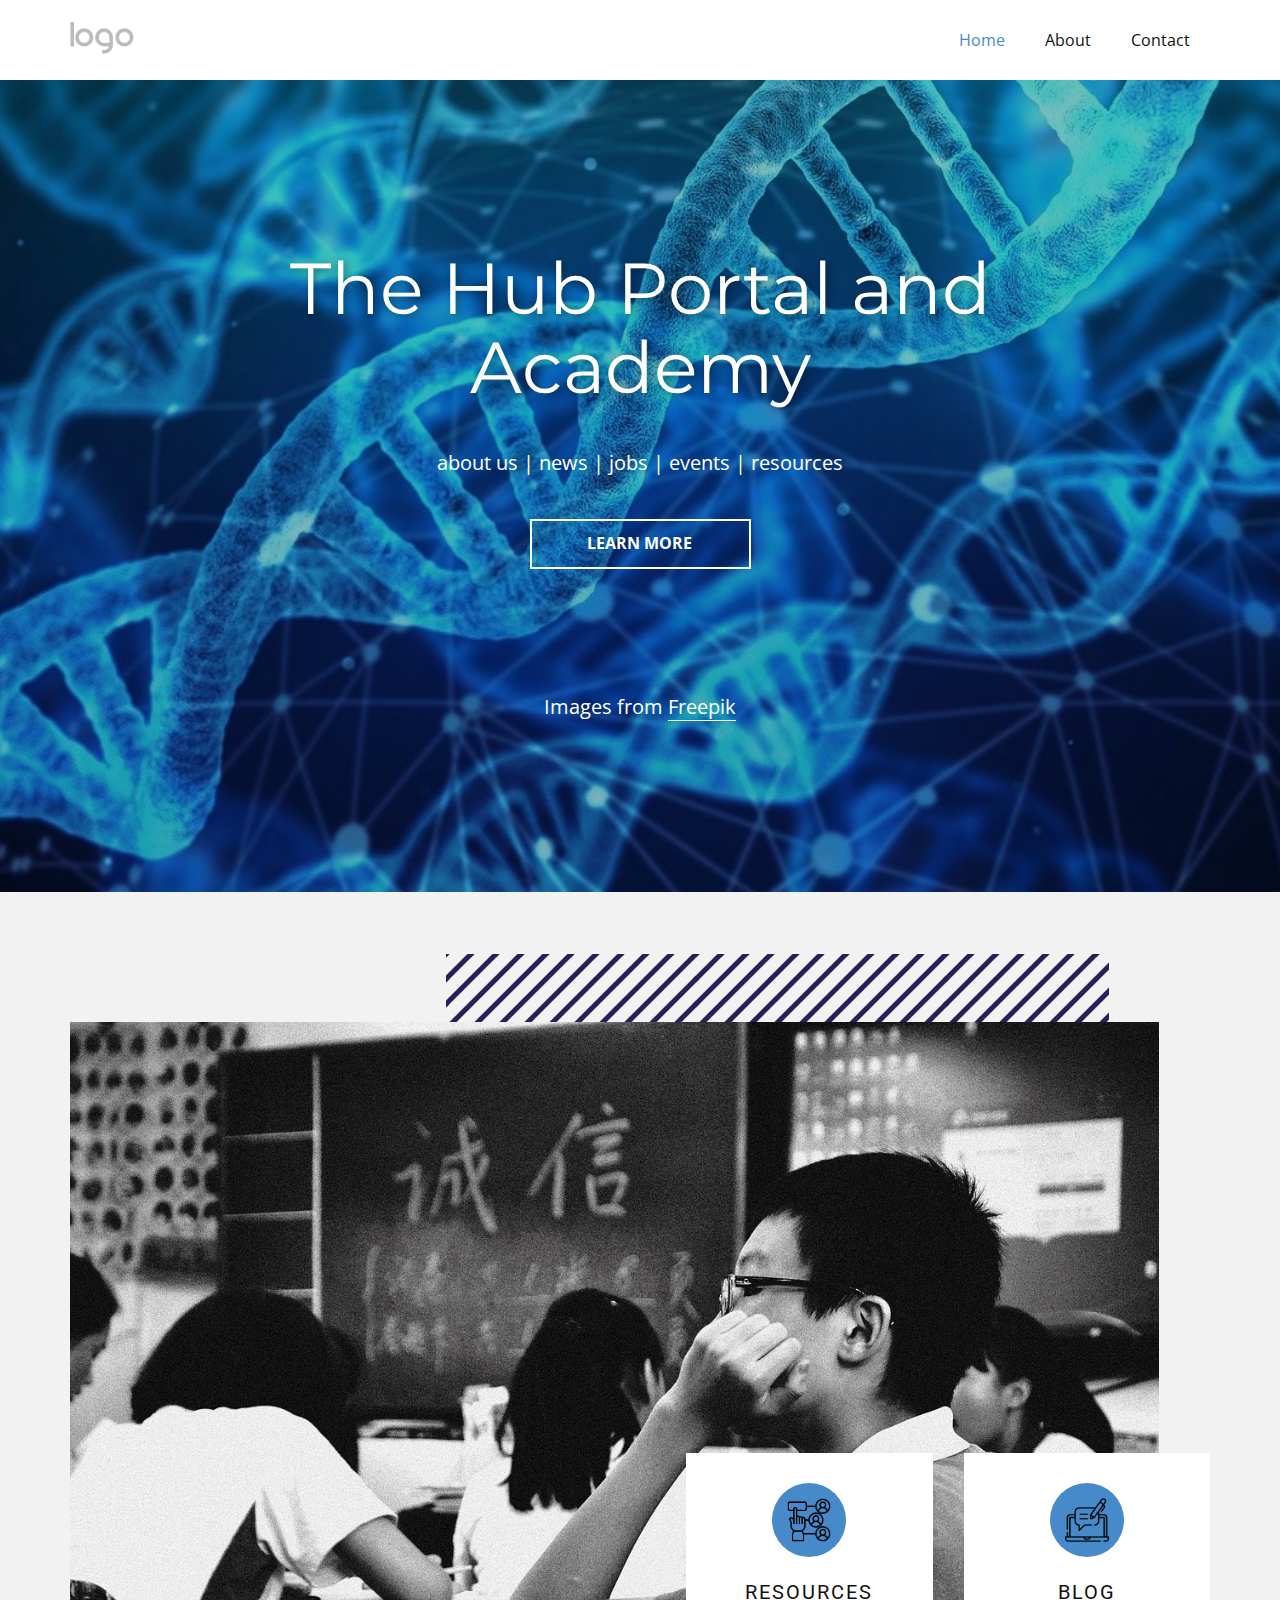
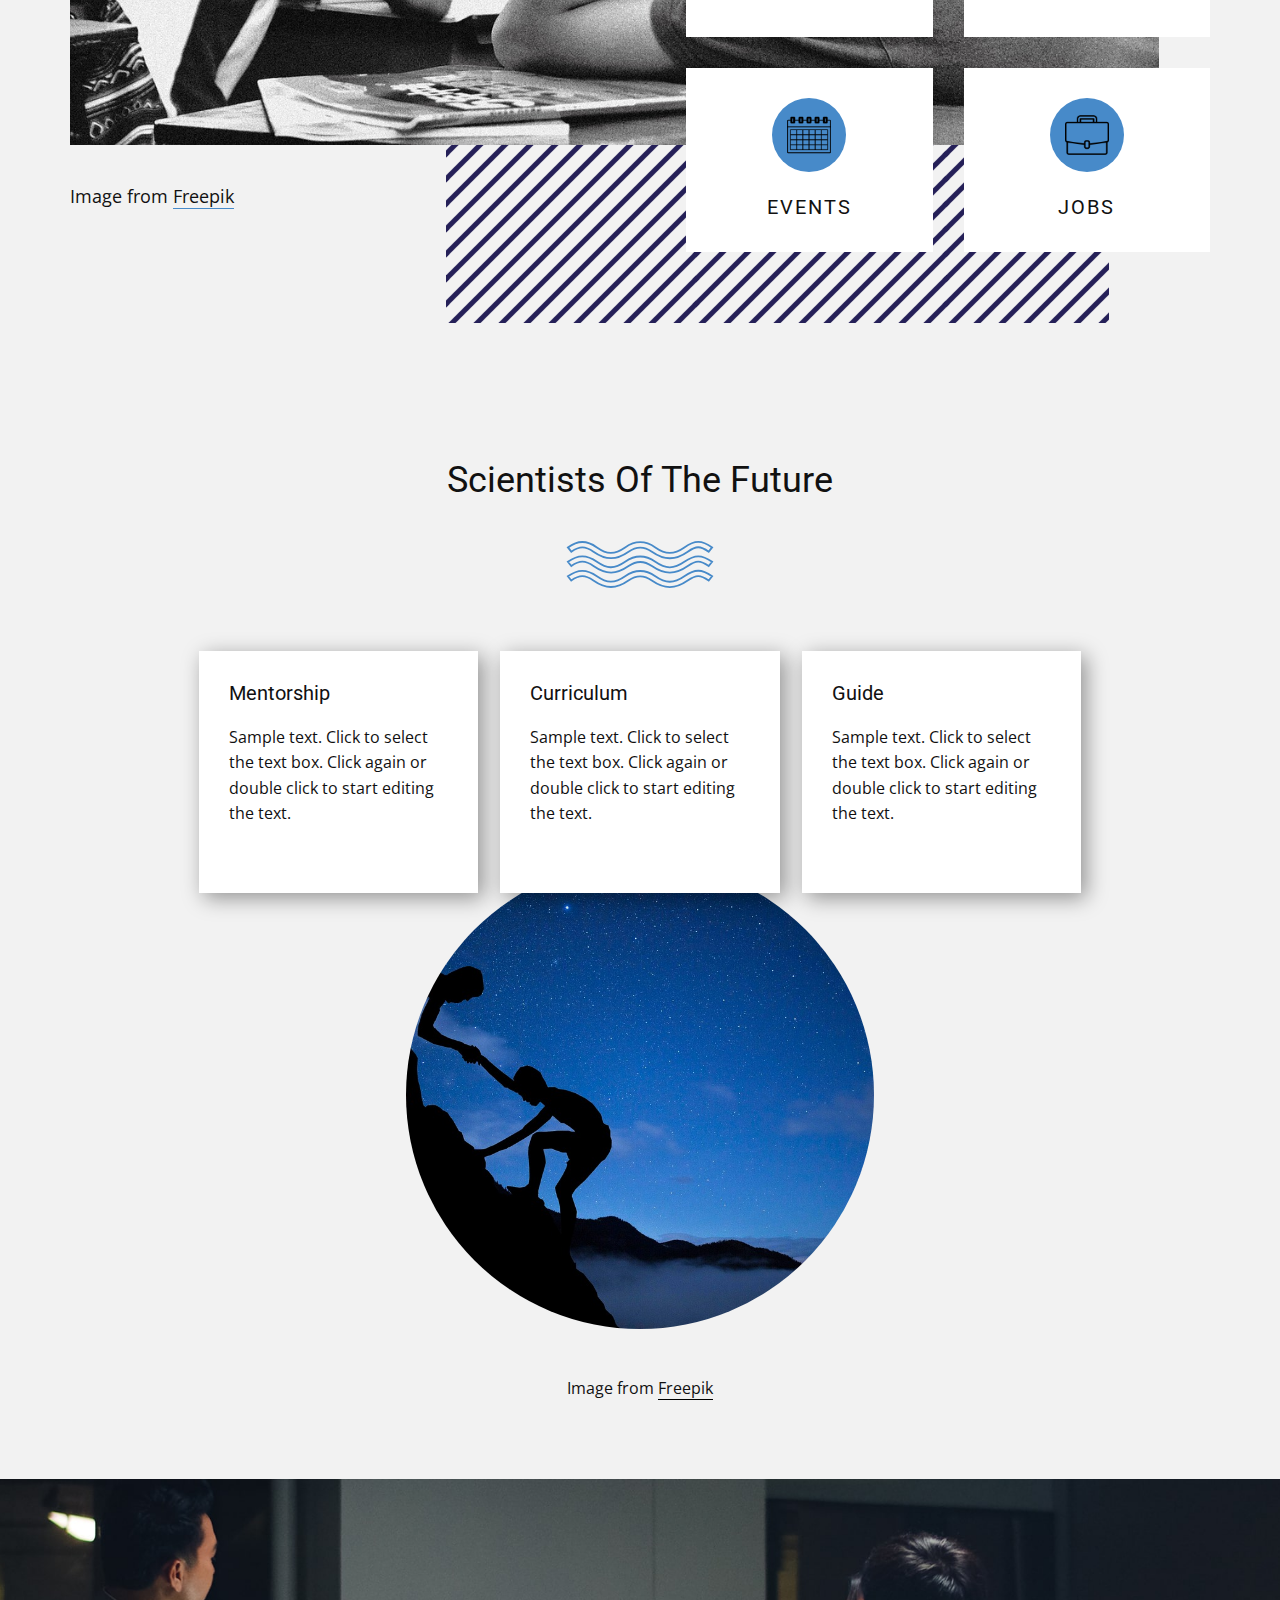
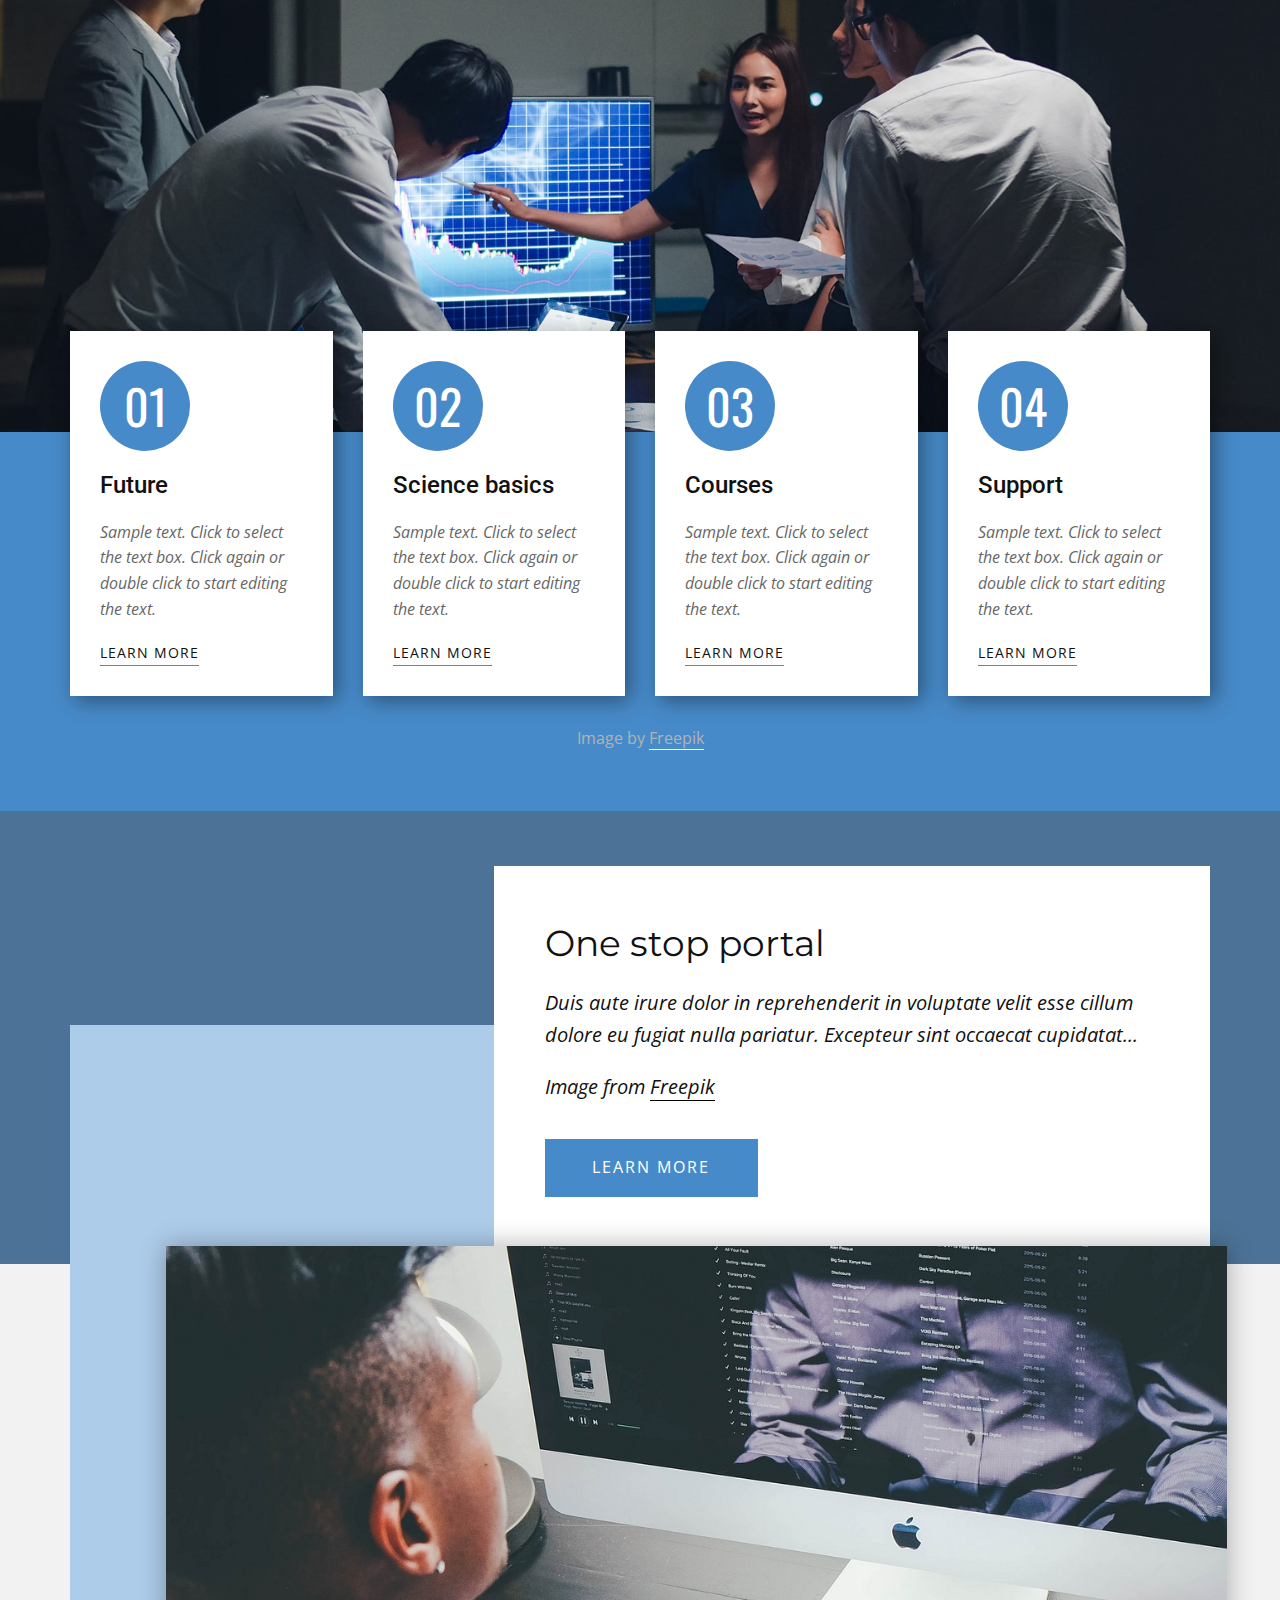
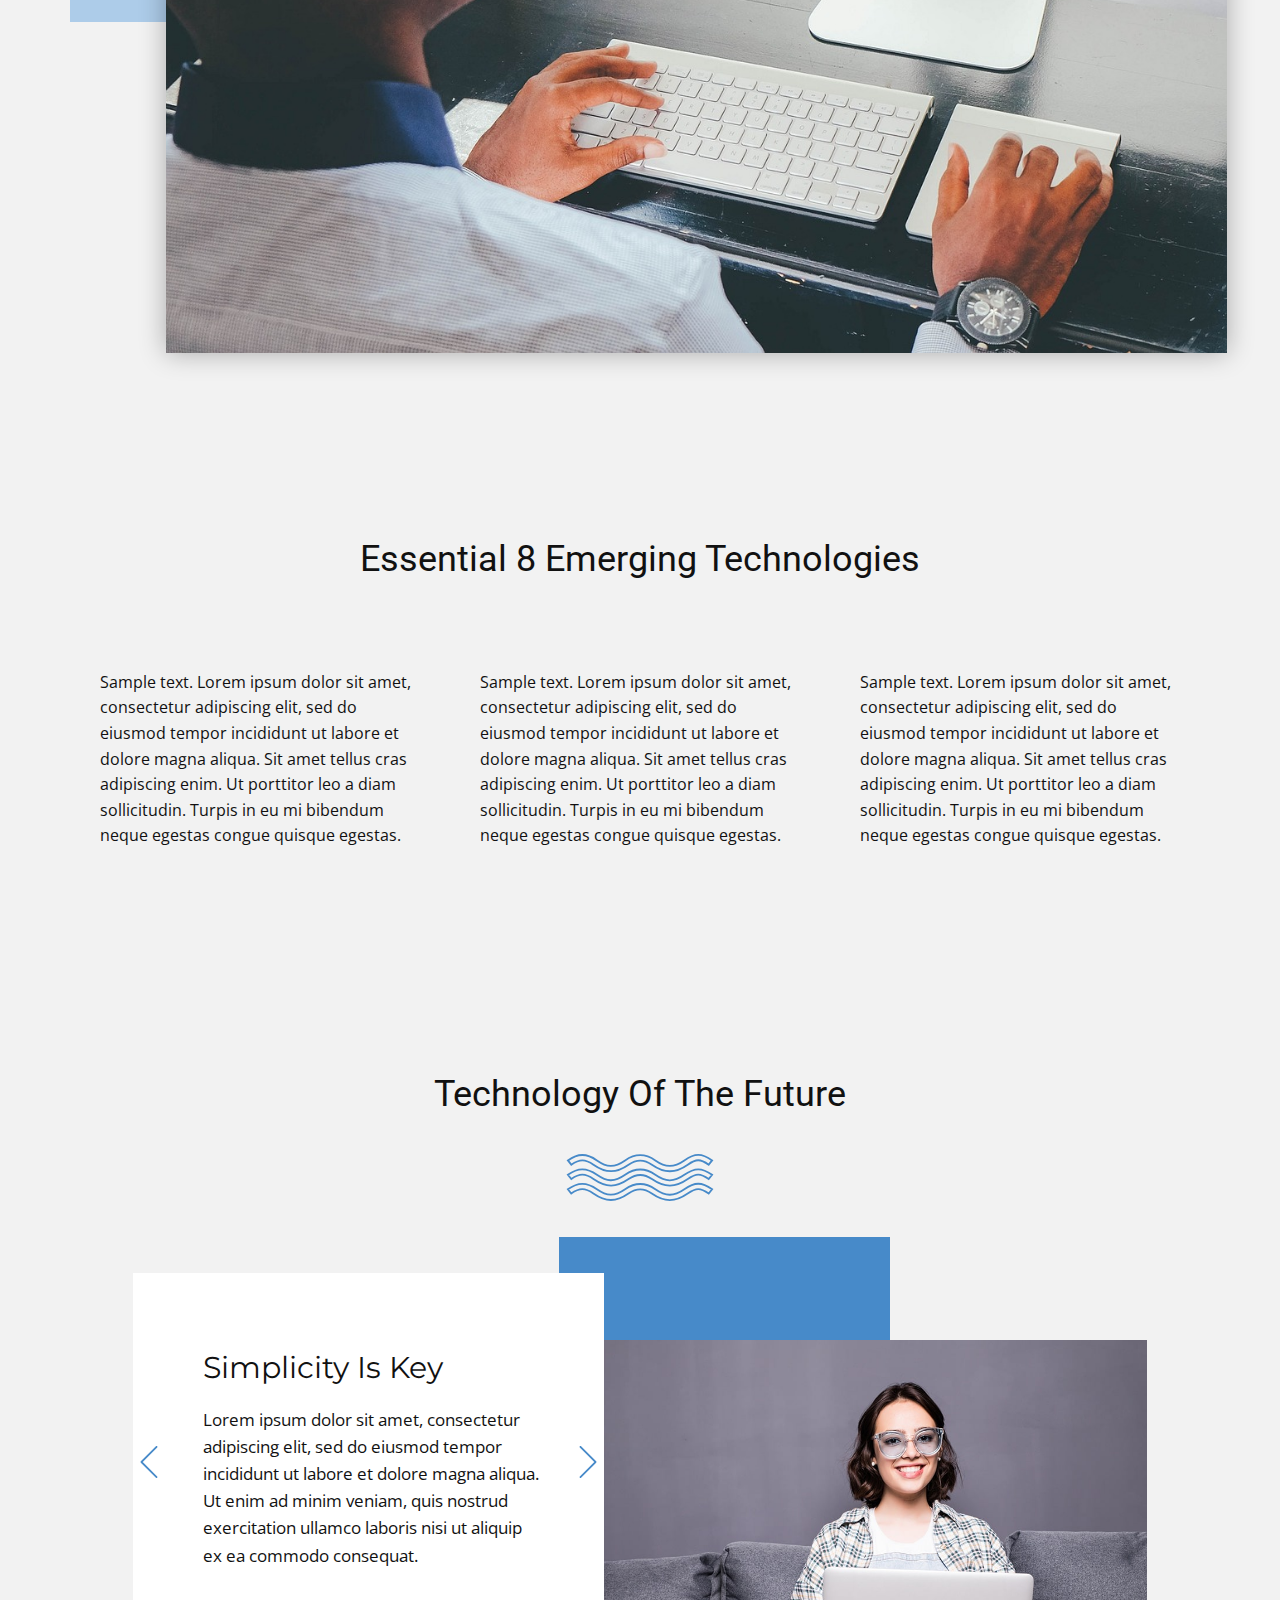
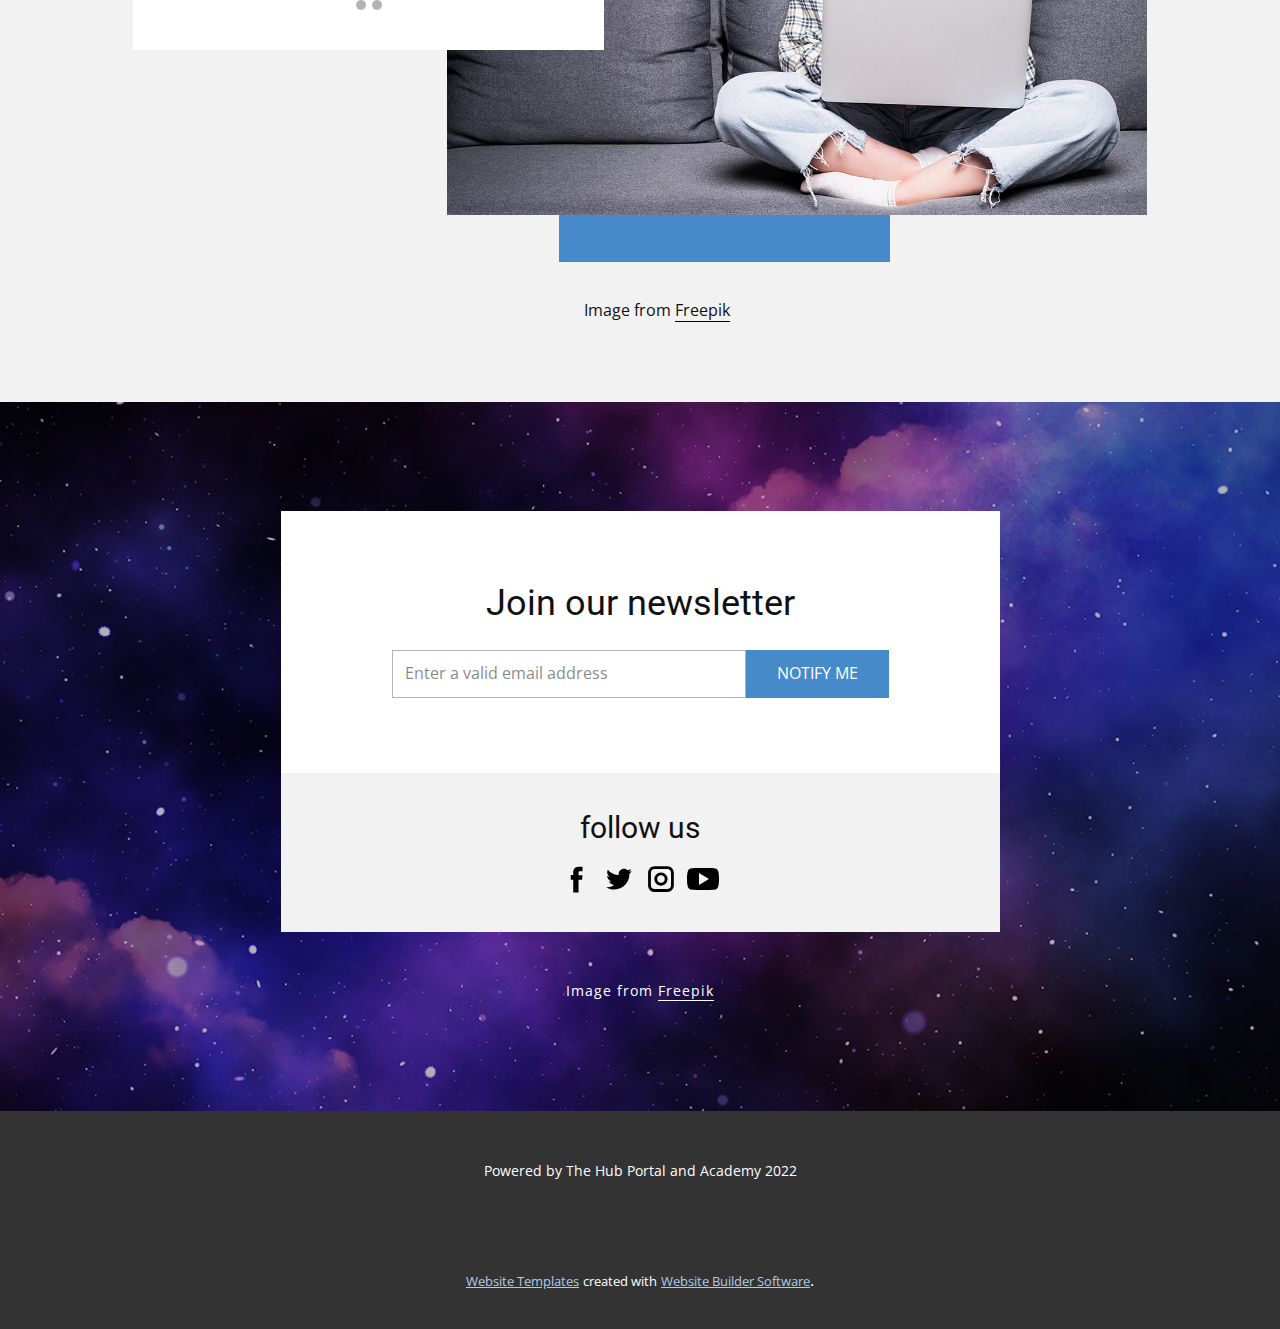
<file: Site1/index.html>
<!DOCTYPE html>
<html style="font-size: 16px;" lang="en"><head>
    <meta name="viewport" content="width=device-width, initial-scale=1.0">
    <meta charset="utf-8">
    <meta name="keywords" content="​The Hub Portal and Academy, ​Scientists Of The Future, 01, 02, 03, 04, ​One stop portal, ​Essential 8 Emerging Technologies, ​Technology Of The Future, Join our newsletter">
    <meta name="description" content="">
    <title>Home</title>
    <link rel="stylesheet" href="nicepage.css" media="screen">
<link rel="stylesheet" href="Home.css" media="screen">
    <script class="u-script" type="text/javascript" src="jquery.js" defer=""></script>
    <script class="u-script" type="text/javascript" src="nicepage.js" defer=""></script>
    <meta name="generator" content="Nicepage 4.19.3, nicepage.com">
    <link id="u-theme-google-font" rel="stylesheet" href="https://fonts.googleapis.com/css?family=Roboto:100,100i,300,300i,400,400i,500,500i,700,700i,900,900i|Open+Sans:300,300i,400,400i,500,500i,600,600i,700,700i,800,800i">
    <link id="u-page-google-font" rel="stylesheet" href="https://fonts.googleapis.com/css?family=Montserrat:100,100i,200,200i,300,300i,400,400i,500,500i,600,600i,700,700i,800,800i,900,900i|Oswald:200,300,400,500,600,700|Montserrat:100,100i,200,200i,300,300i,400,400i,500,500i,600,600i,700,700i,800,800i,900,900i">
    
    
    
    
    
    
    
    
    
    <script type="application/ld+json">{
		"@context": "http://schema.org",
		"@type": "Organization",
		"name": "",
		"logo": "images/default-logo.png"
}</script>
    <meta name="theme-color" content="#478ac9">
    <meta property="og:title" content="Home">
    <meta property="og:type" content="website">
  </head>
  <body data-home-page="Home.html" data-home-page-title="Home" class="u-body u-xl-mode" data-lang="en"><header class="u-clearfix u-header u-header" id="sec-ca2c"><div class="u-clearfix u-sheet u-valign-middle u-sheet-1">
        <a href="https://nicepage.com" class="u-image u-logo u-image-1">
          <img src="images/default-logo.png" class="u-logo-image u-logo-image-1">
        </a>
        <nav class="u-menu u-menu-dropdown u-offcanvas u-menu-1">
          <div class="menu-collapse" style="font-size: 1rem; letter-spacing: 0px;">
            <a class="u-button-style u-custom-left-right-menu-spacing u-custom-padding-bottom u-custom-top-bottom-menu-spacing u-nav-link u-text-active-palette-1-base u-text-hover-palette-2-base" href="#">
              <svg class="u-svg-link" viewBox="0 0 24 24"><use xmlns:xlink="http://www.w3.org/1999/xlink" xlink:href="#menu-hamburger"></use></svg>
              <svg class="u-svg-content" version="1.1" id="menu-hamburger" viewBox="0 0 16 16" x="0px" y="0px" xmlns:xlink="http://www.w3.org/1999/xlink" xmlns="http://www.w3.org/2000/svg"><g><rect y="1" width="16" height="2"></rect><rect y="7" width="16" height="2"></rect><rect y="13" width="16" height="2"></rect>
</g></svg>
            </a>
          </div>
          <div class="u-nav-container">
            <ul class="u-nav u-unstyled u-nav-1"><li class="u-nav-item"><a class="u-button-style u-nav-link u-text-active-palette-1-base u-text-hover-palette-2-base" href="Home.html" style="padding: 10px 20px;">Home</a>
</li><li class="u-nav-item"><a class="u-button-style u-nav-link u-text-active-palette-1-base u-text-hover-palette-2-base" href="About.html" style="padding: 10px 20px;">About</a>
</li><li class="u-nav-item"><a class="u-button-style u-nav-link u-text-active-palette-1-base u-text-hover-palette-2-base" href="Contact.html" style="padding: 10px 20px;">Contact</a>
</li></ul>
          </div>
          <div class="u-nav-container-collapse">
            <div class="u-black u-container-style u-inner-container-layout u-opacity u-opacity-95 u-sidenav">
              <div class="u-inner-container-layout u-sidenav-overflow">
                <div class="u-menu-close"></div>
                <ul class="u-align-center u-nav u-popupmenu-items u-unstyled u-nav-2"><li class="u-nav-item"><a class="u-button-style u-nav-link" href="Home.html">Home</a>
</li><li class="u-nav-item"><a class="u-button-style u-nav-link" href="About.html">About</a>
</li><li class="u-nav-item"><a class="u-button-style u-nav-link" href="Contact.html">Contact</a>
</li></ul>
              </div>
            </div>
            <div class="u-black u-menu-overlay u-opacity u-opacity-70"></div>
          </div>
        </nav>
      </div></header>
    <section class="u-align-center u-clearfix u-image u-shading u-section-1" id="carousel_0050" src="" data-image-width="1280" data-image-height="640">
      <div class="u-clearfix u-sheet u-valign-middle-lg u-valign-middle-md u-valign-middle-xl u-valign-middle-xs u-sheet-1">
        <h1 class="u-custom-font u-font-montserrat u-text u-text-body-alt-color u-title u-text-1"> The Hub Portal and Academy</h1>
        <p class="u-large-text u-text u-text-body-alt-color u-text-font u-text-variant u-text-2">
          <a href="https://nicepage.com" class="u-active-none u-border-0 u-btn u-button-link u-button-style u-hover-none u-none u-text-body-alt-color u-btn-1">about us</a> | <a href="https://nicepage.online" class="u-active-none u-border-none u-btn u-button-link u-button-style u-hover-none u-none u-text-body-alt-color u-btn-2">news</a> | <a href="https://nicepage.com/website-builder" class="u-active-none u-border-none u-btn u-button-link u-button-style u-hover-none u-none u-text-body-alt-color u-btn-3">jobs</a> | <a href="https://nicepage.com/c/food-restaurant-website-templates" class="u-active-none u-border-none u-btn u-button-link u-button-style u-hover-none u-none u-text-body-alt-color u-btn-4">events</a> | <a href="https://nicepage.best" class="u-active-none u-border-none u-btn u-button-link u-button-style u-hover-none u-none u-text-body-alt-color u-btn-5">resources</a>
        </p>
        <a href="https://nicepage.app" class="u-active-white u-border-2 u-border-white u-btn u-button-style u-hover-white u-none u-text-active-black u-text-body-alt-color u-text-hover-black u-btn-6">Learn more</a>
        <p class="u-text u-text-body-alt-color u-text-3">Images from <a href="https://www.freepik.com/vectors/abstract" class="u-border-1 u-border-white u-btn u-button-link u-button-style u-none u-text-body-alt-color u-btn-7" target="_blank">Freepik</a>
        </p>
      </div>
    </section>
    <section class="u-align-right u-clearfix u-grey-5 u-section-2" id="carousel_42c9">
      <div class="u-clearfix u-sheet u-sheet-1">
        <div class="u-container-style u-expanded-width-xs u-group u-image u-image-tiles u-image-1">
          <div class="u-container-layout u-container-layout-1"></div>
        </div>
        <img src="images/c2f8a1b659439c51a889e68793c064caf52ca49b49d665195bf5ce5cc918ab203a19f81737463ebd7944721f11689c0b5c0ffe8584b5af4602c2e4_1280.jpg" alt="" class="u-expanded-width-xs u-image u-image-default u-image-2" data-image-width="1280" data-image-height="850">
        <p class="u-align-center-xs u-align-left-lg u-align-left-md u-align-left-sm u-align-left-xl u-text u-text-1">Image from <a href="https://www.freepik.com/free-photos/background" class="u-border-1 u-border-active-black u-border-hover-black u-border-palette-1-base u-btn u-button-link u-button-style u-none u-text-body-color u-btn-1">Freepik</a>
        </p>
        <div class="u-list u-list-1">
          <div class="u-repeater u-repeater-1">
            <div class="u-container-style u-list-item u-repeater-item u-video-cover u-white u-list-item-1">
              <div class="u-container-layout u-similar-container u-valign-top u-container-layout-2"><span class="u-file-icon u-icon u-icon-circle u-palette-1-base u-icon-1"><img src="images/3052487.png" alt=""></span>
                <h4 class="u-align-center u-text u-text-2">RESOURCES</h4>
              </div>
            </div>
            <div class="u-align-center u-container-style u-list-item u-repeater-item u-video-cover u-white u-list-item-2">
              <div class="u-container-layout u-similar-container u-valign-top u-container-layout-3"><span class="u-file-icon u-icon u-icon-circle u-palette-1-base u-icon-2"><img src="images/2065213.png" alt=""></span>
                <h4 class="u-text u-text-3">BLOG</h4>
              </div>
            </div>
            <div class="u-align-center u-container-style u-list-item u-repeater-item u-video-cover u-white u-list-item-3">
              <div class="u-container-layout u-similar-container u-valign-top u-container-layout-4"><span class="u-file-icon u-icon u-icon-circle u-palette-1-base u-icon-3"><img src="images/5795645.png" alt=""></span>
                <h4 class="u-text u-text-4">EVENTs</h4>
              </div>
            </div>
            <div class="u-align-center u-container-style u-list-item u-repeater-item u-video-cover u-white u-list-item-4">
              <div class="u-container-layout u-similar-container u-valign-top u-container-layout-5"><span class="u-file-icon u-icon u-icon-circle u-palette-1-base u-icon-4"><img src="images/1243560.png" alt=""></span>
                <h4 class="u-text u-text-5">JOBS</h4>
              </div>
            </div>
          </div>
        </div>
      </div>
    </section>
    <section class="u-align-center u-clearfix u-grey-5 u-section-3" id="carousel_2c80">
      <div class="u-clearfix u-sheet u-sheet-1">
        <h2 class="u-text u-text-default u-text-1"> Scientists Of The Future</h2>
        <div class="u-border-2 u-border-palette-1-base u-shape u-shape-svg u-text-grey-5 u-shape-1">
          <svg class="u-svg-link" preserveAspectRatio="none" viewBox="0 0 160 50" style=""><use xmlns:xlink="http://www.w3.org/1999/xlink" xlink:href="#svg-0c8e"></use></svg>
          <svg class="u-svg-content" viewBox="-1 -1 162 52" x="0px" y="0px" id="svg-0c8e" style="enable-background:new 0 0 160 50;"><path d="M133,26.7c-13.9,9.7-25.8,9.7-39.8,0c-9.1-6.3-16.8-6.3-25.9,0c-13.8,9.6-25.1,9.6-38.9,0c-9.2-6.4-15.4-6.4-24.6,0L0,22
	c11.2-7.8,20.6-8.1,32.2,0c11,7.6,19,8.5,31.3,0c11.6-8.1,22.4-7.7,33.5,0c11.4,8,20.3,8.3,32.2,0c11.6-8.1,19.2-8.1,30.8,0
	l-3.8,4.7C146.9,20.2,142.3,20.2,133,26.7z M133,10.8c-13.9,9.7-25.8,9.7-39.8,0c-9.1-6.3-16.8-6.3-25.9,0
	c-13.8,9.6-25.1,9.6-38.9,0c-9.2-6.4-15.4-6.4-24.6,0L0,6.1c11.2-7.8,20.6-8.1,32.2,0c11,7.6,19,8.5,31.3,0C75.1-2,85.9-1.6,97,6.1
	c11.4,8,20.3,8.3,32.2,0C140.8-2,148.4-2,160,6.1l-3.8,4.7C146.9,4.3,142.3,4.3,133,10.8z M32.2,38c11,7.6,19,8.5,31.3,0
	c11.6-8.1,22.4-7.7,33.5,0c11.4,8,20.3,8.3,32.2,0c11.6-8.1,19.2-8.1,30.8,0l-3.8,4.7c-9.3-6.5-13.9-6.5-23.3,0
	c-13.9,9.7-25.8,9.7-39.8,0c-9.1-6.3-16.8-6.3-25.9,0c-13.8,9.6-25.1,9.6-38.9,0c-9.2-6.4-15.4-6.4-24.6,0L0,38
	C11.2,30.2,20.6,29.9,32.2,38z"></path></svg>
        </div>
        <div class="u-expanded-width-xs u-image u-image-circle u-preserve-proportions u-image-1" alt="" data-image-width="1280" data-image-height="758">
          <div class="u-preserve-proportions-child" style="padding-top: 100%;"></div>
        </div>
        <div class="u-expanded-width-md u-expanded-width-sm u-expanded-width-xs u-list u-list-1">
          <div class="u-repeater u-repeater-1">
            <div class="u-align-left u-container-style u-list-item u-repeater-item u-white u-list-item-1">
              <div class="u-container-layout u-similar-container u-container-layout-1">
                <h5 class="u-text u-text-default u-text-2"> Mentorship</h5>
                <p class="u-text u-text-default u-text-3">Sample text. Click to select the text box. Click again or double click to start editing the text.</p>
              </div>
            </div>
            <div class="u-align-left u-container-style u-list-item u-repeater-item u-video-cover u-white u-list-item-2">
              <div class="u-container-layout u-similar-container u-container-layout-2">
                <h5 class="u-text u-text-default u-text-4"> Curriculum</h5>
                <p class="u-text u-text-default u-text-5">Sample text. Click to select the text box. Click again or double click to start editing the text.</p>
              </div>
            </div>
            <div class="u-align-left u-container-style u-list-item u-repeater-item u-video-cover u-white u-list-item-3">
              <div class="u-container-layout u-similar-container u-container-layout-3">
                <h5 class="u-text u-text-default u-text-6"> Guide</h5>
                <p class="u-text u-text-default u-text-7">Sample text. Click to select the text box. Click again or double click to start editing the text.</p>
              </div>
            </div>
          </div>
        </div>
        <p class="u-text u-text-default u-text-8">Image from <a href="https://www.freepik.com/photos/people" class="u-active-none u-border-1 u-border-active-grey-70 u-border-black u-border-hover-grey-70 u-btn u-button-link u-button-style u-hover-none u-none u-text-body-color u-btn-1">Freepik</a>
        </p>
      </div>
    </section>
    <section class="u-align-center u-clearfix u-palette-1-base u-section-4" id="carousel_f86f">
      <img class="u-expanded-width u-image u-image-1" src="images/swa-min.jpg">
      <div class="u-list u-list-1">
        <div class="u-repeater u-repeater-1">
          <div class="u-align-left u-container-style u-list-item u-repeater-item u-shape-round u-white u-list-item-1">
            <div class="u-container-layout u-similar-container u-valign-top u-container-layout-1">
              <div class="u-align-center u-container-style u-group u-palette-1-base u-radius-50 u-shape-round u-group-1">
                <div class="u-container-layout u-valign-middle u-container-layout-2">
                  <h2 class="u-custom-font u-font-oswald u-text u-text-1">01</h2>
                </div>
              </div>
              <h5 class="u-text u-text-2"> Future</h5>
              <p class="u-text u-text-grey-60 u-text-3">Sample text. Click to select the text box. Click again or double click to start editing the text.</p>
              <a href="https://nicepage.com/k/hospital-website-templates" class="u-border-1 u-border-active-black u-border-hover-black u-border-palette-1-base u-btn u-button-style u-none u-text-active-grey-60 u-text-body-color u-text-hover-grey-60 u-btn-1">learn more</a>
            </div>
          </div>
          <div class="u-align-left u-container-style u-list-item u-repeater-item u-shape-round u-white u-list-item-2">
            <div class="u-container-layout u-similar-container u-valign-top u-container-layout-3">
              <div class="u-align-center u-container-style u-group u-palette-1-base u-radius-50 u-shape-round u-video-cover u-group-2">
                <div class="u-container-layout u-valign-middle u-container-layout-4">
                  <h2 class="u-custom-font u-font-oswald u-text u-text-4">02</h2>
                </div>
              </div>
              <h5 class="u-text u-text-5"> Science basics</h5>
              <p class="u-text u-text-grey-60 u-text-6">Sample text. Click to select the text box. Click again or double click to start editing the text.</p>
              <a href="https://nicepage.com/c/pricing-html-templates" class="u-border-1 u-border-active-black u-border-hover-black u-border-palette-1-base u-btn u-button-style u-none u-text-active-grey-60 u-text-body-color u-text-hover-grey-60 u-btn-2">learn more</a>
            </div>
          </div>
          <div class="u-align-left u-container-style u-list-item u-repeater-item u-shape-round u-white u-list-item-3">
            <div class="u-container-layout u-similar-container u-valign-top u-container-layout-5">
              <div class="u-align-center u-container-style u-group u-palette-1-base u-radius-50 u-shape-round u-video-cover u-group-3">
                <div class="u-container-layout u-valign-middle u-container-layout-6">
                  <h2 class="u-custom-font u-font-oswald u-text u-text-7">03</h2>
                </div>
              </div>
              <h5 class="u-text u-text-8"> Courses</h5>
              <p class="u-text u-text-grey-60 u-text-9">Sample text. Click to select the text box. Click again or double click to start editing the text.</p>
              <a href="https://nicepage.site" class="u-border-1 u-border-active-black u-border-hover-black u-border-palette-1-base u-btn u-button-style u-none u-text-active-grey-60 u-text-body-color u-text-hover-grey-60 u-btn-3">learn more</a>
            </div>
          </div>
          <div class="u-align-left u-container-style u-list-item u-repeater-item u-shape-round u-white u-list-item-3">
            <div class="u-container-layout u-similar-container u-valign-top u-container-layout-5">
              <div class="u-align-center u-container-style u-group u-palette-1-base u-radius-50 u-shape-round u-video-cover u-group-3">
                <div class="u-container-layout u-valign-middle u-container-layout-6">
                  <h2 class="u-custom-font u-font-oswald u-text u-text-7">04</h2>
                </div>
              </div>
              <h5 class="u-text u-text-8">Support</h5>
              <p class="u-text u-text-grey-60 u-text-12">Sample text. Click to select the text box. Click again or double click to start editing the text.</p>
              <a href="https://nicepage.com/website-builder" class="u-border-1 u-border-active-black u-border-hover-black u-border-palette-1-base u-btn u-button-style u-none u-text-active-grey-60 u-text-body-color u-text-hover-grey-60 u-btn-3">learn more</a>
            </div>
          </div>
        </div>
      </div>
      <p class="u-text u-text-grey-30 u-text-13">Image by <a href="https://www.freepik.com/photos/business" class="u-border-1 u-border-active-grey-25 u-border-hover-grey-25 u-border-white u-btn u-button-link u-button-style u-none u-text-grey-30 u-btn-5">Freepik</a>
      </p>
    </section>
    <section class="u-clearfix u-grey-5 u-section-5" id="carousel_dc37">
      <div class="u-expanded-width u-palette-1-dark-1 u-shape u-shape-rectangle u-shape-1"></div>
      <div class="u-palette-1-light-2 u-shape u-shape-rectangle u-shape-2"></div>
      <div class="u-shape u-shape-rectangle u-white u-shape-3"></div>
      <img class="u-image u-image-1" src="images/cba3fd37060d42ba0643ad1aac2044942a6c878dda1fcabba3b34ee508ba7dee8256cf7d8b67538c040d196f2086be7e8bcedab2fb3e65891018bf_1280.jpg" data-image-width="1280" data-image-height="853">
      <div class="u-align-left u-container-style u-group u-similar-fill u-group-1">
        <div class="u-container-layout u-container-layout-1">
          <h2 class="u-text u-text-1"> One stop portal</h2>
          <p class="u-large-text u-text u-text-variant u-text-2">Duis aute irure dolor in reprehenderit in voluptate velit esse cillum dolore eu fugiat nulla pariatur. Excepteur sint occaecat cupidatat...</p>
          <p class="u-large-text u-text u-text-variant u-text-3">Image from <a href="https://www.freepik.com/photos/school" class="u-active-none u-border-1 u-border-active-grey-50 u-border-black u-border-hover-grey-50 u-btn u-button-link u-button-style u-hover-none u-none u-text-body-color u-btn-1">Freepik</a>
          </p>
          <a href="https://nicepage.com/website-builder" class="u-active-palette-1-light-1 u-border-none u-btn u-button-style u-color-scheme-summer-time u-color-style-multicolor-1 u-hover-palette-1-light-1 u-palette-1-base u-btn-2">Learn more</a>
        </div>
      </div>
    </section>
    <section class="u-align-center u-clearfix u-grey-5 u-section-6" id="carousel_025c">
      <div class="u-clearfix u-sheet u-valign-middle u-sheet-1">
        <h2 class="u-text u-text-default u-text-1"> Essential 8 Emerging Technologies</h2>
        <div class="u-clearfix u-expanded-width u-layout-wrap u-layout-wrap-1">
          <div class="u-layout">
            <div class="u-layout-row">
              <div class="u-container-style u-layout-cell u-left-cell u-size-20 u-layout-cell-1">
                <div class="u-container-layout u-container-layout-1">
                  <p class="u-text u-text-default u-text-2">Sample text. Lorem ipsum dolor sit amet, consectetur adipiscing elit, sed do eiusmod tempor incididunt ut labore et dolore magna aliqua. Sit amet tellus cras adipiscing enim. Ut porttitor leo a diam sollicitudin. Turpis in eu mi bibendum neque egestas congue quisque egestas.</p>
                </div>
              </div>
              <div class="u-container-style u-layout-cell u-size-20 u-layout-cell-2">
                <div class="u-container-layout u-container-layout-2">
                  <p class="u-text u-text-default u-text-3">Sample text. Lorem ipsum dolor sit amet, consectetur adipiscing elit, sed do eiusmod tempor incididunt ut labore et dolore magna aliqua. Sit amet tellus cras adipiscing enim. Ut porttitor leo a diam sollicitudin. Turpis in eu mi bibendum neque egestas congue quisque egestas.</p>
                </div>
              </div>
              <div class="u-container-style u-layout-cell u-right-cell u-size-20 u-layout-cell-3">
                <div class="u-container-layout u-container-layout-3">
                  <p class="u-text u-text-default u-text-4">Sample text. Lorem ipsum dolor sit amet, consectetur adipiscing elit, sed do eiusmod tempor incididunt ut labore et dolore magna aliqua. Sit amet tellus cras adipiscing enim. Ut porttitor leo a diam sollicitudin. Turpis in eu mi bibendum neque egestas congue quisque egestas.</p>
                </div>
              </div>
            </div>
          </div>
        </div>
      </div>
    </section>
    <section class="u-align-center u-clearfix u-grey-5 u-section-7" id="carousel_bfa0">
      <div class="u-clearfix u-sheet u-valign-middle-lg u-valign-middle-xl u-valign-middle-xs u-sheet-1">
        <h2 class="u-text u-text-default u-text-1"> Technology Of The Future</h2>
        <div class="u-border-2 u-border-palette-1-base u-shape u-shape-svg u-text-grey-5 u-shape-1">
          <svg class="u-svg-link" preserveAspectRatio="none" viewBox="0 0 160 50" style=""><use xmlns:xlink="http://www.w3.org/1999/xlink" xlink:href="#svg-78f4"></use></svg>
          <svg class="u-svg-content" viewBox="-1 -1 162 52" x="0px" y="0px" id="svg-78f4" style="enable-background:new 0 0 160 50;"><path d="M133,26.7c-13.9,9.7-25.8,9.7-39.8,0c-9.1-6.3-16.8-6.3-25.9,0c-13.8,9.6-25.1,9.6-38.9,0c-9.2-6.4-15.4-6.4-24.6,0L0,22
	c11.2-7.8,20.6-8.1,32.2,0c11,7.6,19,8.5,31.3,0c11.6-8.1,22.4-7.7,33.5,0c11.4,8,20.3,8.3,32.2,0c11.6-8.1,19.2-8.1,30.8,0
	l-3.8,4.7C146.9,20.2,142.3,20.2,133,26.7z M133,10.8c-13.9,9.7-25.8,9.7-39.8,0c-9.1-6.3-16.8-6.3-25.9,0
	c-13.8,9.6-25.1,9.6-38.9,0c-9.2-6.4-15.4-6.4-24.6,0L0,6.1c11.2-7.8,20.6-8.1,32.2,0c11,7.6,19,8.5,31.3,0C75.1-2,85.9-1.6,97,6.1
	c11.4,8,20.3,8.3,32.2,0C140.8-2,148.4-2,160,6.1l-3.8,4.7C146.9,4.3,142.3,4.3,133,10.8z M32.2,38c11,7.6,19,8.5,31.3,0
	c11.6-8.1,22.4-7.7,33.5,0c11.4,8,20.3,8.3,32.2,0c11.6-8.1,19.2-8.1,30.8,0l-3.8,4.7c-9.3-6.5-13.9-6.5-23.3,0
	c-13.9,9.7-25.8,9.7-39.8,0c-9.1-6.3-16.8-6.3-25.9,0c-13.8,9.6-25.1,9.6-38.9,0c-9.2-6.4-15.4-6.4-24.6,0L0,38
	C11.2,30.2,20.6,29.9,32.2,38z"></path></svg>
        </div>
        <div class="u-palette-1-base u-shape u-shape-rectangle u-shape-2"></div>
        <img class="u-image u-image-1" src="images/-min1.jpg">
        <div id="carousel-5989" data-interval="5000" data-u-ride="carousel" class="u-carousel u-slider u-slider-1">
          <ol class="u-absolute-hcenter u-carousel-indicators u-hidden-xs u-carousel-indicators-1">
            <li data-u-target="#carousel-5989" class="u-active u-grey-30 u-shape-circle" data-u-slide-to="0" style="width: 10px; height: 10px;"></li>
            <li data-u-target="#carousel-5989" class="u-grey-30 u-shape-circle" data-u-slide-to="1" style="width: 10px; height: 10px;"></li>
          </ol>
          <div class="u-carousel-inner" role="listbox">
            <div class="u-active u-align-left u-carousel-item u-container-style u-slide u-white u-carousel-item-1">
              <div class="u-container-layout u-valign-middle u-container-layout-1">
                <h3 class="u-text u-text-2">Simplicity Is Key</h3>
                <p class="u-large-text u-text u-text-variant u-text-3">Lorem ipsum dolor sit amet, consectetur adipiscing elit, sed do eiusmod tempor incididunt ut labore et dolore magna aliqua. Ut enim ad minim veniam, quis nostrud exercitation ullamco laboris nisi ut aliquip ex ea commodo consequat.</p>
              </div>
            </div>
            <div class="u-align-left u-carousel-item u-container-style u-expanded-width-lg u-expanded-width-md u-expanded-width-sm u-expanded-width-xl u-slide u-white u-carousel-item-2">
              <div class="u-container-layout u-valign-middle u-container-layout-2">
                <h3 class="u-text u-text-4">Online Classes</h3>
                <p class="u-large-text u-text u-text-variant u-text-5">Lorem ipsum dolor sit amet, consectetur adipiscing elit, sed do eiusmod tempor incididunt ut labore et dolore magna aliqua. Ut enim ad minim veniam, quis nostrud exercitation ullamco laboris nisi ut aliquip ex ea commodo consequat.</p>
              </div>
            </div>
          </div>
          <a class="u-absolute-vcenter u-carousel-control u-carousel-control-prev u-icon-circle u-text-hover-palette-1-light-1 u-text-palette-1-base u-carousel-control-1" href="#carousel-5989" role="button" data-u-slide="prev">
            <span aria-hidden="true">
              <svg viewBox="0 0 477.175 477.175"><path d="M145.188,238.575l215.5-215.5c5.3-5.3,5.3-13.8,0-19.1s-13.8-5.3-19.1,0l-225.1,225.1c-5.3,5.3-5.3,13.8,0,19.1l225.1,225
		c2.6,2.6,6.1,4,9.5,4s6.9-1.3,9.5-4c5.3-5.3,5.3-13.8,0-19.1L145.188,238.575z"></path></svg>
            </span>
            <span class="sr-only">
              <svg viewBox="0 0 477.175 477.175"><path d="M145.188,238.575l215.5-215.5c5.3-5.3,5.3-13.8,0-19.1s-13.8-5.3-19.1,0l-225.1,225.1c-5.3,5.3-5.3,13.8,0,19.1l225.1,225
		c2.6,2.6,6.1,4,9.5,4s6.9-1.3,9.5-4c5.3-5.3,5.3-13.8,0-19.1L145.188,238.575z"></path></svg>
            </span>
          </a>
          <a class="u-absolute-vcenter u-carousel-control u-carousel-control-next u-icon-circle u-text-hover-palette-1-light-1 u-text-palette-1-base u-carousel-control-2" href="#carousel-5989" role="button" data-u-slide="next">
            <span aria-hidden="true">
              <svg viewBox="0 0 477.175 477.175"><path d="M360.731,229.075l-225.1-225.1c-5.3-5.3-13.8-5.3-19.1,0s-5.3,13.8,0,19.1l215.5,215.5l-215.5,215.5
		c-5.3,5.3-5.3,13.8,0,19.1c2.6,2.6,6.1,4,9.5,4c3.4,0,6.9-1.3,9.5-4l225.1-225.1C365.931,242.875,365.931,234.275,360.731,229.075z"></path></svg>
            </span>
            <span class="sr-only">
              <svg viewBox="0 0 477.175 477.175"><path d="M360.731,229.075l-225.1-225.1c-5.3-5.3-13.8-5.3-19.1,0s-5.3,13.8,0,19.1l215.5,215.5l-215.5,215.5
		c-5.3,5.3-5.3,13.8,0,19.1c2.6,2.6,6.1,4,9.5,4c3.4,0,6.9-1.3,9.5-4l225.1-225.1C365.931,242.875,365.931,234.275,360.731,229.075z"></path></svg>
            </span>
          </a>
        </div>
        <p class="u-text u-text-default u-text-6">Image from <a href="https://www.freepik.com/photos/people" class="u-active-none u-border-1 u-border-active-grey-70 u-border-black u-border-hover-grey-70 u-btn u-button-link u-button-style u-hover-none u-none u-text-body-color u-btn-1">Freepik</a>
        </p>
      </div>
    </section>
    <section class="u-align-center u-clearfix u-image u-shading u-section-8" id="carousel_574b" data-image-width="1200" data-image-height="1200">
      <div class="u-clearfix u-sheet u-valign-middle-lg u-valign-middle-xl u-sheet-1">
        <div class="u-clearfix u-layout-wrap u-layout-wrap-1">
          <div class="u-layout">
            <div class="u-layout-col">
              <div class="u-align-center u-container-style u-layout-cell u-size-30 u-white u-layout-cell-1">
                <div class="u-container-layout u-valign-middle u-container-layout-1">
                  <h2 class="u-text u-text-default u-text-1">Join our newsletter</h2>
                  <div class="u-align-center u-form u-form-1">
                    <form action="https://forms.nicepagesrv.com/Form/Process" class="u-clearfix u-form-horizontal u-form-spacing-0 u-inner-form" style="padding: 0px;" source="email" name="form">
                      <div class="u-form-email u-form-group">
                        <label for="email-cd2c" class="u-form-control-hidden u-label">Email</label>
                        <input type="email" placeholder="Enter a valid email address" id="email-cd2c" name="email" class="u-border-1 u-border-grey-30 u-input u-input-rectangle u-white" required="">
                      </div>
                      <div class="u-align-left u-form-group u-form-submit">
                        <a href="#" class="u-active-palette-1-light-1 u-border-1 u-border-active-palette-1-light-1 u-border-hover-palette-1-light-1 u-border-palette-1-base u-btn u-btn-submit u-button-style u-hover-palette-1-light-1 u-palette-1-base u-btn-1">notify me</a>
                        <input type="submit" value="submit" class="u-form-control-hidden">
                      </div>
                      <div class="u-form-send-message u-form-send-success"> Thank you! Your message has been sent. </div>
                      <div class="u-form-send-error u-form-send-message"> Unable to send your message. Please fix errors then try again. </div>
                      <input type="hidden" value="" name="recaptchaResponse">
                      <input type="hidden" name="formServices" value="">
                    </form>
                  </div>
                </div>
              </div>
              <div class="u-align-center u-container-style u-grey-5 u-layout-cell u-size-30 u-layout-cell-2">
                <div class="u-container-layout u-valign-middle u-container-layout-2">
                  <h3 class="u-text u-text-default u-text-2">follow us</h3>
                  <div class="u-social-icons u-spacing-10 u-social-icons-1">
                    <a class="u-social-url" title="facebook" target="_blank" href="https://facebook.com/name"><span class="u-icon u-icon-circle u-social-facebook u-social-icon u-text-black u-icon-1"><svg class="u-svg-link" preserveAspectRatio="xMidYMin slice" viewBox="0 0 112 112" style=""><use xmlns:xlink="http://www.w3.org/1999/xlink" xlink:href="#svg-c37a"></use></svg><svg class="u-svg-content" viewBox="0 0 112 112" x="0" y="0" id="svg-c37a"><path fill="currentColor" d="M75.5,28.8H65.4c-1.5,0-4,0.9-4,4.3v9.4h13.9l-1.5,15.8H61.4v45.1H42.8V58.3h-8.8V42.4h8.8V32.2
	c0-7.4,3.4-18.8,18.8-18.8h13.8v15.4H75.5z"></path></svg></span>
                    </a>
                    <a class="u-social-url" title="twitter" target="_blank" href="https://twitter.com/name"><span class="u-icon u-icon-circle u-social-icon u-social-twitter u-text-black u-icon-2"><svg class="u-svg-link" preserveAspectRatio="xMidYMin slice" viewBox="0 0 112 112" style=""><use xmlns:xlink="http://www.w3.org/1999/xlink" xlink:href="#svg-0c98"></use></svg><svg class="u-svg-content" viewBox="0 0 112 112" x="0" y="0" id="svg-0c98"><path fill="currentColor" d="M92.2,38.2c0,0.8,0,1.6,0,2.3c0,24.3-18.6,52.4-52.6,52.4c-10.6,0.1-20.2-2.9-28.5-8.2
	c1.4,0.2,2.9,0.2,4.4,0.2c8.7,0,16.7-2.9,23-7.9c-8.1-0.2-14.9-5.5-17.3-12.8c1.1,0.2,2.4,0.2,3.4,0.2c1.6,0,3.3-0.2,4.8-0.7
	c-8.4-1.6-14.9-9.2-14.9-18c0-0.2,0-0.2,0-0.2c2.5,1.4,5.4,2.2,8.4,2.3c-5-3.3-8.3-8.9-8.3-15.4c0-3.4,1-6.5,2.5-9.2
	c9.1,11.1,22.7,18.5,38,19.2c-0.2-1.4-0.4-2.8-0.4-4.3c0.1-10,8.3-18.2,18.5-18.2c5.4,0,10.1,2.2,13.5,5.7c4.3-0.8,8.1-2.3,11.7-4.5
	c-1.4,4.3-4.3,7.9-8.1,10.1c3.7-0.4,7.3-1.4,10.6-2.9C98.9,32.3,95.7,35.5,92.2,38.2z"></path></svg></span>
                    </a>
                    <a class="u-social-url" title="instagram" target="_blank" href="https://www.instagram.com/name"><span class="u-icon u-icon-circle u-social-icon u-social-instagram u-text-black u-icon-3"><svg class="u-svg-link" preserveAspectRatio="xMidYMin slice" viewBox="0 0 112 112" style=""><use xmlns:xlink="http://www.w3.org/1999/xlink" xlink:href="#svg-e47b"></use></svg><svg class="u-svg-content" viewBox="0 0 112 112" x="0" y="0" id="svg-e47b"><path fill="currentColor" d="M55.9,32.9c-12.8,0-23.2,10.4-23.2,23.2s10.4,23.2,23.2,23.2s23.2-10.4,23.2-23.2S68.7,32.9,55.9,32.9z
	 M55.9,69.4c-7.4,0-13.3-6-13.3-13.3c-0.1-7.4,6-13.3,13.3-13.3s13.3,6,13.3,13.3C69.3,63.5,63.3,69.4,55.9,69.4z"></path><path fill="#FFFFFF" d="M79.7,26.8c-3,0-5.4,2.5-5.4,5.4s2.5,5.4,5.4,5.4c3,0,5.4-2.5,5.4-5.4S82.7,26.8,79.7,26.8z"></path><path fill="currentColor" d="M78.2,11H33.5C21,11,10.8,21.3,10.8,33.7v44.7c0,12.6,10.2,22.8,22.7,22.8h44.7c12.6,0,22.7-10.2,22.7-22.7
	V33.7C100.8,21.1,90.6,11,78.2,11z M91,78.4c0,7.1-5.8,12.8-12.8,12.8H33.5c-7.1,0-12.8-5.8-12.8-12.8V33.7
	c0-7.1,5.8-12.8,12.8-12.8h44.7c7.1,0,12.8,5.8,12.8,12.8V78.4z"></path></svg></span>
                    </a>
                    <a class="u-social-url" target="_blank" data-type="Custom" title="Custom" href=""><span class="u-icon u-social-custom u-social-icon u-text-black u-icon-4"><svg class="u-svg-link" preserveAspectRatio="xMidYMin slice" viewBox="0 0 512 512" style=""><use xmlns:xlink="http://www.w3.org/1999/xlink" xlink:href="#svg-457b"></use></svg><svg class="u-svg-content" viewBox="0 0 512 512" x="0px" y="0px" id="svg-457b" style="enable-background:new 0 0 512 512;"><g><g><path d="M490.24,113.92c-13.888-24.704-28.96-29.248-59.648-30.976C399.936,80.864,322.848,80,256.064,80    c-66.912,0-144.032,0.864-174.656,2.912c-30.624,1.76-45.728,6.272-59.744,31.008C7.36,138.592,0,181.088,0,255.904    C0,255.968,0,256,0,256c0,0.064,0,0.096,0,0.096v0.064c0,74.496,7.36,117.312,21.664,141.728    c14.016,24.704,29.088,29.184,59.712,31.264C112.032,430.944,189.152,432,256.064,432c66.784,0,143.872-1.056,174.56-2.816    c30.688-2.08,45.76-6.56,59.648-31.264C504.704,373.504,512,330.688,512,256.192c0,0,0-0.096,0-0.16c0,0,0-0.064,0-0.096    C512,181.088,504.704,138.592,490.24,113.92z M192,352V160l160,96L192,352z"></path>
</g>
</g></svg></span>
                    </a>
                  </div>
                </div>
              </div>
            </div>
          </div>
        </div>
        <p class="u-text u-text-body-alt-color u-text-3">Image from <a href="https://www.freepik.com/photos/background" class="u-active-none u-border-1 u-border-white u-btn u-button-link u-button-style u-hover-none u-none u-text-body-alt-color u-btn-2" target="_blank">Freepik</a>
        </p>
      </div>
    </section>
    
    
    <footer class="u-align-center u-clearfix u-footer u-grey-80 u-footer" id="sec-c161"><div class="u-clearfix u-sheet u-sheet-1">
        <p class="u-small-text u-text u-text-variant u-text-1">Powered by The Hub Portal and Academy 2022</p>
      </div></footer>
    <section class="u-backlink u-clearfix u-grey-80">
      <a class="u-link" href="https://nicepage.com/website-templates" target="_blank">
        <span>Website Templates</span>
      </a>
      <p class="u-text">
        <span>created with</span>
      </p>
      <a class="u-link" href="" target="_blank">
        <span>Website Builder Software</span>
      </a>. 
    </section>
  
</body></html>
</file>
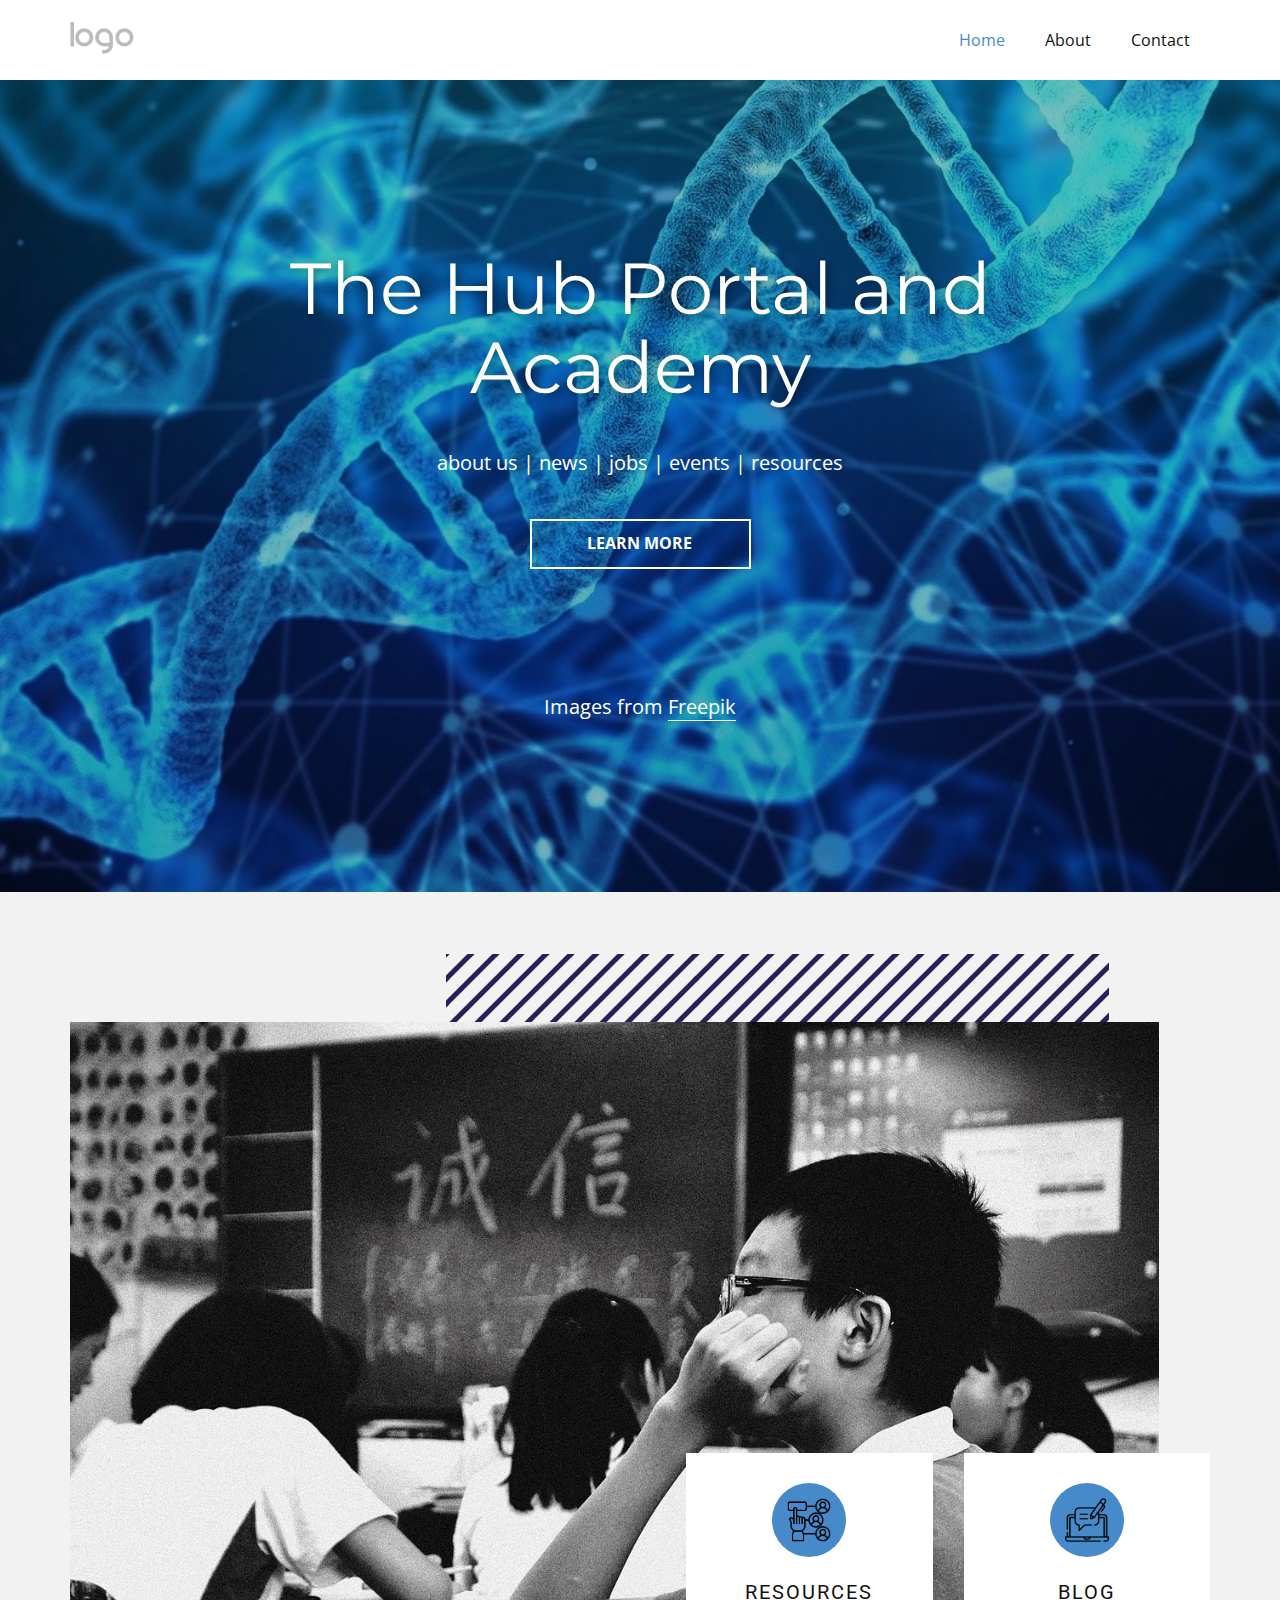
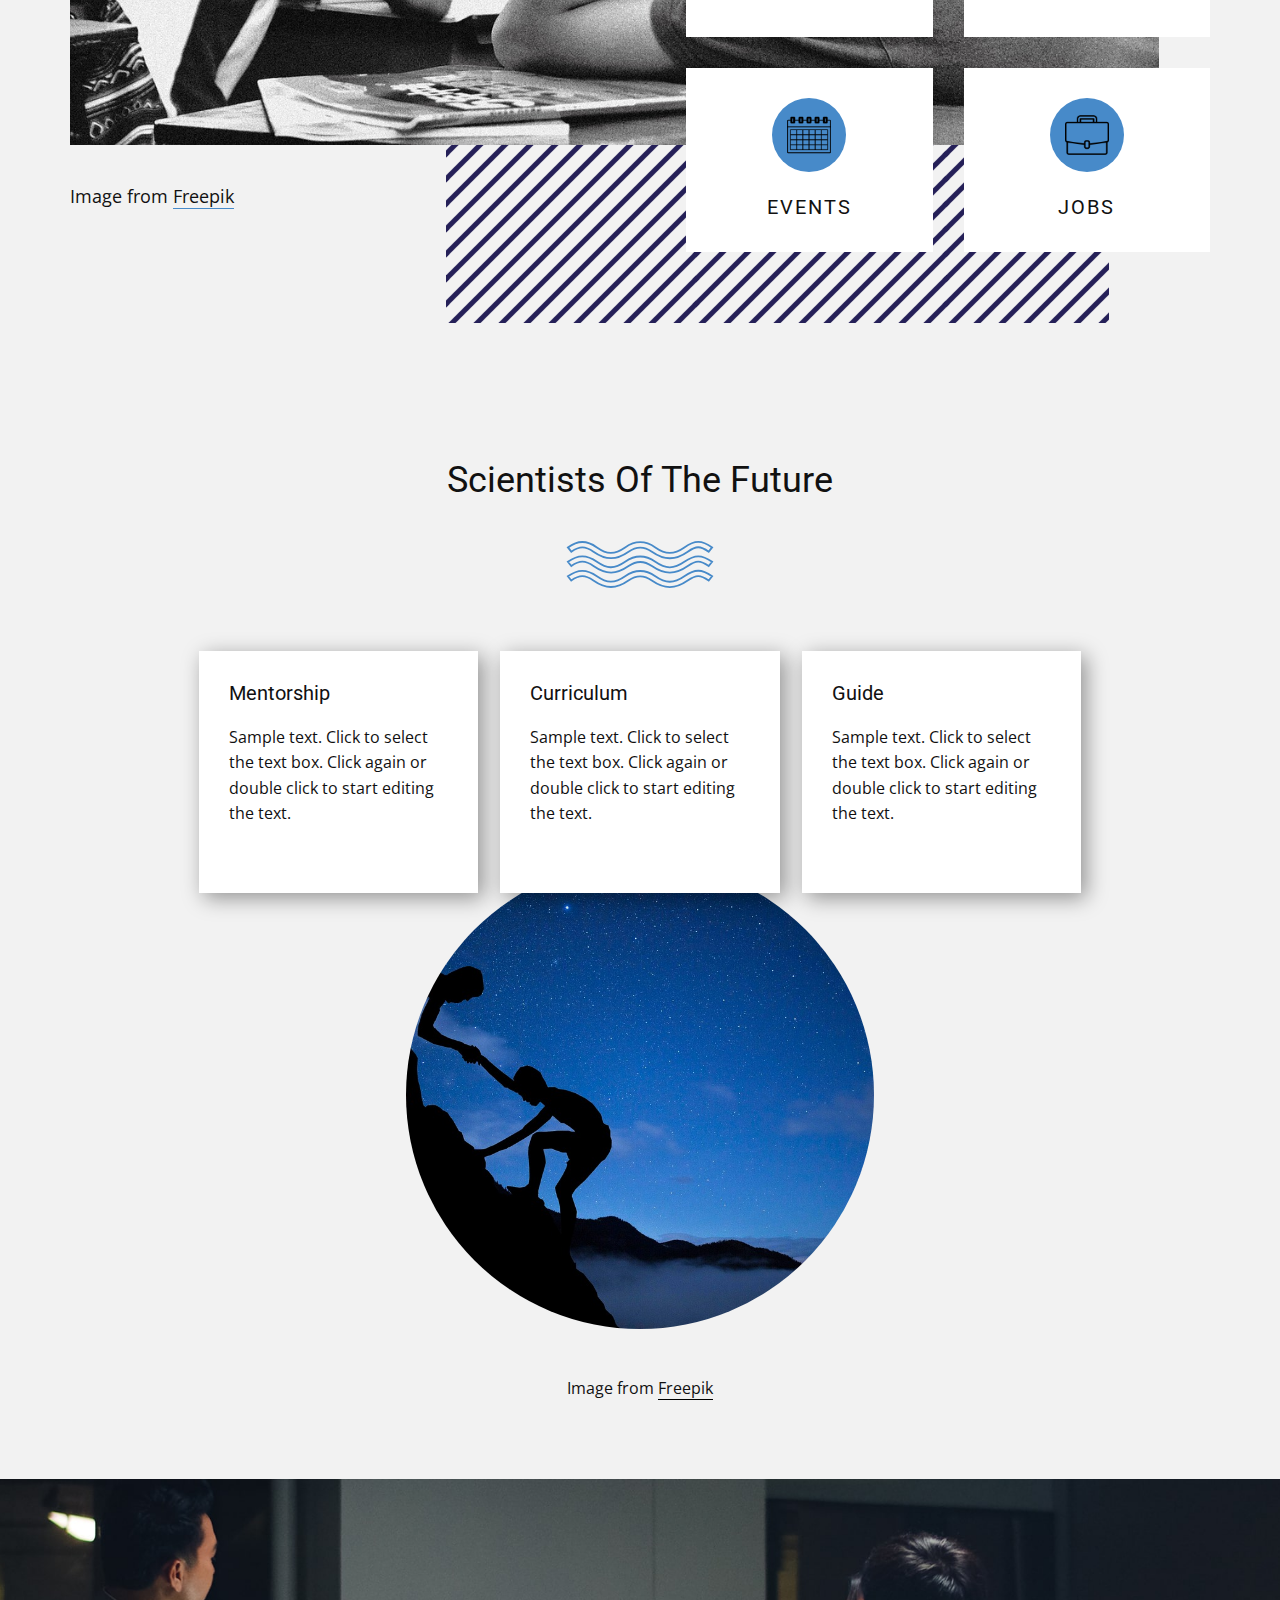
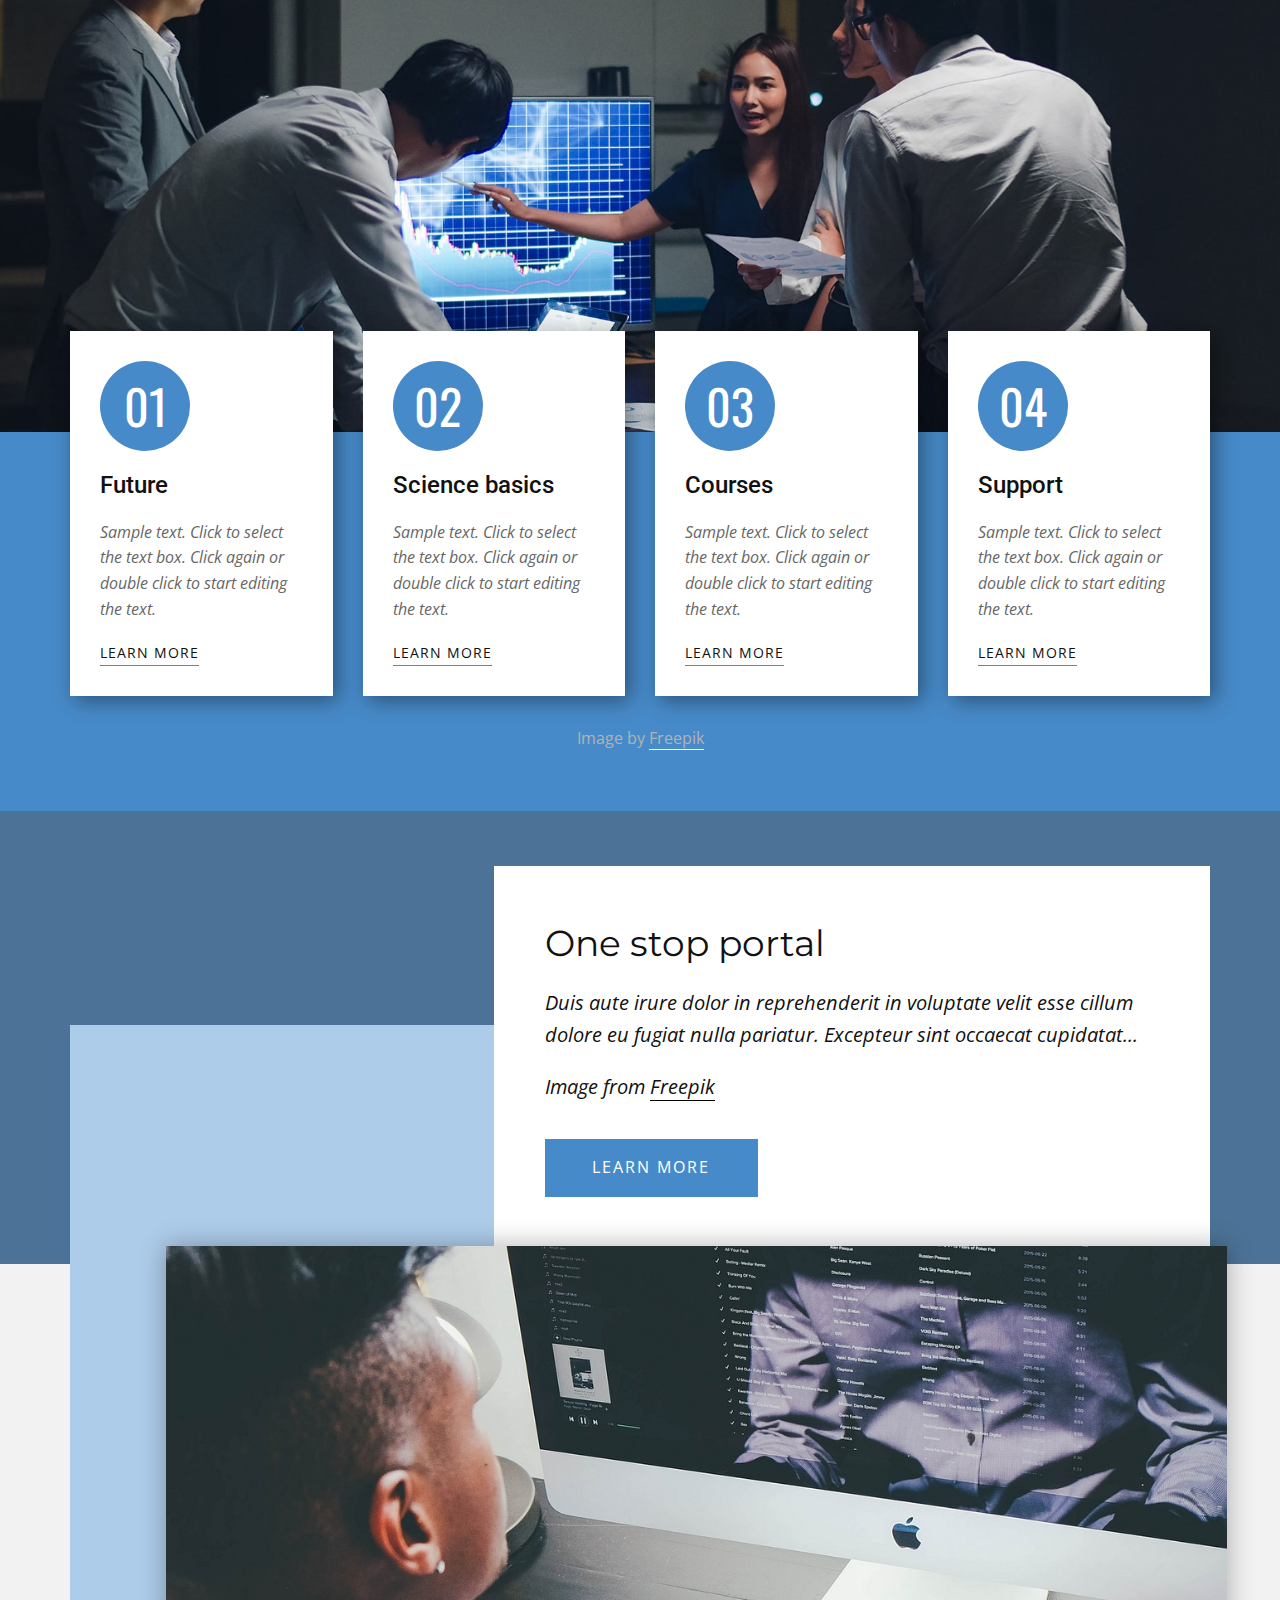
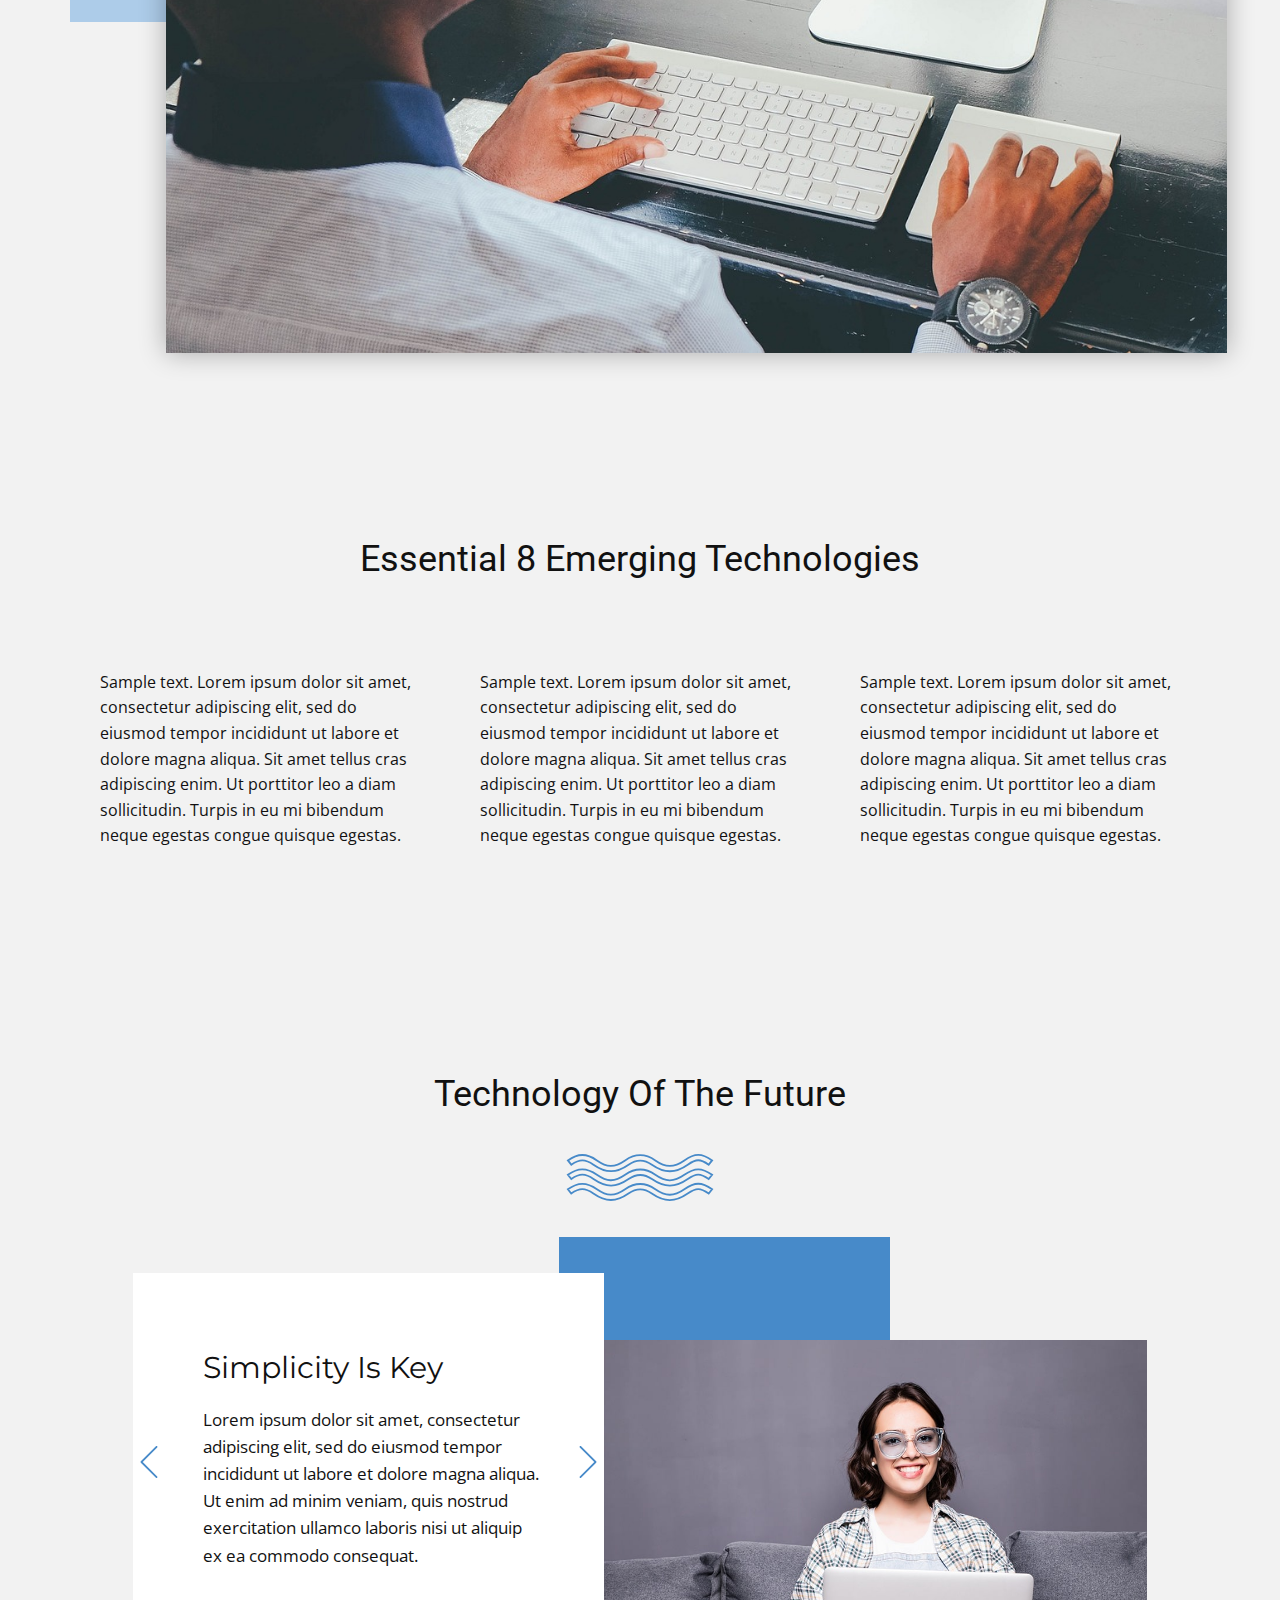
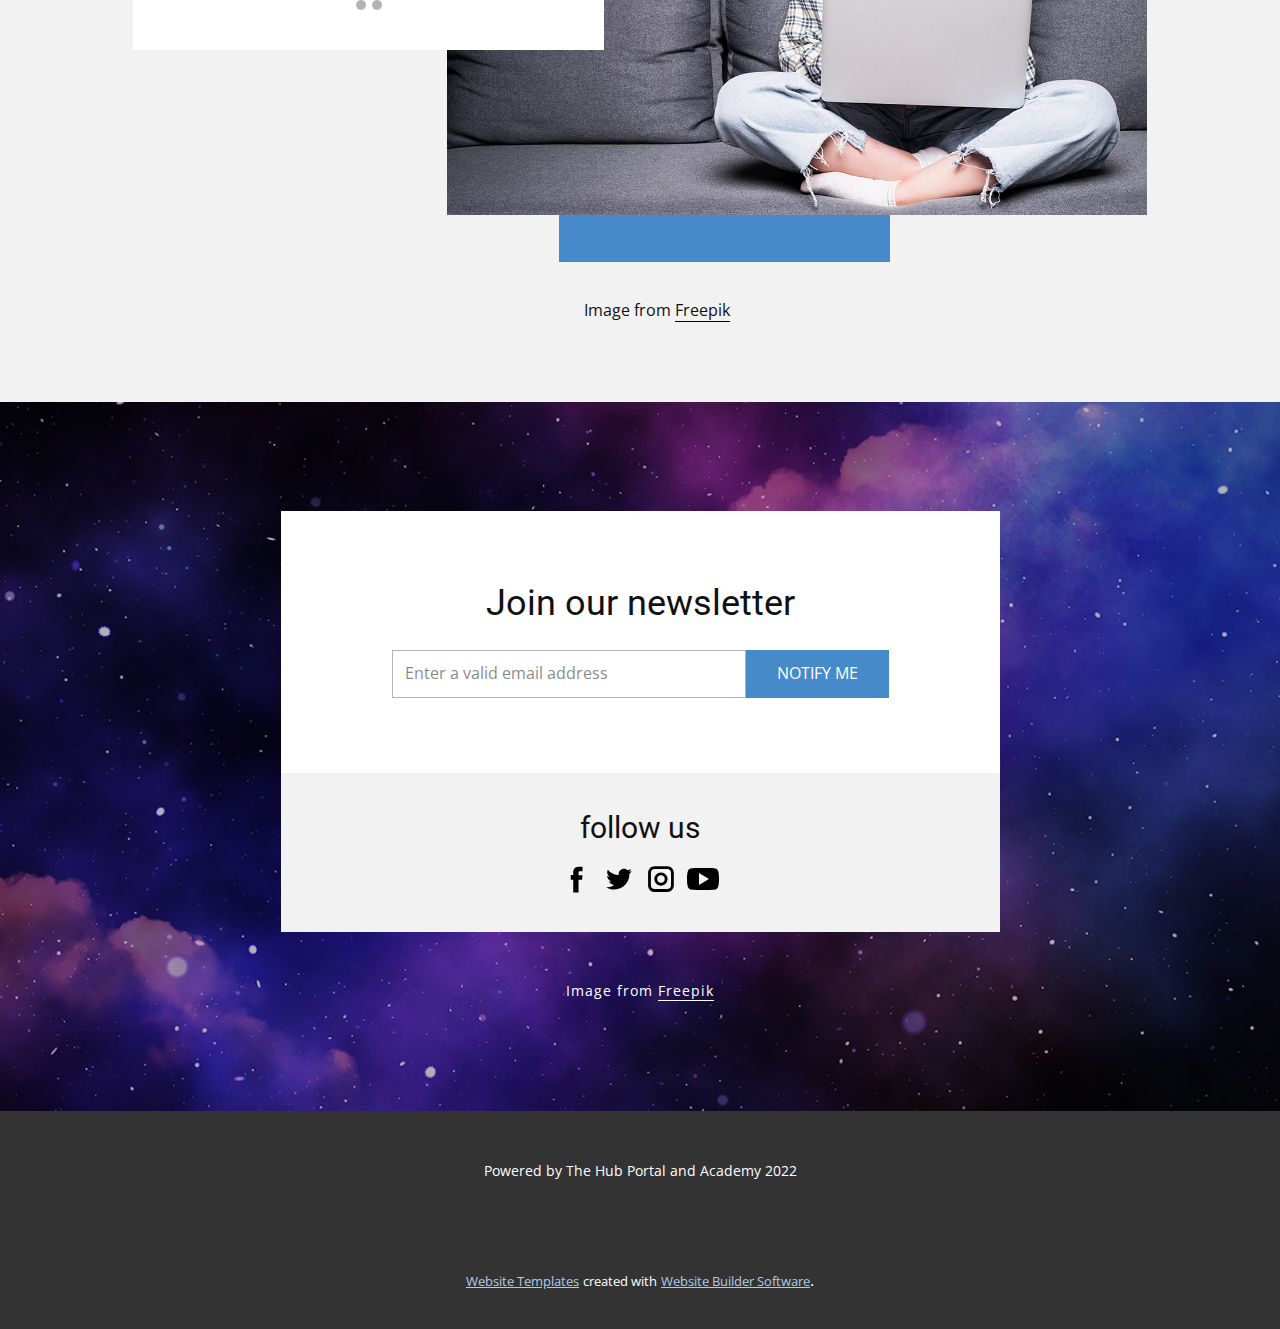
<file: Home.html>
<!DOCTYPE html>
<html style="font-size: 16px;" lang="en"><head>
    <meta name="viewport" content="width=device-width, initial-scale=1.0">
    <meta charset="utf-8">
    <meta name="keywords" content="​The Hub Portal and Academy, ​Scientists Of The Future, 01, 02, 03, 04, ​One stop portal, ​Essential 8 Emerging Technologies, ​Technology Of The Future, Join our newsletter">
    <meta name="description" content="">
    <title>Home</title>
    <link rel="stylesheet" href="nicepage.css" media="screen">
<link rel="stylesheet" href="Home.css" media="screen">
    <script class="u-script" type="text/javascript" src="jquery.js" defer=""></script>
    <script class="u-script" type="text/javascript" src="nicepage.js" defer=""></script>
    <meta name="generator" content="Nicepage 4.19.3, nicepage.com">
    <link id="u-theme-google-font" rel="stylesheet" href="https://fonts.googleapis.com/css?family=Roboto:100,100i,300,300i,400,400i,500,500i,700,700i,900,900i|Open+Sans:300,300i,400,400i,500,500i,600,600i,700,700i,800,800i">
    <link id="u-page-google-font" rel="stylesheet" href="https://fonts.googleapis.com/css?family=Montserrat:100,100i,200,200i,300,300i,400,400i,500,500i,600,600i,700,700i,800,800i,900,900i|Oswald:200,300,400,500,600,700|Montserrat:100,100i,200,200i,300,300i,400,400i,500,500i,600,600i,700,700i,800,800i,900,900i">
    
    
    
    
    
    
    
    
    
    <script type="application/ld+json">{
		"@context": "http://schema.org",
		"@type": "Organization",
		"name": "",
		"logo": "images/default-logo.png"
}</script>
    <meta name="theme-color" content="#478ac9">
    <meta property="og:title" content="Home">
    <meta property="og:type" content="website">
  </head>
  <body class="u-body u-xl-mode" data-lang="en"><header class="u-clearfix u-header u-header" id="sec-ca2c"><div class="u-clearfix u-sheet u-valign-middle u-sheet-1">
        <a href="https://nicepage.com" class="u-image u-logo u-image-1">
          <img src="images/default-logo.png" class="u-logo-image u-logo-image-1">
        </a>
        <nav class="u-menu u-menu-dropdown u-offcanvas u-menu-1">
          <div class="menu-collapse" style="font-size: 1rem; letter-spacing: 0px;">
            <a class="u-button-style u-custom-left-right-menu-spacing u-custom-padding-bottom u-custom-top-bottom-menu-spacing u-nav-link u-text-active-palette-1-base u-text-hover-palette-2-base" href="#">
              <svg class="u-svg-link" viewBox="0 0 24 24"><use xmlns:xlink="http://www.w3.org/1999/xlink" xlink:href="#menu-hamburger"></use></svg>
              <svg class="u-svg-content" version="1.1" id="menu-hamburger" viewBox="0 0 16 16" x="0px" y="0px" xmlns:xlink="http://www.w3.org/1999/xlink" xmlns="http://www.w3.org/2000/svg"><g><rect y="1" width="16" height="2"></rect><rect y="7" width="16" height="2"></rect><rect y="13" width="16" height="2"></rect>
</g></svg>
            </a>
          </div>
          <div class="u-nav-container">
            <ul class="u-nav u-unstyled u-nav-1"><li class="u-nav-item"><a class="u-button-style u-nav-link u-text-active-palette-1-base u-text-hover-palette-2-base" href="Home.html" style="padding: 10px 20px;">Home</a>
</li><li class="u-nav-item"><a class="u-button-style u-nav-link u-text-active-palette-1-base u-text-hover-palette-2-base" href="About.html" style="padding: 10px 20px;">About</a>
</li><li class="u-nav-item"><a class="u-button-style u-nav-link u-text-active-palette-1-base u-text-hover-palette-2-base" href="Contact.html" style="padding: 10px 20px;">Contact</a>
</li></ul>
          </div>
          <div class="u-nav-container-collapse">
            <div class="u-black u-container-style u-inner-container-layout u-opacity u-opacity-95 u-sidenav">
              <div class="u-inner-container-layout u-sidenav-overflow">
                <div class="u-menu-close"></div>
                <ul class="u-align-center u-nav u-popupmenu-items u-unstyled u-nav-2"><li class="u-nav-item"><a class="u-button-style u-nav-link" href="Home.html">Home</a>
</li><li class="u-nav-item"><a class="u-button-style u-nav-link" href="About.html">About</a>
</li><li class="u-nav-item"><a class="u-button-style u-nav-link" href="Contact.html">Contact</a>
</li></ul>
              </div>
            </div>
            <div class="u-black u-menu-overlay u-opacity u-opacity-70"></div>
          </div>
        </nav>
      </div></header>
    <section class="u-align-center u-clearfix u-image u-shading u-section-1" id="carousel_0050" src="" data-image-width="1280" data-image-height="640">
      <div class="u-clearfix u-sheet u-valign-middle-lg u-valign-middle-md u-valign-middle-xl u-valign-middle-xs u-sheet-1">
        <h1 class="u-custom-font u-font-montserrat u-text u-text-body-alt-color u-title u-text-1"> The Hub Portal and Academy</h1>
        <p class="u-large-text u-text u-text-body-alt-color u-text-font u-text-variant u-text-2">
          <a href="https://nicepage.com" class="u-active-none u-border-0 u-btn u-button-link u-button-style u-hover-none u-none u-text-body-alt-color u-btn-1">about us</a> | <a href="https://nicepage.online" class="u-active-none u-border-none u-btn u-button-link u-button-style u-hover-none u-none u-text-body-alt-color u-btn-2">news</a> | <a href="https://nicepage.com/website-builder" class="u-active-none u-border-none u-btn u-button-link u-button-style u-hover-none u-none u-text-body-alt-color u-btn-3">jobs</a> | <a href="https://nicepage.com/c/food-restaurant-website-templates" class="u-active-none u-border-none u-btn u-button-link u-button-style u-hover-none u-none u-text-body-alt-color u-btn-4">events</a> | <a href="https://nicepage.best" class="u-active-none u-border-none u-btn u-button-link u-button-style u-hover-none u-none u-text-body-alt-color u-btn-5">resources</a>
        </p>
        <a href="https://nicepage.app" class="u-active-white u-border-2 u-border-white u-btn u-button-style u-hover-white u-none u-text-active-black u-text-body-alt-color u-text-hover-black u-btn-6">Learn more</a>
        <p class="u-text u-text-body-alt-color u-text-3">Images from <a href="https://www.freepik.com/vectors/abstract" class="u-border-1 u-border-white u-btn u-button-link u-button-style u-none u-text-body-alt-color u-btn-7" target="_blank">Freepik</a>
        </p>
      </div>
    </section>
    <section class="u-align-right u-clearfix u-grey-5 u-section-2" id="carousel_42c9">
      <div class="u-clearfix u-sheet u-sheet-1">
        <div class="u-container-style u-expanded-width-xs u-group u-image u-image-tiles u-image-1">
          <div class="u-container-layout u-container-layout-1"></div>
        </div>
        <img src="images/c2f8a1b659439c51a889e68793c064caf52ca49b49d665195bf5ce5cc918ab203a19f81737463ebd7944721f11689c0b5c0ffe8584b5af4602c2e4_1280.jpg" alt="" class="u-expanded-width-xs u-image u-image-default u-image-2" data-image-width="1280" data-image-height="850">
        <p class="u-align-center-xs u-align-left-lg u-align-left-md u-align-left-sm u-align-left-xl u-text u-text-1">Image from <a href="https://www.freepik.com/free-photos/background" class="u-border-1 u-border-active-black u-border-hover-black u-border-palette-1-base u-btn u-button-link u-button-style u-none u-text-body-color u-btn-1">Freepik</a>
        </p>
        <div class="u-list u-list-1">
          <div class="u-repeater u-repeater-1">
            <div class="u-container-style u-list-item u-repeater-item u-video-cover u-white u-list-item-1">
              <div class="u-container-layout u-similar-container u-valign-top u-container-layout-2"><span class="u-file-icon u-icon u-icon-circle u-palette-1-base u-icon-1"><img src="images/3052487.png" alt=""></span>
                <h4 class="u-align-center u-text u-text-2">RESOURCES</h4>
              </div>
            </div>
            <div class="u-align-center u-container-style u-list-item u-repeater-item u-video-cover u-white u-list-item-2">
              <div class="u-container-layout u-similar-container u-valign-top u-container-layout-3"><span class="u-file-icon u-icon u-icon-circle u-palette-1-base u-icon-2"><img src="images/2065213.png" alt=""></span>
                <h4 class="u-text u-text-3">BLOG</h4>
              </div>
            </div>
            <div class="u-align-center u-container-style u-list-item u-repeater-item u-video-cover u-white u-list-item-3">
              <div class="u-container-layout u-similar-container u-valign-top u-container-layout-4"><span class="u-file-icon u-icon u-icon-circle u-palette-1-base u-icon-3"><img src="images/5795645.png" alt=""></span>
                <h4 class="u-text u-text-4">EVENTs</h4>
              </div>
            </div>
            <div class="u-align-center u-container-style u-list-item u-repeater-item u-video-cover u-white u-list-item-4">
              <div class="u-container-layout u-similar-container u-valign-top u-container-layout-5"><span class="u-file-icon u-icon u-icon-circle u-palette-1-base u-icon-4"><img src="images/1243560.png" alt=""></span>
                <h4 class="u-text u-text-5">JOBS</h4>
              </div>
            </div>
          </div>
        </div>
      </div>
    </section>
    <section class="u-align-center u-clearfix u-grey-5 u-section-3" id="carousel_2c80">
      <div class="u-clearfix u-sheet u-sheet-1">
        <h2 class="u-text u-text-default u-text-1"> Scientists Of The Future</h2>
        <div class="u-border-2 u-border-palette-1-base u-shape u-shape-svg u-text-grey-5 u-shape-1">
          <svg class="u-svg-link" preserveAspectRatio="none" viewBox="0 0 160 50" style=""><use xmlns:xlink="http://www.w3.org/1999/xlink" xlink:href="#svg-0c8e"></use></svg>
          <svg class="u-svg-content" viewBox="-1 -1 162 52" x="0px" y="0px" id="svg-0c8e" style="enable-background:new 0 0 160 50;"><path d="M133,26.7c-13.9,9.7-25.8,9.7-39.8,0c-9.1-6.3-16.8-6.3-25.9,0c-13.8,9.6-25.1,9.6-38.9,0c-9.2-6.4-15.4-6.4-24.6,0L0,22
	c11.2-7.8,20.6-8.1,32.2,0c11,7.6,19,8.5,31.3,0c11.6-8.1,22.4-7.7,33.5,0c11.4,8,20.3,8.3,32.2,0c11.6-8.1,19.2-8.1,30.8,0
	l-3.8,4.7C146.9,20.2,142.3,20.2,133,26.7z M133,10.8c-13.9,9.7-25.8,9.7-39.8,0c-9.1-6.3-16.8-6.3-25.9,0
	c-13.8,9.6-25.1,9.6-38.9,0c-9.2-6.4-15.4-6.4-24.6,0L0,6.1c11.2-7.8,20.6-8.1,32.2,0c11,7.6,19,8.5,31.3,0C75.1-2,85.9-1.6,97,6.1
	c11.4,8,20.3,8.3,32.2,0C140.8-2,148.4-2,160,6.1l-3.8,4.7C146.9,4.3,142.3,4.3,133,10.8z M32.2,38c11,7.6,19,8.5,31.3,0
	c11.6-8.1,22.4-7.7,33.5,0c11.4,8,20.3,8.3,32.2,0c11.6-8.1,19.2-8.1,30.8,0l-3.8,4.7c-9.3-6.5-13.9-6.5-23.3,0
	c-13.9,9.7-25.8,9.7-39.8,0c-9.1-6.3-16.8-6.3-25.9,0c-13.8,9.6-25.1,9.6-38.9,0c-9.2-6.4-15.4-6.4-24.6,0L0,38
	C11.2,30.2,20.6,29.9,32.2,38z"></path></svg>
        </div>
        <div class="u-expanded-width-xs u-image u-image-circle u-preserve-proportions u-image-1" alt="" data-image-width="1280" data-image-height="758">
          <div class="u-preserve-proportions-child" style="padding-top: 100%;"></div>
        </div>
        <div class="u-expanded-width-md u-expanded-width-sm u-expanded-width-xs u-list u-list-1">
          <div class="u-repeater u-repeater-1">
            <div class="u-align-left u-container-style u-list-item u-repeater-item u-white u-list-item-1">
              <div class="u-container-layout u-similar-container u-container-layout-1">
                <h5 class="u-text u-text-default u-text-2"> Mentorship</h5>
                <p class="u-text u-text-default u-text-3">Sample text. Click to select the text box. Click again or double click to start editing the text.</p>
              </div>
            </div>
            <div class="u-align-left u-container-style u-list-item u-repeater-item u-video-cover u-white u-list-item-2">
              <div class="u-container-layout u-similar-container u-container-layout-2">
                <h5 class="u-text u-text-default u-text-4"> Curriculum</h5>
                <p class="u-text u-text-default u-text-5">Sample text. Click to select the text box. Click again or double click to start editing the text.</p>
              </div>
            </div>
            <div class="u-align-left u-container-style u-list-item u-repeater-item u-video-cover u-white u-list-item-3">
              <div class="u-container-layout u-similar-container u-container-layout-3">
                <h5 class="u-text u-text-default u-text-6"> Guide</h5>
                <p class="u-text u-text-default u-text-7">Sample text. Click to select the text box. Click again or double click to start editing the text.</p>
              </div>
            </div>
          </div>
        </div>
        <p class="u-text u-text-default u-text-8">Image from <a href="https://www.freepik.com/photos/people" class="u-active-none u-border-1 u-border-active-grey-70 u-border-black u-border-hover-grey-70 u-btn u-button-link u-button-style u-hover-none u-none u-text-body-color u-btn-1">Freepik</a>
        </p>
      </div>
    </section>
    <section class="u-align-center u-clearfix u-palette-1-base u-section-4" id="carousel_f86f">
      <img class="u-expanded-width u-image u-image-1" src="images/swa-min.jpg">
      <div class="u-list u-list-1">
        <div class="u-repeater u-repeater-1">
          <div class="u-align-left u-container-style u-list-item u-repeater-item u-shape-round u-white u-list-item-1">
            <div class="u-container-layout u-similar-container u-valign-top u-container-layout-1">
              <div class="u-align-center u-container-style u-group u-palette-1-base u-radius-50 u-shape-round u-group-1">
                <div class="u-container-layout u-valign-middle u-container-layout-2">
                  <h2 class="u-custom-font u-font-oswald u-text u-text-1">01</h2>
                </div>
              </div>
              <h5 class="u-text u-text-2"> Future</h5>
              <p class="u-text u-text-grey-60 u-text-3">Sample text. Click to select the text box. Click again or double click to start editing the text.</p>
              <a href="https://nicepage.com/k/hospital-website-templates" class="u-border-1 u-border-active-black u-border-hover-black u-border-palette-1-base u-btn u-button-style u-none u-text-active-grey-60 u-text-body-color u-text-hover-grey-60 u-btn-1">learn more</a>
            </div>
          </div>
          <div class="u-align-left u-container-style u-list-item u-repeater-item u-shape-round u-white u-list-item-2">
            <div class="u-container-layout u-similar-container u-valign-top u-container-layout-3">
              <div class="u-align-center u-container-style u-group u-palette-1-base u-radius-50 u-shape-round u-video-cover u-group-2">
                <div class="u-container-layout u-valign-middle u-container-layout-4">
                  <h2 class="u-custom-font u-font-oswald u-text u-text-4">02</h2>
                </div>
              </div>
              <h5 class="u-text u-text-5"> Science basics</h5>
              <p class="u-text u-text-grey-60 u-text-6">Sample text. Click to select the text box. Click again or double click to start editing the text.</p>
              <a href="https://nicepage.com/c/pricing-html-templates" class="u-border-1 u-border-active-black u-border-hover-black u-border-palette-1-base u-btn u-button-style u-none u-text-active-grey-60 u-text-body-color u-text-hover-grey-60 u-btn-2">learn more</a>
            </div>
          </div>
          <div class="u-align-left u-container-style u-list-item u-repeater-item u-shape-round u-white u-list-item-3">
            <div class="u-container-layout u-similar-container u-valign-top u-container-layout-5">
              <div class="u-align-center u-container-style u-group u-palette-1-base u-radius-50 u-shape-round u-video-cover u-group-3">
                <div class="u-container-layout u-valign-middle u-container-layout-6">
                  <h2 class="u-custom-font u-font-oswald u-text u-text-7">03</h2>
                </div>
              </div>
              <h5 class="u-text u-text-8"> Courses</h5>
              <p class="u-text u-text-grey-60 u-text-9">Sample text. Click to select the text box. Click again or double click to start editing the text.</p>
              <a href="https://nicepage.site" class="u-border-1 u-border-active-black u-border-hover-black u-border-palette-1-base u-btn u-button-style u-none u-text-active-grey-60 u-text-body-color u-text-hover-grey-60 u-btn-3">learn more</a>
            </div>
          </div>
          <div class="u-align-left u-container-style u-list-item u-repeater-item u-shape-round u-white u-list-item-3">
            <div class="u-container-layout u-similar-container u-valign-top u-container-layout-5">
              <div class="u-align-center u-container-style u-group u-palette-1-base u-radius-50 u-shape-round u-video-cover u-group-3">
                <div class="u-container-layout u-valign-middle u-container-layout-6">
                  <h2 class="u-custom-font u-font-oswald u-text u-text-7">04</h2>
                </div>
              </div>
              <h5 class="u-text u-text-8">Support</h5>
              <p class="u-text u-text-grey-60 u-text-12">Sample text. Click to select the text box. Click again or double click to start editing the text.</p>
              <a href="https://nicepage.com/website-builder" class="u-border-1 u-border-active-black u-border-hover-black u-border-palette-1-base u-btn u-button-style u-none u-text-active-grey-60 u-text-body-color u-text-hover-grey-60 u-btn-3">learn more</a>
            </div>
          </div>
        </div>
      </div>
      <p class="u-text u-text-grey-30 u-text-13">Image by <a href="https://www.freepik.com/photos/business" class="u-border-1 u-border-active-grey-25 u-border-hover-grey-25 u-border-white u-btn u-button-link u-button-style u-none u-text-grey-30 u-btn-5">Freepik</a>
      </p>
    </section>
    <section class="u-clearfix u-grey-5 u-section-5" id="carousel_dc37">
      <div class="u-expanded-width u-palette-1-dark-1 u-shape u-shape-rectangle u-shape-1"></div>
      <div class="u-palette-1-light-2 u-shape u-shape-rectangle u-shape-2"></div>
      <div class="u-shape u-shape-rectangle u-white u-shape-3"></div>
      <img class="u-image u-image-1" src="images/cba3fd37060d42ba0643ad1aac2044942a6c878dda1fcabba3b34ee508ba7dee8256cf7d8b67538c040d196f2086be7e8bcedab2fb3e65891018bf_1280.jpg" data-image-width="1280" data-image-height="853">
      <div class="u-align-left u-container-style u-group u-similar-fill u-group-1">
        <div class="u-container-layout u-container-layout-1">
          <h2 class="u-text u-text-1"> One stop portal</h2>
          <p class="u-large-text u-text u-text-variant u-text-2">Duis aute irure dolor in reprehenderit in voluptate velit esse cillum dolore eu fugiat nulla pariatur. Excepteur sint occaecat cupidatat...</p>
          <p class="u-large-text u-text u-text-variant u-text-3">Image from <a href="https://www.freepik.com/photos/school" class="u-active-none u-border-1 u-border-active-grey-50 u-border-black u-border-hover-grey-50 u-btn u-button-link u-button-style u-hover-none u-none u-text-body-color u-btn-1">Freepik</a>
          </p>
          <a href="https://nicepage.com/website-builder" class="u-active-palette-1-light-1 u-border-none u-btn u-button-style u-color-scheme-summer-time u-color-style-multicolor-1 u-hover-palette-1-light-1 u-palette-1-base u-btn-2">Learn more</a>
        </div>
      </div>
    </section>
    <section class="u-align-center u-clearfix u-grey-5 u-section-6" id="carousel_025c">
      <div class="u-clearfix u-sheet u-valign-middle u-sheet-1">
        <h2 class="u-text u-text-default u-text-1"> Essential 8 Emerging Technologies</h2>
        <div class="u-clearfix u-expanded-width u-layout-wrap u-layout-wrap-1">
          <div class="u-layout">
            <div class="u-layout-row">
              <div class="u-container-style u-layout-cell u-left-cell u-size-20 u-layout-cell-1">
                <div class="u-container-layout u-container-layout-1">
                  <p class="u-text u-text-default u-text-2">Sample text. Lorem ipsum dolor sit amet, consectetur adipiscing elit, sed do eiusmod tempor incididunt ut labore et dolore magna aliqua. Sit amet tellus cras adipiscing enim. Ut porttitor leo a diam sollicitudin. Turpis in eu mi bibendum neque egestas congue quisque egestas.</p>
                </div>
              </div>
              <div class="u-container-style u-layout-cell u-size-20 u-layout-cell-2">
                <div class="u-container-layout u-container-layout-2">
                  <p class="u-text u-text-default u-text-3">Sample text. Lorem ipsum dolor sit amet, consectetur adipiscing elit, sed do eiusmod tempor incididunt ut labore et dolore magna aliqua. Sit amet tellus cras adipiscing enim. Ut porttitor leo a diam sollicitudin. Turpis in eu mi bibendum neque egestas congue quisque egestas.</p>
                </div>
              </div>
              <div class="u-container-style u-layout-cell u-right-cell u-size-20 u-layout-cell-3">
                <div class="u-container-layout u-container-layout-3">
                  <p class="u-text u-text-default u-text-4">Sample text. Lorem ipsum dolor sit amet, consectetur adipiscing elit, sed do eiusmod tempor incididunt ut labore et dolore magna aliqua. Sit amet tellus cras adipiscing enim. Ut porttitor leo a diam sollicitudin. Turpis in eu mi bibendum neque egestas congue quisque egestas.</p>
                </div>
              </div>
            </div>
          </div>
        </div>
      </div>
    </section>
    <section class="u-align-center u-clearfix u-grey-5 u-section-7" id="carousel_bfa0">
      <div class="u-clearfix u-sheet u-valign-middle-lg u-valign-middle-xl u-valign-middle-xs u-sheet-1">
        <h2 class="u-text u-text-default u-text-1"> Technology Of The Future</h2>
        <div class="u-border-2 u-border-palette-1-base u-shape u-shape-svg u-text-grey-5 u-shape-1">
          <svg class="u-svg-link" preserveAspectRatio="none" viewBox="0 0 160 50" style=""><use xmlns:xlink="http://www.w3.org/1999/xlink" xlink:href="#svg-78f4"></use></svg>
          <svg class="u-svg-content" viewBox="-1 -1 162 52" x="0px" y="0px" id="svg-78f4" style="enable-background:new 0 0 160 50;"><path d="M133,26.7c-13.9,9.7-25.8,9.7-39.8,0c-9.1-6.3-16.8-6.3-25.9,0c-13.8,9.6-25.1,9.6-38.9,0c-9.2-6.4-15.4-6.4-24.6,0L0,22
	c11.2-7.8,20.6-8.1,32.2,0c11,7.6,19,8.5,31.3,0c11.6-8.1,22.4-7.7,33.5,0c11.4,8,20.3,8.3,32.2,0c11.6-8.1,19.2-8.1,30.8,0
	l-3.8,4.7C146.9,20.2,142.3,20.2,133,26.7z M133,10.8c-13.9,9.7-25.8,9.7-39.8,0c-9.1-6.3-16.8-6.3-25.9,0
	c-13.8,9.6-25.1,9.6-38.9,0c-9.2-6.4-15.4-6.4-24.6,0L0,6.1c11.2-7.8,20.6-8.1,32.2,0c11,7.6,19,8.5,31.3,0C75.1-2,85.9-1.6,97,6.1
	c11.4,8,20.3,8.3,32.2,0C140.8-2,148.4-2,160,6.1l-3.8,4.7C146.9,4.3,142.3,4.3,133,10.8z M32.2,38c11,7.6,19,8.5,31.3,0
	c11.6-8.1,22.4-7.7,33.5,0c11.4,8,20.3,8.3,32.2,0c11.6-8.1,19.2-8.1,30.8,0l-3.8,4.7c-9.3-6.5-13.9-6.5-23.3,0
	c-13.9,9.7-25.8,9.7-39.8,0c-9.1-6.3-16.8-6.3-25.9,0c-13.8,9.6-25.1,9.6-38.9,0c-9.2-6.4-15.4-6.4-24.6,0L0,38
	C11.2,30.2,20.6,29.9,32.2,38z"></path></svg>
        </div>
        <div class="u-palette-1-base u-shape u-shape-rectangle u-shape-2"></div>
        <img class="u-image u-image-1" src="images/-min1.jpg">
        <div id="carousel-5989" data-interval="5000" data-u-ride="carousel" class="u-carousel u-slider u-slider-1">
          <ol class="u-absolute-hcenter u-carousel-indicators u-hidden-xs u-carousel-indicators-1">
            <li data-u-target="#carousel-5989" class="u-active u-grey-30 u-shape-circle" data-u-slide-to="0" style="width: 10px; height: 10px;"></li>
            <li data-u-target="#carousel-5989" class="u-grey-30 u-shape-circle" data-u-slide-to="1" style="width: 10px; height: 10px;"></li>
          </ol>
          <div class="u-carousel-inner" role="listbox">
            <div class="u-active u-align-left u-carousel-item u-container-style u-slide u-white u-carousel-item-1">
              <div class="u-container-layout u-valign-middle u-container-layout-1">
                <h3 class="u-text u-text-2">Simplicity Is Key</h3>
                <p class="u-large-text u-text u-text-variant u-text-3">Lorem ipsum dolor sit amet, consectetur adipiscing elit, sed do eiusmod tempor incididunt ut labore et dolore magna aliqua. Ut enim ad minim veniam, quis nostrud exercitation ullamco laboris nisi ut aliquip ex ea commodo consequat.</p>
              </div>
            </div>
            <div class="u-align-left u-carousel-item u-container-style u-expanded-width-lg u-expanded-width-md u-expanded-width-sm u-expanded-width-xl u-slide u-white u-carousel-item-2">
              <div class="u-container-layout u-valign-middle u-container-layout-2">
                <h3 class="u-text u-text-4">Online Classes</h3>
                <p class="u-large-text u-text u-text-variant u-text-5">Lorem ipsum dolor sit amet, consectetur adipiscing elit, sed do eiusmod tempor incididunt ut labore et dolore magna aliqua. Ut enim ad minim veniam, quis nostrud exercitation ullamco laboris nisi ut aliquip ex ea commodo consequat.</p>
              </div>
            </div>
          </div>
          <a class="u-absolute-vcenter u-carousel-control u-carousel-control-prev u-icon-circle u-text-hover-palette-1-light-1 u-text-palette-1-base u-carousel-control-1" href="#carousel-5989" role="button" data-u-slide="prev">
            <span aria-hidden="true">
              <svg viewBox="0 0 477.175 477.175"><path d="M145.188,238.575l215.5-215.5c5.3-5.3,5.3-13.8,0-19.1s-13.8-5.3-19.1,0l-225.1,225.1c-5.3,5.3-5.3,13.8,0,19.1l225.1,225
		c2.6,2.6,6.1,4,9.5,4s6.9-1.3,9.5-4c5.3-5.3,5.3-13.8,0-19.1L145.188,238.575z"></path></svg>
            </span>
            <span class="sr-only">
              <svg viewBox="0 0 477.175 477.175"><path d="M145.188,238.575l215.5-215.5c5.3-5.3,5.3-13.8,0-19.1s-13.8-5.3-19.1,0l-225.1,225.1c-5.3,5.3-5.3,13.8,0,19.1l225.1,225
		c2.6,2.6,6.1,4,9.5,4s6.9-1.3,9.5-4c5.3-5.3,5.3-13.8,0-19.1L145.188,238.575z"></path></svg>
            </span>
          </a>
          <a class="u-absolute-vcenter u-carousel-control u-carousel-control-next u-icon-circle u-text-hover-palette-1-light-1 u-text-palette-1-base u-carousel-control-2" href="#carousel-5989" role="button" data-u-slide="next">
            <span aria-hidden="true">
              <svg viewBox="0 0 477.175 477.175"><path d="M360.731,229.075l-225.1-225.1c-5.3-5.3-13.8-5.3-19.1,0s-5.3,13.8,0,19.1l215.5,215.5l-215.5,215.5
		c-5.3,5.3-5.3,13.8,0,19.1c2.6,2.6,6.1,4,9.5,4c3.4,0,6.9-1.3,9.5-4l225.1-225.1C365.931,242.875,365.931,234.275,360.731,229.075z"></path></svg>
            </span>
            <span class="sr-only">
              <svg viewBox="0 0 477.175 477.175"><path d="M360.731,229.075l-225.1-225.1c-5.3-5.3-13.8-5.3-19.1,0s-5.3,13.8,0,19.1l215.5,215.5l-215.5,215.5
		c-5.3,5.3-5.3,13.8,0,19.1c2.6,2.6,6.1,4,9.5,4c3.4,0,6.9-1.3,9.5-4l225.1-225.1C365.931,242.875,365.931,234.275,360.731,229.075z"></path></svg>
            </span>
          </a>
        </div>
        <p class="u-text u-text-default u-text-6">Image from <a href="https://www.freepik.com/photos/people" class="u-active-none u-border-1 u-border-active-grey-70 u-border-black u-border-hover-grey-70 u-btn u-button-link u-button-style u-hover-none u-none u-text-body-color u-btn-1">Freepik</a>
        </p>
      </div>
    </section>
    <section class="u-align-center u-clearfix u-image u-shading u-section-8" id="carousel_574b" data-image-width="1200" data-image-height="1200">
      <div class="u-clearfix u-sheet u-valign-middle-lg u-valign-middle-xl u-sheet-1">
        <div class="u-clearfix u-layout-wrap u-layout-wrap-1">
          <div class="u-layout">
            <div class="u-layout-col">
              <div class="u-align-center u-container-style u-layout-cell u-size-30 u-white u-layout-cell-1">
                <div class="u-container-layout u-valign-middle u-container-layout-1">
                  <h2 class="u-text u-text-default u-text-1">Join our newsletter</h2>
                  <div class="u-align-center u-form u-form-1">
                    <form action="https://forms.nicepagesrv.com/Form/Process" class="u-clearfix u-form-horizontal u-form-spacing-0 u-inner-form" style="padding: 0px;" source="email" name="form">
                      <div class="u-form-email u-form-group">
                        <label for="email-cd2c" class="u-form-control-hidden u-label">Email</label>
                        <input type="email" placeholder="Enter a valid email address" id="email-cd2c" name="email" class="u-border-1 u-border-grey-30 u-input u-input-rectangle u-white" required="">
                      </div>
                      <div class="u-align-left u-form-group u-form-submit">
                        <a href="#" class="u-active-palette-1-light-1 u-border-1 u-border-active-palette-1-light-1 u-border-hover-palette-1-light-1 u-border-palette-1-base u-btn u-btn-submit u-button-style u-hover-palette-1-light-1 u-palette-1-base u-btn-1">notify me</a>
                        <input type="submit" value="submit" class="u-form-control-hidden">
                      </div>
                      <div class="u-form-send-message u-form-send-success"> Thank you! Your message has been sent. </div>
                      <div class="u-form-send-error u-form-send-message"> Unable to send your message. Please fix errors then try again. </div>
                      <input type="hidden" value="" name="recaptchaResponse">
                      <input type="hidden" name="formServices" value="">
                    </form>
                  </div>
                </div>
              </div>
              <div class="u-align-center u-container-style u-grey-5 u-layout-cell u-size-30 u-layout-cell-2">
                <div class="u-container-layout u-valign-middle u-container-layout-2">
                  <h3 class="u-text u-text-default u-text-2">follow us</h3>
                  <div class="u-social-icons u-spacing-10 u-social-icons-1">
                    <a class="u-social-url" title="facebook" target="_blank" href="https://facebook.com/name"><span class="u-icon u-icon-circle u-social-facebook u-social-icon u-text-black u-icon-1"><svg class="u-svg-link" preserveAspectRatio="xMidYMin slice" viewBox="0 0 112 112" style=""><use xmlns:xlink="http://www.w3.org/1999/xlink" xlink:href="#svg-c37a"></use></svg><svg class="u-svg-content" viewBox="0 0 112 112" x="0" y="0" id="svg-c37a"><path fill="currentColor" d="M75.5,28.8H65.4c-1.5,0-4,0.9-4,4.3v9.4h13.9l-1.5,15.8H61.4v45.1H42.8V58.3h-8.8V42.4h8.8V32.2
	c0-7.4,3.4-18.8,18.8-18.8h13.8v15.4H75.5z"></path></svg></span>
                    </a>
                    <a class="u-social-url" title="twitter" target="_blank" href="https://twitter.com/name"><span class="u-icon u-icon-circle u-social-icon u-social-twitter u-text-black u-icon-2"><svg class="u-svg-link" preserveAspectRatio="xMidYMin slice" viewBox="0 0 112 112" style=""><use xmlns:xlink="http://www.w3.org/1999/xlink" xlink:href="#svg-0c98"></use></svg><svg class="u-svg-content" viewBox="0 0 112 112" x="0" y="0" id="svg-0c98"><path fill="currentColor" d="M92.2,38.2c0,0.8,0,1.6,0,2.3c0,24.3-18.6,52.4-52.6,52.4c-10.6,0.1-20.2-2.9-28.5-8.2
	c1.4,0.2,2.9,0.2,4.4,0.2c8.7,0,16.7-2.9,23-7.9c-8.1-0.2-14.9-5.5-17.3-12.8c1.1,0.2,2.4,0.2,3.4,0.2c1.6,0,3.3-0.2,4.8-0.7
	c-8.4-1.6-14.9-9.2-14.9-18c0-0.2,0-0.2,0-0.2c2.5,1.4,5.4,2.2,8.4,2.3c-5-3.3-8.3-8.9-8.3-15.4c0-3.4,1-6.5,2.5-9.2
	c9.1,11.1,22.7,18.5,38,19.2c-0.2-1.4-0.4-2.8-0.4-4.3c0.1-10,8.3-18.2,18.5-18.2c5.4,0,10.1,2.2,13.5,5.7c4.3-0.8,8.1-2.3,11.7-4.5
	c-1.4,4.3-4.3,7.9-8.1,10.1c3.7-0.4,7.3-1.4,10.6-2.9C98.9,32.3,95.7,35.5,92.2,38.2z"></path></svg></span>
                    </a>
                    <a class="u-social-url" title="instagram" target="_blank" href="https://www.instagram.com/name"><span class="u-icon u-icon-circle u-social-icon u-social-instagram u-text-black u-icon-3"><svg class="u-svg-link" preserveAspectRatio="xMidYMin slice" viewBox="0 0 112 112" style=""><use xmlns:xlink="http://www.w3.org/1999/xlink" xlink:href="#svg-e47b"></use></svg><svg class="u-svg-content" viewBox="0 0 112 112" x="0" y="0" id="svg-e47b"><path fill="currentColor" d="M55.9,32.9c-12.8,0-23.2,10.4-23.2,23.2s10.4,23.2,23.2,23.2s23.2-10.4,23.2-23.2S68.7,32.9,55.9,32.9z
	 M55.9,69.4c-7.4,0-13.3-6-13.3-13.3c-0.1-7.4,6-13.3,13.3-13.3s13.3,6,13.3,13.3C69.3,63.5,63.3,69.4,55.9,69.4z"></path><path fill="#FFFFFF" d="M79.7,26.8c-3,0-5.4,2.5-5.4,5.4s2.5,5.4,5.4,5.4c3,0,5.4-2.5,5.4-5.4S82.7,26.8,79.7,26.8z"></path><path fill="currentColor" d="M78.2,11H33.5C21,11,10.8,21.3,10.8,33.7v44.7c0,12.6,10.2,22.8,22.7,22.8h44.7c12.6,0,22.7-10.2,22.7-22.7
	V33.7C100.8,21.1,90.6,11,78.2,11z M91,78.4c0,7.1-5.8,12.8-12.8,12.8H33.5c-7.1,0-12.8-5.8-12.8-12.8V33.7
	c0-7.1,5.8-12.8,12.8-12.8h44.7c7.1,0,12.8,5.8,12.8,12.8V78.4z"></path></svg></span>
                    </a>
                    <a class="u-social-url" target="_blank" data-type="Custom" title="Custom" href=""><span class="u-icon u-social-custom u-social-icon u-text-black u-icon-4"><svg class="u-svg-link" preserveAspectRatio="xMidYMin slice" viewBox="0 0 512 512" style=""><use xmlns:xlink="http://www.w3.org/1999/xlink" xlink:href="#svg-457b"></use></svg><svg class="u-svg-content" viewBox="0 0 512 512" x="0px" y="0px" id="svg-457b" style="enable-background:new 0 0 512 512;"><g><g><path d="M490.24,113.92c-13.888-24.704-28.96-29.248-59.648-30.976C399.936,80.864,322.848,80,256.064,80    c-66.912,0-144.032,0.864-174.656,2.912c-30.624,1.76-45.728,6.272-59.744,31.008C7.36,138.592,0,181.088,0,255.904    C0,255.968,0,256,0,256c0,0.064,0,0.096,0,0.096v0.064c0,74.496,7.36,117.312,21.664,141.728    c14.016,24.704,29.088,29.184,59.712,31.264C112.032,430.944,189.152,432,256.064,432c66.784,0,143.872-1.056,174.56-2.816    c30.688-2.08,45.76-6.56,59.648-31.264C504.704,373.504,512,330.688,512,256.192c0,0,0-0.096,0-0.16c0,0,0-0.064,0-0.096    C512,181.088,504.704,138.592,490.24,113.92z M192,352V160l160,96L192,352z"></path>
</g>
</g></svg></span>
                    </a>
                  </div>
                </div>
              </div>
            </div>
          </div>
        </div>
        <p class="u-text u-text-body-alt-color u-text-3">Image from <a href="https://www.freepik.com/photos/background" class="u-active-none u-border-1 u-border-white u-btn u-button-link u-button-style u-hover-none u-none u-text-body-alt-color u-btn-2" target="_blank">Freepik</a>
        </p>
      </div>
    </section>
    
    
    <footer class="u-align-center u-clearfix u-footer u-grey-80 u-footer" id="sec-c161"><div class="u-clearfix u-sheet u-sheet-1">
        <p class="u-small-text u-text u-text-variant u-text-1">Powered by The Hub Portal and Academy 2022</p>
      </div></footer>
    <section class="u-backlink u-clearfix u-grey-80">
      <a class="u-link" href="https://nicepage.com/website-templates" target="_blank">
        <span>Website Templates</span>
      </a>
      <p class="u-text">
        <span>created with</span>
      </p>
      <a class="u-link" href="" target="_blank">
        <span>Website Builder Software</span>
      </a>. 
    </section>
  
</body></html>
</file>
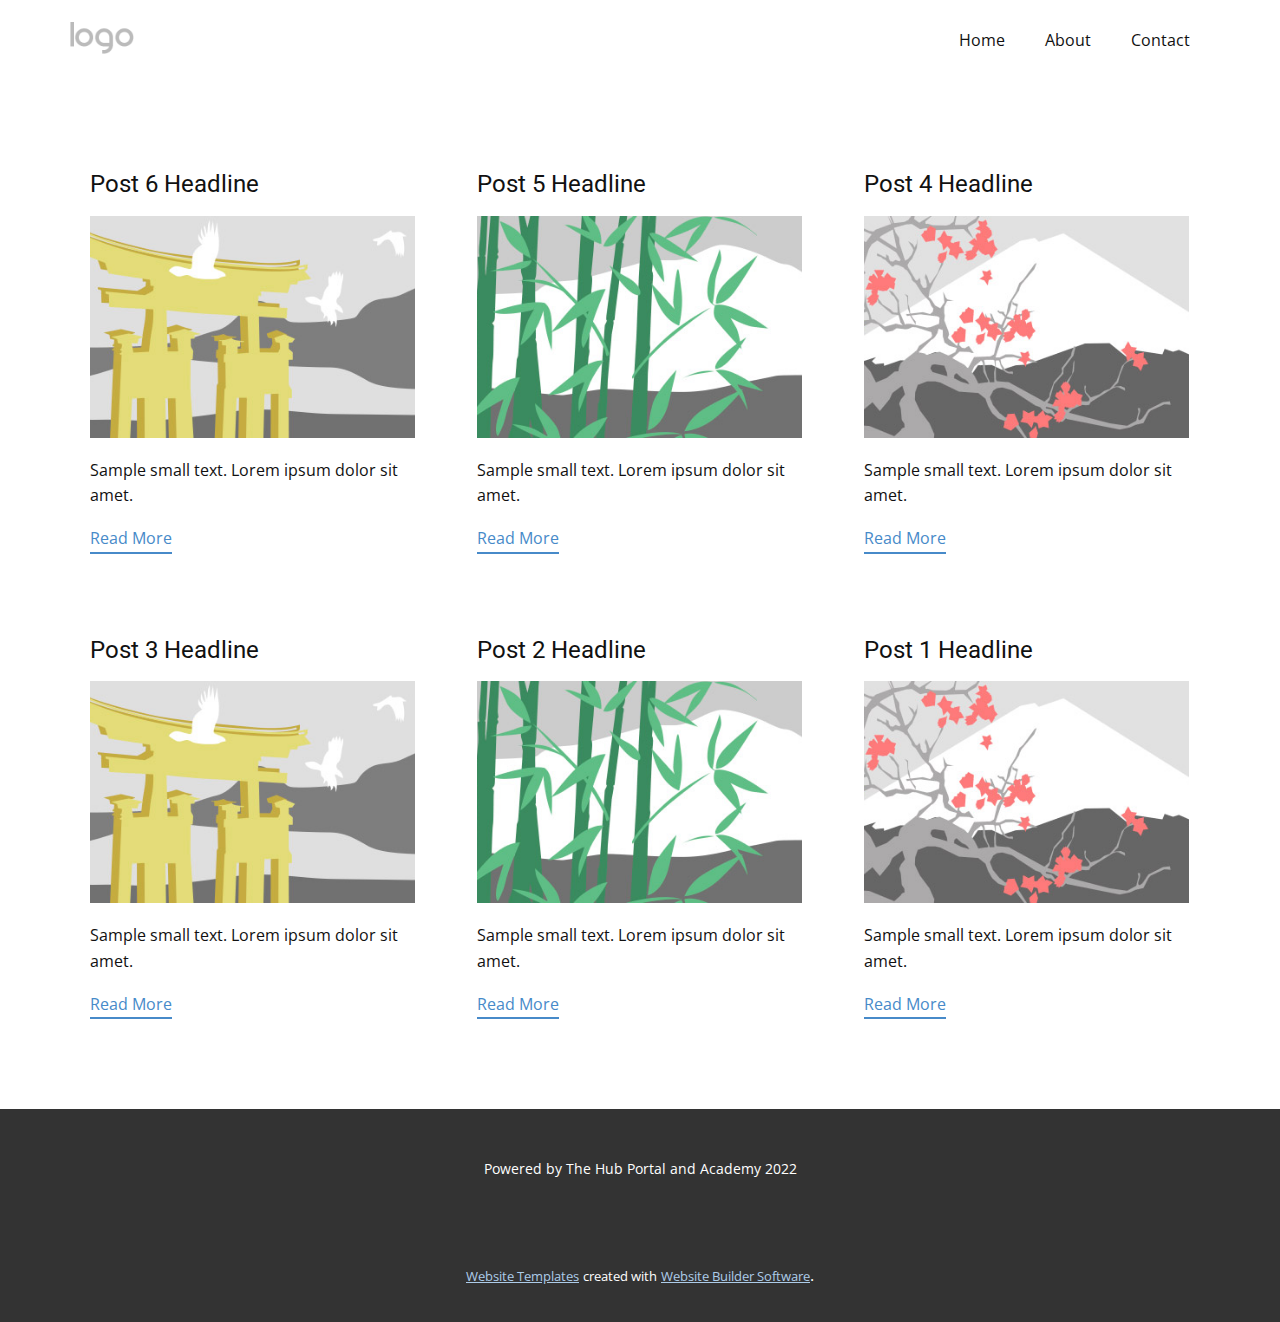
<file: blog/blog.html>
<html style="font-size: 16px;" lang="en"><head>
    <meta name="viewport" content="width=device-width, initial-scale=1.0">
    <meta charset="utf-8">
    <meta name="keywords" content="">
    <meta name="description" content="">
    <title>Blog Template</title>
    <link rel="stylesheet" href="../nicepage.css" media="screen">
<link rel="stylesheet" href="../Blog-Template.css" media="screen">
    <script class="u-script" type="text/javascript" src="../jquery.js" defer=""></script>
    <script class="u-script" type="text/javascript" src="../nicepage.js" defer=""></script>
    <meta name="generator" content="Nicepage 4.19.3, nicepage.com">
    <link id="u-theme-google-font" rel="stylesheet" href="https://fonts.googleapis.com/css?family=Roboto:100,100i,300,300i,400,400i,500,500i,700,700i,900,900i|Open+Sans:300,300i,400,400i,500,500i,600,600i,700,700i,800,800i">
    
    
    <script type="application/ld+json">{
		"@context": "http://schema.org",
		"@type": "Organization",
		"name": "",
		"logo": "images/default-logo.png"
}</script>
    <meta name="theme-color" content="#478ac9">
  </head>
  <body class="u-body u-xl-mode" data-lang="en"><header class="u-clearfix u-header u-header" id="sec-ca2c"><div class="u-clearfix u-sheet u-valign-middle u-sheet-1">
        <a href="https://nicepage.com" class="u-image u-logo u-image-1">
          <img src="../images/default-logo.png" class="u-logo-image u-logo-image-1">
        </a>
        <nav class="u-menu u-menu-dropdown u-offcanvas u-menu-1">
          <div class="menu-collapse" style="font-size: 1rem; letter-spacing: 0px;">
            <a class="u-button-style u-custom-left-right-menu-spacing u-custom-padding-bottom u-custom-top-bottom-menu-spacing u-nav-link u-text-active-palette-1-base u-text-hover-palette-2-base" href="#">
              <svg class="u-svg-link" viewBox="0 0 24 24"><use xmlns:xlink="http://www.w3.org/1999/xlink" xlink:href="#menu-hamburger"></use></svg>
              <svg class="u-svg-content" version="1.1" id="menu-hamburger" viewBox="0 0 16 16" x="0px" y="0px" xmlns:xlink="http://www.w3.org/1999/xlink" xmlns="http://www.w3.org/2000/svg"><g><rect y="1" width="16" height="2"></rect><rect y="7" width="16" height="2"></rect><rect y="13" width="16" height="2"></rect>
</g></svg>
            </a>
          </div>
          <div class="u-nav-container">
            <ul class="u-nav u-unstyled u-nav-1"><li class="u-nav-item"><a class="u-button-style u-nav-link u-text-active-palette-1-base u-text-hover-palette-2-base" href="../Home.html" style="padding: 10px 20px;">Home</a>
</li><li class="u-nav-item"><a class="u-button-style u-nav-link u-text-active-palette-1-base u-text-hover-palette-2-base" href="../About.html" style="padding: 10px 20px;">About</a>
</li><li class="u-nav-item"><a class="u-button-style u-nav-link u-text-active-palette-1-base u-text-hover-palette-2-base" href="../Contact.html" style="padding: 10px 20px;">Contact</a>
</li></ul>
          </div>
          <div class="u-nav-container-collapse">
            <div class="u-black u-container-style u-inner-container-layout u-opacity u-opacity-95 u-sidenav">
              <div class="u-inner-container-layout u-sidenav-overflow">
                <div class="u-menu-close"></div>
                <ul class="u-align-center u-nav u-popupmenu-items u-unstyled u-nav-2"><li class="u-nav-item"><a class="u-button-style u-nav-link" href="../Home.html">Home</a>
</li><li class="u-nav-item"><a class="u-button-style u-nav-link" href="../About.html">About</a>
</li><li class="u-nav-item"><a class="u-button-style u-nav-link" href="../Contact.html">Contact</a>
</li></ul>
              </div>
            </div>
            <div class="u-black u-menu-overlay u-opacity u-opacity-70"></div>
          </div>
        </nav>
      </div></header>
    <section class="u-clearfix u-section-1" id="sec-90c0">
      <div class="u-clearfix u-sheet u-valign-middle u-sheet-1"><!--blog--><!--blog_options_json--><!--{"type":"Recent","source":"","tags":"","count":""}--><!--/blog_options_json-->
        <div class="u-blog u-expanded-width u-repeater u-repeater-1"><!--blog_post-->
          <div class="u-blog-post u-container-style u-repeater-item u-white u-repeater-item-1">
            <div class="u-container-layout u-similar-container u-valign-top u-container-layout-1"><!--blog_post_header-->
              <h4 class="u-blog-control u-text u-text-1">
                <a class="u-post-header-link" href="../blog/post-5.html">Post 6 Headline</a>
              </h4><!--/blog_post_header--><!--blog_post_image-->
              <a class="u-post-header-link" href="../blog/post-5.html"><img alt="" class="u-blog-control u-expanded-width u-image u-image-default u-image-1" src="../images/8ad73f3c.jpeg"></a><!--/blog_post_image--><!--blog_post_content-->
              <div class="u-blog-control u-post-content u-text u-text-2 fr-view">Sample small text. Lorem ipsum dolor sit amet.</div><!--/blog_post_content--><!--blog_post_readmore-->
              <a href="../blog/post-5.html" class="u-blog-control u-border-2 u-border-palette-1-base u-btn u-btn-rectangle u-button-style u-none u-btn-1"><!--blog_post_readmore_content--><!--options_json--><!--{"content":"","defaultValue":"Read More"}--><!--/options_json-->Read More<!--/blog_post_readmore_content--></a><!--/blog_post_readmore-->
            </div>
          </div><div class="u-blog-post u-container-style u-repeater-item u-video-cover u-white">
            <div class="u-container-layout u-similar-container u-valign-top u-container-layout-2"><!--blog_post_header-->
              <h4 class="u-blog-control u-text u-text-3">
                <a class="u-post-header-link" href="../blog/post-4.html">Post 5 Headline</a>
              </h4><!--/blog_post_header--><!--blog_post_image-->
              <a class="u-post-header-link" href="../blog/post-4.html"><img alt="" class="u-blog-control u-expanded-width u-image u-image-default u-image-2" src="../images/68f64b9d.jpeg"></a><!--/blog_post_image--><!--blog_post_content-->
              <div class="u-blog-control u-post-content u-text u-text-4 fr-view">Sample small text. Lorem ipsum dolor sit amet.</div><!--/blog_post_content--><!--blog_post_readmore-->
              <a href="../blog/post-4.html" class="u-blog-control u-border-2 u-border-palette-1-base u-btn u-btn-rectangle u-button-style u-none u-btn-2"><!--blog_post_readmore_content--><!--options_json--><!--{"content":"","defaultValue":"Read More"}--><!--/options_json-->Read More<!--/blog_post_readmore_content--></a><!--/blog_post_readmore-->
            </div>
          </div><div class="u-blog-post u-container-style u-repeater-item u-video-cover u-white">
            <div class="u-container-layout u-similar-container u-valign-top u-container-layout-3"><!--blog_post_header-->
              <h4 class="u-blog-control u-text u-text-5">
                <a class="u-post-header-link" href="../blog/post-3.html">Post 4 Headline</a>
              </h4><!--/blog_post_header--><!--blog_post_image-->
              <a class="u-post-header-link" href="../blog/post-3.html"><img alt="" class="u-blog-control u-expanded-width u-image u-image-default u-image-3" src="../images/0fd3416c.jpeg"></a><!--/blog_post_image--><!--blog_post_content-->
              <div class="u-blog-control u-post-content u-text u-text-6 fr-view">Sample small text. Lorem ipsum dolor sit amet.</div><!--/blog_post_content--><!--blog_post_readmore-->
              <a href="../blog/post-3.html" class="u-blog-control u-border-2 u-border-palette-1-base u-btn u-btn-rectangle u-button-style u-none u-btn-3"><!--blog_post_readmore_content--><!--options_json--><!--{"content":"","defaultValue":"Read More"}--><!--/options_json-->Read More<!--/blog_post_readmore_content--></a><!--/blog_post_readmore-->
            </div>
          </div><div class="u-blog-post u-container-style u-repeater-item u-white u-repeater-item-1">
            <div class="u-container-layout u-similar-container u-valign-top u-container-layout-1"><!--blog_post_header-->
              <h4 class="u-blog-control u-text u-text-1">
                <a class="u-post-header-link" href="../blog/post-2.html">Post 3 Headline</a>
              </h4><!--/blog_post_header--><!--blog_post_image-->
              <a class="u-post-header-link" href="../blog/post-2.html"><img alt="" class="u-blog-control u-expanded-width u-image u-image-default u-image-1" src="../images/8ad73f3c.jpeg"></a><!--/blog_post_image--><!--blog_post_content-->
              <div class="u-blog-control u-post-content u-text u-text-2 fr-view">Sample small text. Lorem ipsum dolor sit amet.</div><!--/blog_post_content--><!--blog_post_readmore-->
              <a href="../blog/post-2.html" class="u-blog-control u-border-2 u-border-palette-1-base u-btn u-btn-rectangle u-button-style u-none u-btn-1"><!--blog_post_readmore_content--><!--options_json--><!--{"content":"","defaultValue":"Read More"}--><!--/options_json-->Read More<!--/blog_post_readmore_content--></a><!--/blog_post_readmore-->
            </div>
          </div><div class="u-blog-post u-container-style u-repeater-item u-video-cover u-white">
            <div class="u-container-layout u-similar-container u-valign-top u-container-layout-2"><!--blog_post_header-->
              <h4 class="u-blog-control u-text u-text-3">
                <a class="u-post-header-link" href="../blog/post-1.html">Post 2 Headline</a>
              </h4><!--/blog_post_header--><!--blog_post_image-->
              <a class="u-post-header-link" href="../blog/post-1.html"><img alt="" class="u-blog-control u-expanded-width u-image u-image-default u-image-2" src="../images/68f64b9d.jpeg"></a><!--/blog_post_image--><!--blog_post_content-->
              <div class="u-blog-control u-post-content u-text u-text-4 fr-view">Sample small text. Lorem ipsum dolor sit amet.</div><!--/blog_post_content--><!--blog_post_readmore-->
              <a href="../blog/post-1.html" class="u-blog-control u-border-2 u-border-palette-1-base u-btn u-btn-rectangle u-button-style u-none u-btn-2"><!--blog_post_readmore_content--><!--options_json--><!--{"content":"","defaultValue":"Read More"}--><!--/options_json-->Read More<!--/blog_post_readmore_content--></a><!--/blog_post_readmore-->
            </div>
          </div><div class="u-blog-post u-container-style u-repeater-item u-video-cover u-white">
            <div class="u-container-layout u-similar-container u-valign-top u-container-layout-3"><!--blog_post_header-->
              <h4 class="u-blog-control u-text u-text-5">
                <a class="u-post-header-link" href="../blog/post.html">Post 1 Headline</a>
              </h4><!--/blog_post_header--><!--blog_post_image-->
              <a class="u-post-header-link" href="../blog/post.html"><img alt="" class="u-blog-control u-expanded-width u-image u-image-default u-image-3" src="../images/0fd3416c.jpeg"></a><!--/blog_post_image--><!--blog_post_content-->
              <div class="u-blog-control u-post-content u-text u-text-6 fr-view">Sample small text. Lorem ipsum dolor sit amet.</div><!--/blog_post_content--><!--blog_post_readmore-->
              <a href="../blog/post.html" class="u-blog-control u-border-2 u-border-palette-1-base u-btn u-btn-rectangle u-button-style u-none u-btn-3"><!--blog_post_readmore_content--><!--options_json--><!--{"content":"","defaultValue":"Read More"}--><!--/options_json-->Read More<!--/blog_post_readmore_content--></a><!--/blog_post_readmore-->
            </div>
          </div><!--/blog_post--><!--blog_post-->
          <!--/blog_post--><!--blog_post-->
          <!--/blog_post-->
        </div><!--/blog-->
      </div>
    </section>
    
    
    <footer class="u-align-center u-clearfix u-footer u-grey-80 u-footer" id="sec-c161"><div class="u-clearfix u-sheet u-sheet-1">
        <p class="u-small-text u-text u-text-variant u-text-1">Powered by The Hub Portal and Academy 2022</p>
      </div></footer>
    <section class="u-backlink u-clearfix u-grey-80">
      <a class="u-link" href="https://nicepage.com/website-templates" target="_blank">
        <span>Website Templates</span>
      </a>
      <p class="u-text">
        <span>created with</span>
      </p>
      <a class="u-link" href="" target="_blank">
        <span>Website Builder Software</span>
      </a>. 
    </section>
  
</body></html>
</file>
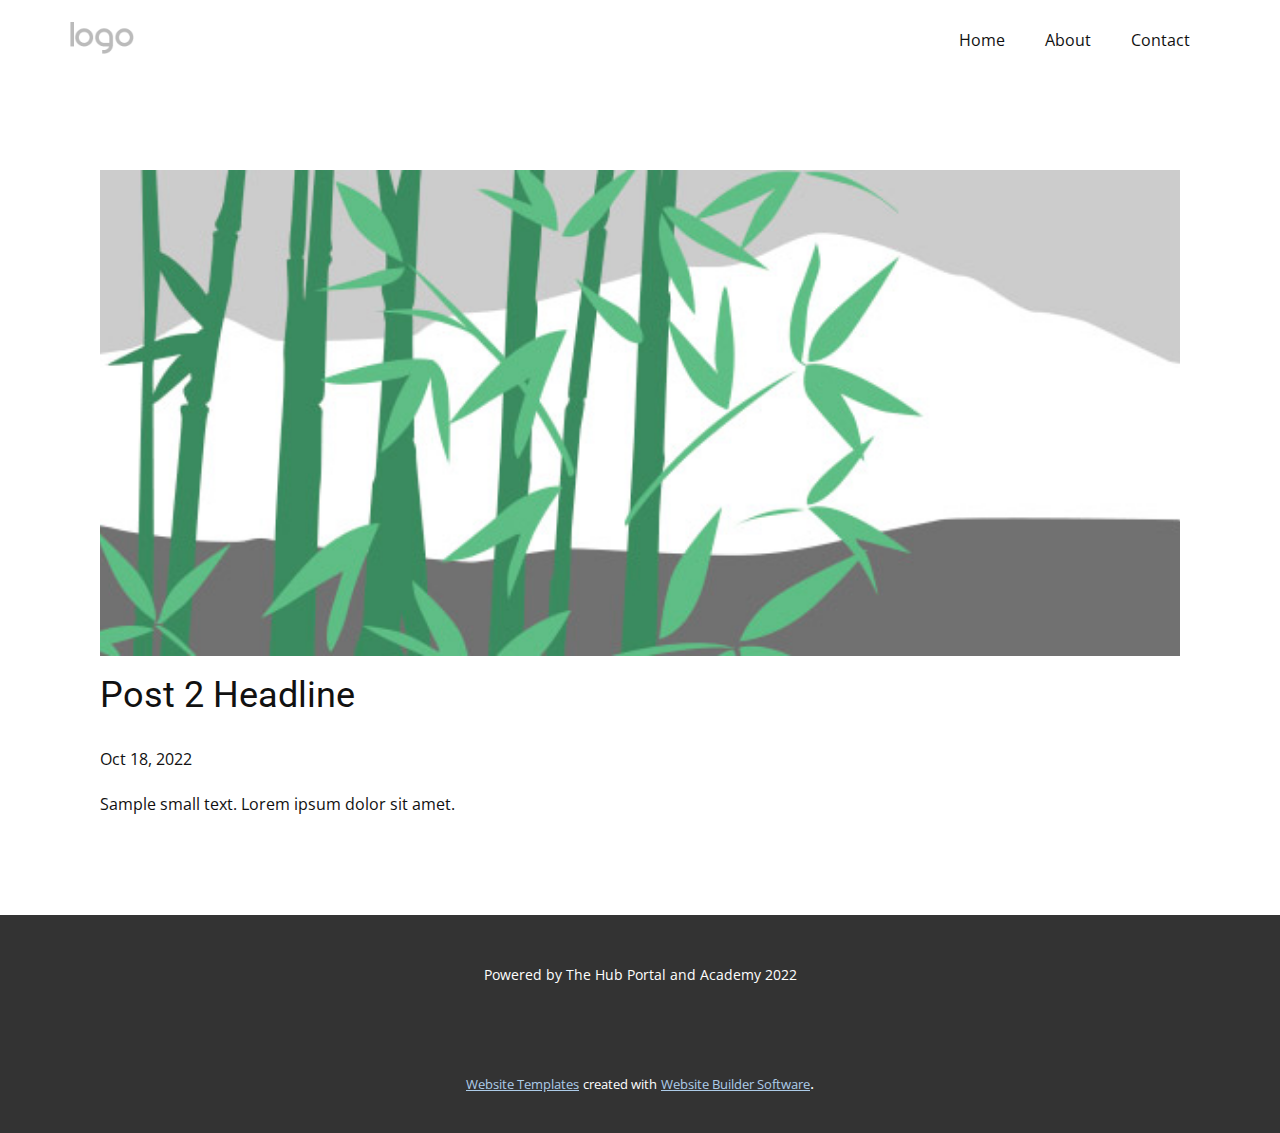
<file: blog/post-1.html>
<!doctype html>
<html style="font-size: 16px;" lang="en"><head>
    <meta name="viewport" content="width=device-width, initial-scale=1.0">
    <meta charset="utf-8">
    <meta name="keywords" content="Post 1 Headline">
    <meta name="description" content="">
    <title>Post 2 Headline</title>
    <link rel="stylesheet" href="../nicepage.css" media="screen">
<link rel="stylesheet" href="../Post-Template.css" media="screen">
    <script class="u-script" type="text/javascript" src="../jquery.js" defer=""></script>
    <script class="u-script" type="text/javascript" src="../nicepage.js" defer=""></script>
    <meta name="generator" content="Nicepage 4.19.3, nicepage.com">
    <link id="u-theme-google-font" rel="stylesheet" href="https://fonts.googleapis.com/css?family=Roboto:100,100i,300,300i,400,400i,500,500i,700,700i,900,900i|Open+Sans:300,300i,400,400i,500,500i,600,600i,700,700i,800,800i">
    
    
    <script type="application/ld+json">{
		"@context": "http://schema.org",
		"@type": "Organization",
		"name": "",
		"logo": "images/default-logo.png"
}</script>
    <meta name="theme-color" content="#478ac9">
  </head>
  <body class="u-body u-xl-mode" data-lang="en"><header class="u-clearfix u-header u-header" id="sec-ca2c"><div class="u-clearfix u-sheet u-valign-middle u-sheet-1">
        <a href="https://nicepage.com" class="u-image u-logo u-image-1">
          <img src="../images/default-logo.png" class="u-logo-image u-logo-image-1">
        </a>
        <nav class="u-menu u-menu-dropdown u-offcanvas u-menu-1">
          <div class="menu-collapse" style="font-size: 1rem; letter-spacing: 0px;">
            <a class="u-button-style u-custom-left-right-menu-spacing u-custom-padding-bottom u-custom-top-bottom-menu-spacing u-nav-link u-text-active-palette-1-base u-text-hover-palette-2-base" href="#">
              <svg class="u-svg-link" viewBox="0 0 24 24"><use xmlns:xlink="http://www.w3.org/1999/xlink" xlink:href="#menu-hamburger"></use></svg>
              <svg class="u-svg-content" version="1.1" id="menu-hamburger" viewBox="0 0 16 16" x="0px" y="0px" xmlns:xlink="http://www.w3.org/1999/xlink" xmlns="http://www.w3.org/2000/svg"><g><rect y="1" width="16" height="2"></rect><rect y="7" width="16" height="2"></rect><rect y="13" width="16" height="2"></rect>
</g></svg>
            </a>
          </div>
          <div class="u-nav-container">
            <ul class="u-nav u-unstyled u-nav-1"><li class="u-nav-item"><a class="u-button-style u-nav-link u-text-active-palette-1-base u-text-hover-palette-2-base" href="../Home.html" style="padding: 10px 20px;">Home</a>
</li><li class="u-nav-item"><a class="u-button-style u-nav-link u-text-active-palette-1-base u-text-hover-palette-2-base" href="../About.html" style="padding: 10px 20px;">About</a>
</li><li class="u-nav-item"><a class="u-button-style u-nav-link u-text-active-palette-1-base u-text-hover-palette-2-base" href="../Contact.html" style="padding: 10px 20px;">Contact</a>
</li></ul>
          </div>
          <div class="u-nav-container-collapse">
            <div class="u-black u-container-style u-inner-container-layout u-opacity u-opacity-95 u-sidenav">
              <div class="u-inner-container-layout u-sidenav-overflow">
                <div class="u-menu-close"></div>
                <ul class="u-align-center u-nav u-popupmenu-items u-unstyled u-nav-2"><li class="u-nav-item"><a class="u-button-style u-nav-link" href="../Home.html">Home</a>
</li><li class="u-nav-item"><a class="u-button-style u-nav-link" href="../About.html">About</a>
</li><li class="u-nav-item"><a class="u-button-style u-nav-link" href="../Contact.html">Contact</a>
</li></ul>
              </div>
            </div>
            <div class="u-black u-menu-overlay u-opacity u-opacity-70"></div>
          </div>
        </nav>
      </div></header>
    <section class="u-align-center u-clearfix u-section-1" id="sec-3ca9">
      <div class="u-clearfix u-sheet u-valign-middle-md u-valign-middle-sm u-valign-middle-xs u-sheet-1"><!--post_details--><!--post_details_options_json--><!--{"source":""}--><!--/post_details_options_json--><!--blog_post-->
        <div class="u-container-style u-expanded-width u-post-details u-post-details-1">
          <div class="u-container-layout u-valign-middle u-container-layout-1"><!--blog_post_image-->
            <img alt="" class="u-blog-control u-expanded-width u-image u-image-default u-image-1" src="../images/68f64b9d.jpeg"><!--/blog_post_image--><!--blog_post_header-->
            <h2 class="u-blog-control u-text u-text-1">Post 2 Headline</h2><!--/blog_post_header--><!--blog_post_metadata-->
            <div class="u-blog-control u-metadata u-metadata-1"><!--blog_post_metadata_date-->
              <span class="u-meta-date u-meta-icon">Oct 18, 2022</span><!--/blog_post_metadata_date--><!--blog_post_metadata_category-->
              <!--/blog_post_metadata_category--><!--blog_post_metadata_comments-->
              <!--/blog_post_metadata_comments-->
            </div><!--/blog_post_metadata--><!--blog_post_content-->
            <div class="u-align-justify u-blog-control u-post-content u-text u-text-2 fr-view">
  Sample small text. Lorem ipsum dolor sit amet.
  </div><!--/blog_post_content-->
          </div>
        </div><!--/blog_post--><!--/post_details-->
      </div>
    </section>
    
    
    <footer class="u-align-center u-clearfix u-footer u-grey-80 u-footer" id="sec-c161"><div class="u-clearfix u-sheet u-sheet-1">
        <p class="u-small-text u-text u-text-variant u-text-1">Powered by The Hub Portal and Academy 2022</p>
      </div></footer>
    <section class="u-backlink u-clearfix u-grey-80">
      <a class="u-link" href="https://nicepage.com/website-templates" target="_blank">
        <span>Website Templates</span>
      </a>
      <p class="u-text">
        <span>created with</span>
      </p>
      <a class="u-link" href="" target="_blank">
        <span>Website Builder Software</span>
      </a>. 
    </section>
  
</body></html>
</file>
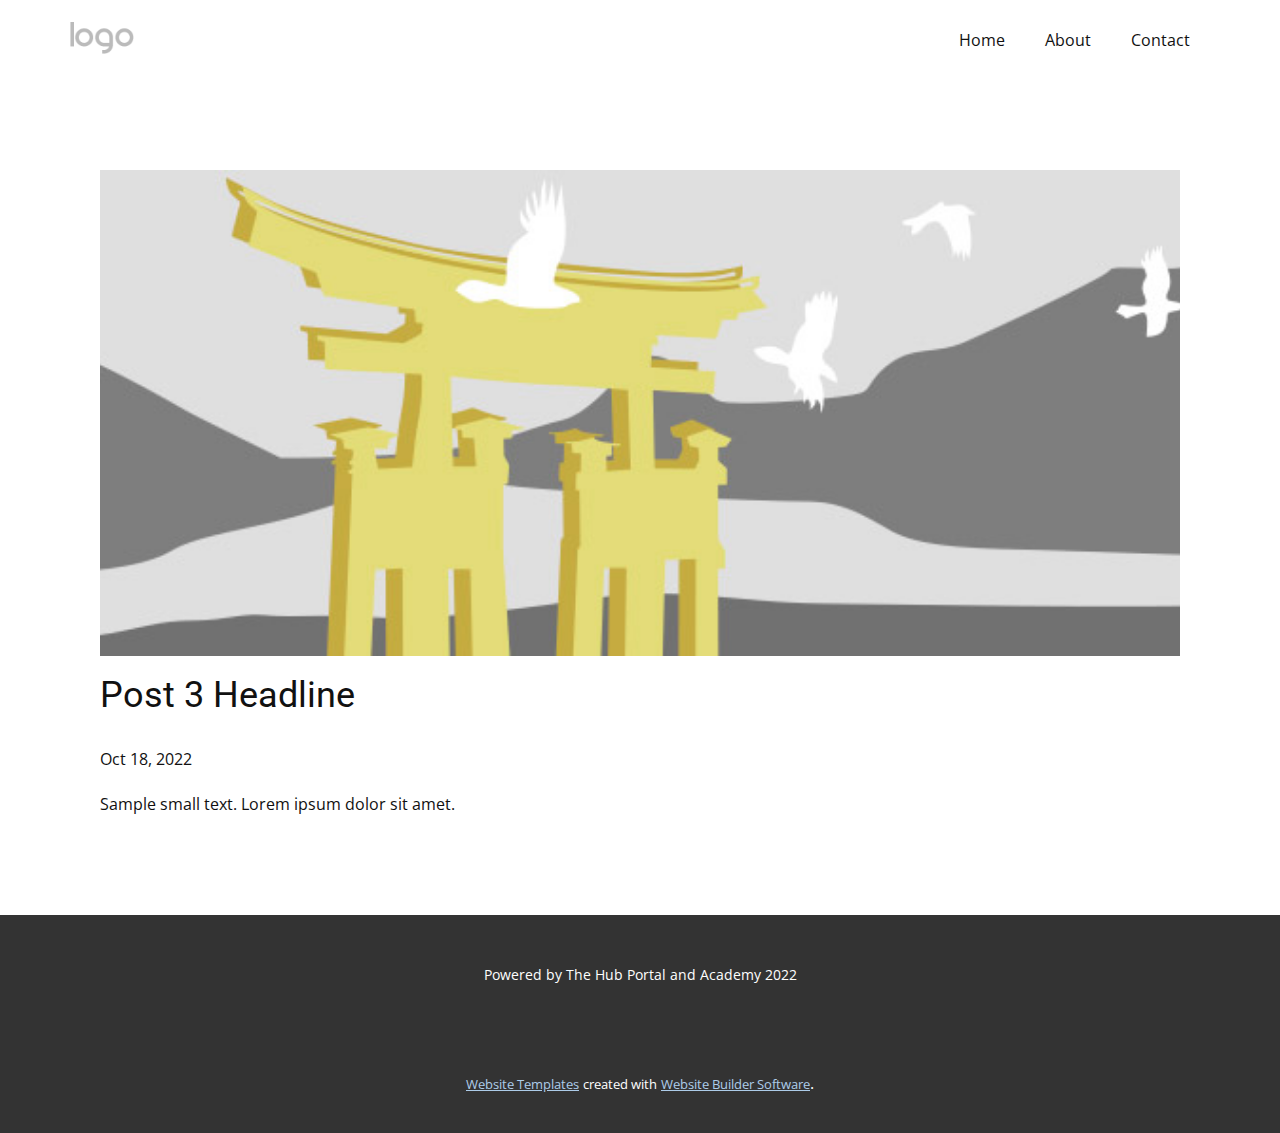
<file: blog/post-2.html>
<!doctype html>
<html style="font-size: 16px;" lang="en"><head>
    <meta name="viewport" content="width=device-width, initial-scale=1.0">
    <meta charset="utf-8">
    <meta name="keywords" content="Post 1 Headline">
    <meta name="description" content="">
    <title>Post 3 Headline</title>
    <link rel="stylesheet" href="../nicepage.css" media="screen">
<link rel="stylesheet" href="../Post-Template.css" media="screen">
    <script class="u-script" type="text/javascript" src="../jquery.js" defer=""></script>
    <script class="u-script" type="text/javascript" src="../nicepage.js" defer=""></script>
    <meta name="generator" content="Nicepage 4.19.3, nicepage.com">
    <link id="u-theme-google-font" rel="stylesheet" href="https://fonts.googleapis.com/css?family=Roboto:100,100i,300,300i,400,400i,500,500i,700,700i,900,900i|Open+Sans:300,300i,400,400i,500,500i,600,600i,700,700i,800,800i">
    
    
    <script type="application/ld+json">{
		"@context": "http://schema.org",
		"@type": "Organization",
		"name": "",
		"logo": "images/default-logo.png"
}</script>
    <meta name="theme-color" content="#478ac9">
  </head>
  <body class="u-body u-xl-mode" data-lang="en"><header class="u-clearfix u-header u-header" id="sec-ca2c"><div class="u-clearfix u-sheet u-valign-middle u-sheet-1">
        <a href="https://nicepage.com" class="u-image u-logo u-image-1">
          <img src="../images/default-logo.png" class="u-logo-image u-logo-image-1">
        </a>
        <nav class="u-menu u-menu-dropdown u-offcanvas u-menu-1">
          <div class="menu-collapse" style="font-size: 1rem; letter-spacing: 0px;">
            <a class="u-button-style u-custom-left-right-menu-spacing u-custom-padding-bottom u-custom-top-bottom-menu-spacing u-nav-link u-text-active-palette-1-base u-text-hover-palette-2-base" href="#">
              <svg class="u-svg-link" viewBox="0 0 24 24"><use xmlns:xlink="http://www.w3.org/1999/xlink" xlink:href="#menu-hamburger"></use></svg>
              <svg class="u-svg-content" version="1.1" id="menu-hamburger" viewBox="0 0 16 16" x="0px" y="0px" xmlns:xlink="http://www.w3.org/1999/xlink" xmlns="http://www.w3.org/2000/svg"><g><rect y="1" width="16" height="2"></rect><rect y="7" width="16" height="2"></rect><rect y="13" width="16" height="2"></rect>
</g></svg>
            </a>
          </div>
          <div class="u-nav-container">
            <ul class="u-nav u-unstyled u-nav-1"><li class="u-nav-item"><a class="u-button-style u-nav-link u-text-active-palette-1-base u-text-hover-palette-2-base" href="../Home.html" style="padding: 10px 20px;">Home</a>
</li><li class="u-nav-item"><a class="u-button-style u-nav-link u-text-active-palette-1-base u-text-hover-palette-2-base" href="../About.html" style="padding: 10px 20px;">About</a>
</li><li class="u-nav-item"><a class="u-button-style u-nav-link u-text-active-palette-1-base u-text-hover-palette-2-base" href="../Contact.html" style="padding: 10px 20px;">Contact</a>
</li></ul>
          </div>
          <div class="u-nav-container-collapse">
            <div class="u-black u-container-style u-inner-container-layout u-opacity u-opacity-95 u-sidenav">
              <div class="u-inner-container-layout u-sidenav-overflow">
                <div class="u-menu-close"></div>
                <ul class="u-align-center u-nav u-popupmenu-items u-unstyled u-nav-2"><li class="u-nav-item"><a class="u-button-style u-nav-link" href="../Home.html">Home</a>
</li><li class="u-nav-item"><a class="u-button-style u-nav-link" href="../About.html">About</a>
</li><li class="u-nav-item"><a class="u-button-style u-nav-link" href="../Contact.html">Contact</a>
</li></ul>
              </div>
            </div>
            <div class="u-black u-menu-overlay u-opacity u-opacity-70"></div>
          </div>
        </nav>
      </div></header>
    <section class="u-align-center u-clearfix u-section-1" id="sec-3ca9">
      <div class="u-clearfix u-sheet u-valign-middle-md u-valign-middle-sm u-valign-middle-xs u-sheet-1"><!--post_details--><!--post_details_options_json--><!--{"source":""}--><!--/post_details_options_json--><!--blog_post-->
        <div class="u-container-style u-expanded-width u-post-details u-post-details-1">
          <div class="u-container-layout u-valign-middle u-container-layout-1"><!--blog_post_image-->
            <img alt="" class="u-blog-control u-expanded-width u-image u-image-default u-image-1" src="../images/8ad73f3c.jpeg"><!--/blog_post_image--><!--blog_post_header-->
            <h2 class="u-blog-control u-text u-text-1">Post 3 Headline</h2><!--/blog_post_header--><!--blog_post_metadata-->
            <div class="u-blog-control u-metadata u-metadata-1"><!--blog_post_metadata_date-->
              <span class="u-meta-date u-meta-icon">Oct 18, 2022</span><!--/blog_post_metadata_date--><!--blog_post_metadata_category-->
              <!--/blog_post_metadata_category--><!--blog_post_metadata_comments-->
              <!--/blog_post_metadata_comments-->
            </div><!--/blog_post_metadata--><!--blog_post_content-->
            <div class="u-align-justify u-blog-control u-post-content u-text u-text-2 fr-view">
  Sample small text. Lorem ipsum dolor sit amet.
  </div><!--/blog_post_content-->
          </div>
        </div><!--/blog_post--><!--/post_details-->
      </div>
    </section>
    
    
    <footer class="u-align-center u-clearfix u-footer u-grey-80 u-footer" id="sec-c161"><div class="u-clearfix u-sheet u-sheet-1">
        <p class="u-small-text u-text u-text-variant u-text-1">Powered by The Hub Portal and Academy 2022</p>
      </div></footer>
    <section class="u-backlink u-clearfix u-grey-80">
      <a class="u-link" href="https://nicepage.com/website-templates" target="_blank">
        <span>Website Templates</span>
      </a>
      <p class="u-text">
        <span>created with</span>
      </p>
      <a class="u-link" href="" target="_blank">
        <span>Website Builder Software</span>
      </a>. 
    </section>
  
</body></html>
</file>
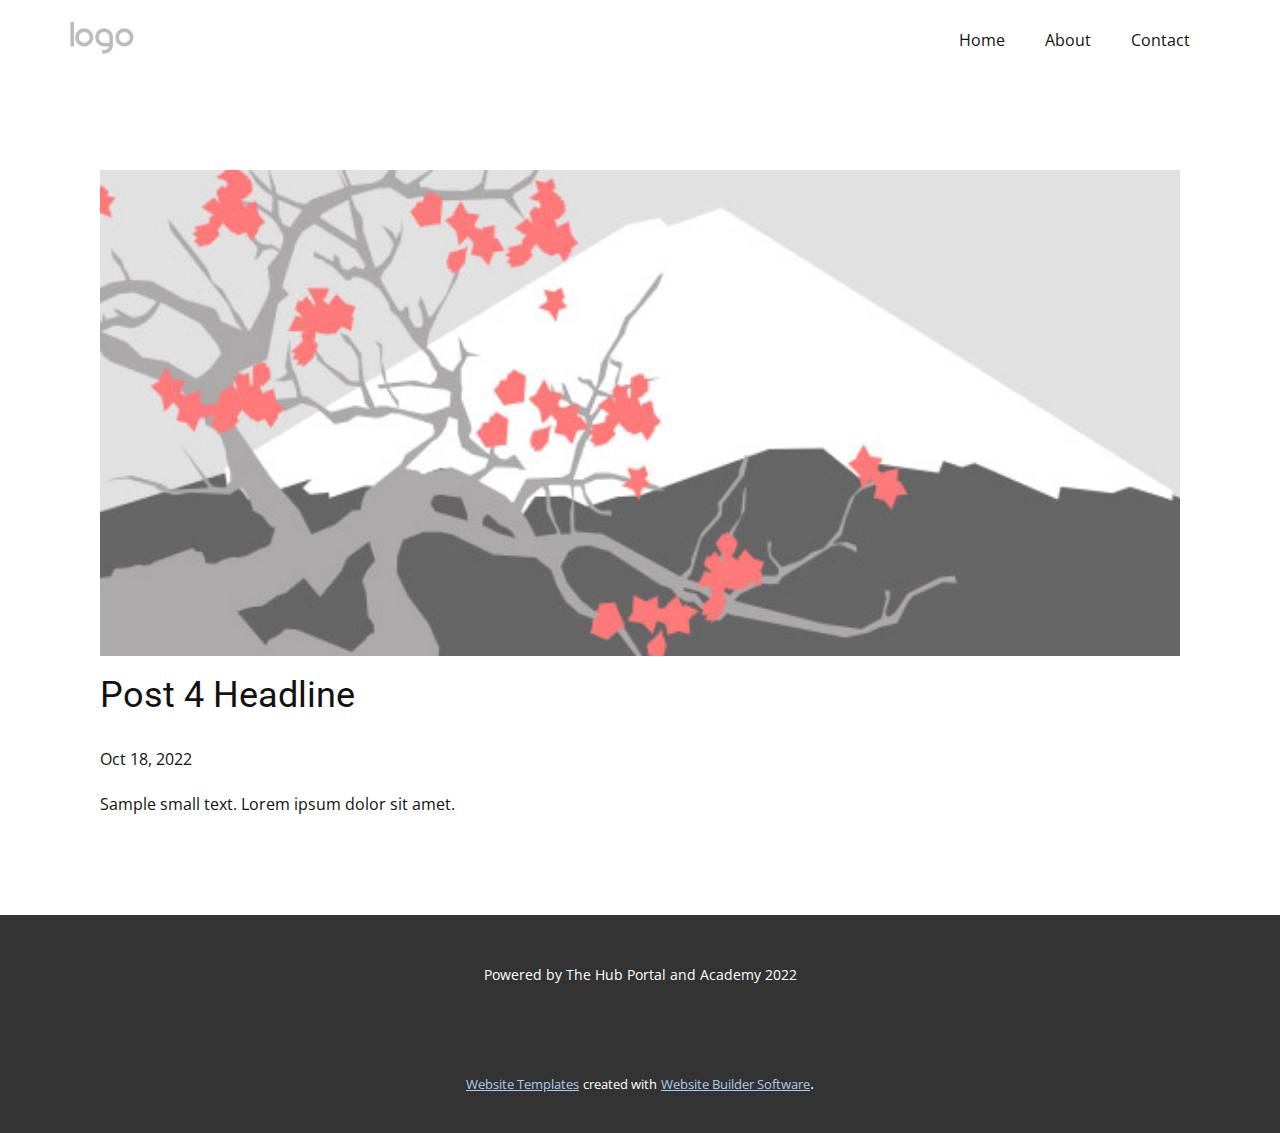
<file: blog/post-3.html>
<!doctype html>
<html style="font-size: 16px;" lang="en"><head>
    <meta name="viewport" content="width=device-width, initial-scale=1.0">
    <meta charset="utf-8">
    <meta name="keywords" content="Post 1 Headline">
    <meta name="description" content="">
    <title>Post 4 Headline</title>
    <link rel="stylesheet" href="../nicepage.css" media="screen">
<link rel="stylesheet" href="../Post-Template.css" media="screen">
    <script class="u-script" type="text/javascript" src="../jquery.js" defer=""></script>
    <script class="u-script" type="text/javascript" src="../nicepage.js" defer=""></script>
    <meta name="generator" content="Nicepage 4.19.3, nicepage.com">
    <link id="u-theme-google-font" rel="stylesheet" href="https://fonts.googleapis.com/css?family=Roboto:100,100i,300,300i,400,400i,500,500i,700,700i,900,900i|Open+Sans:300,300i,400,400i,500,500i,600,600i,700,700i,800,800i">
    
    
    <script type="application/ld+json">{
		"@context": "http://schema.org",
		"@type": "Organization",
		"name": "",
		"logo": "images/default-logo.png"
}</script>
    <meta name="theme-color" content="#478ac9">
  </head>
  <body class="u-body u-xl-mode" data-lang="en"><header class="u-clearfix u-header u-header" id="sec-ca2c"><div class="u-clearfix u-sheet u-valign-middle u-sheet-1">
        <a href="https://nicepage.com" class="u-image u-logo u-image-1">
          <img src="../images/default-logo.png" class="u-logo-image u-logo-image-1">
        </a>
        <nav class="u-menu u-menu-dropdown u-offcanvas u-menu-1">
          <div class="menu-collapse" style="font-size: 1rem; letter-spacing: 0px;">
            <a class="u-button-style u-custom-left-right-menu-spacing u-custom-padding-bottom u-custom-top-bottom-menu-spacing u-nav-link u-text-active-palette-1-base u-text-hover-palette-2-base" href="#">
              <svg class="u-svg-link" viewBox="0 0 24 24"><use xmlns:xlink="http://www.w3.org/1999/xlink" xlink:href="#menu-hamburger"></use></svg>
              <svg class="u-svg-content" version="1.1" id="menu-hamburger" viewBox="0 0 16 16" x="0px" y="0px" xmlns:xlink="http://www.w3.org/1999/xlink" xmlns="http://www.w3.org/2000/svg"><g><rect y="1" width="16" height="2"></rect><rect y="7" width="16" height="2"></rect><rect y="13" width="16" height="2"></rect>
</g></svg>
            </a>
          </div>
          <div class="u-nav-container">
            <ul class="u-nav u-unstyled u-nav-1"><li class="u-nav-item"><a class="u-button-style u-nav-link u-text-active-palette-1-base u-text-hover-palette-2-base" href="../Home.html" style="padding: 10px 20px;">Home</a>
</li><li class="u-nav-item"><a class="u-button-style u-nav-link u-text-active-palette-1-base u-text-hover-palette-2-base" href="../About.html" style="padding: 10px 20px;">About</a>
</li><li class="u-nav-item"><a class="u-button-style u-nav-link u-text-active-palette-1-base u-text-hover-palette-2-base" href="../Contact.html" style="padding: 10px 20px;">Contact</a>
</li></ul>
          </div>
          <div class="u-nav-container-collapse">
            <div class="u-black u-container-style u-inner-container-layout u-opacity u-opacity-95 u-sidenav">
              <div class="u-inner-container-layout u-sidenav-overflow">
                <div class="u-menu-close"></div>
                <ul class="u-align-center u-nav u-popupmenu-items u-unstyled u-nav-2"><li class="u-nav-item"><a class="u-button-style u-nav-link" href="../Home.html">Home</a>
</li><li class="u-nav-item"><a class="u-button-style u-nav-link" href="../About.html">About</a>
</li><li class="u-nav-item"><a class="u-button-style u-nav-link" href="../Contact.html">Contact</a>
</li></ul>
              </div>
            </div>
            <div class="u-black u-menu-overlay u-opacity u-opacity-70"></div>
          </div>
        </nav>
      </div></header>
    <section class="u-align-center u-clearfix u-section-1" id="sec-3ca9">
      <div class="u-clearfix u-sheet u-valign-middle-md u-valign-middle-sm u-valign-middle-xs u-sheet-1"><!--post_details--><!--post_details_options_json--><!--{"source":""}--><!--/post_details_options_json--><!--blog_post-->
        <div class="u-container-style u-expanded-width u-post-details u-post-details-1">
          <div class="u-container-layout u-valign-middle u-container-layout-1"><!--blog_post_image-->
            <img alt="" class="u-blog-control u-expanded-width u-image u-image-default u-image-1" src="../images/0fd3416c.jpeg"><!--/blog_post_image--><!--blog_post_header-->
            <h2 class="u-blog-control u-text u-text-1">Post 4 Headline</h2><!--/blog_post_header--><!--blog_post_metadata-->
            <div class="u-blog-control u-metadata u-metadata-1"><!--blog_post_metadata_date-->
              <span class="u-meta-date u-meta-icon">Oct 18, 2022</span><!--/blog_post_metadata_date--><!--blog_post_metadata_category-->
              <!--/blog_post_metadata_category--><!--blog_post_metadata_comments-->
              <!--/blog_post_metadata_comments-->
            </div><!--/blog_post_metadata--><!--blog_post_content-->
            <div class="u-align-justify u-blog-control u-post-content u-text u-text-2 fr-view">
  Sample small text. Lorem ipsum dolor sit amet.
  </div><!--/blog_post_content-->
          </div>
        </div><!--/blog_post--><!--/post_details-->
      </div>
    </section>
    
    
    <footer class="u-align-center u-clearfix u-footer u-grey-80 u-footer" id="sec-c161"><div class="u-clearfix u-sheet u-sheet-1">
        <p class="u-small-text u-text u-text-variant u-text-1">Powered by The Hub Portal and Academy 2022</p>
      </div></footer>
    <section class="u-backlink u-clearfix u-grey-80">
      <a class="u-link" href="https://nicepage.com/website-templates" target="_blank">
        <span>Website Templates</span>
      </a>
      <p class="u-text">
        <span>created with</span>
      </p>
      <a class="u-link" href="" target="_blank">
        <span>Website Builder Software</span>
      </a>. 
    </section>
  
</body></html>
</file>
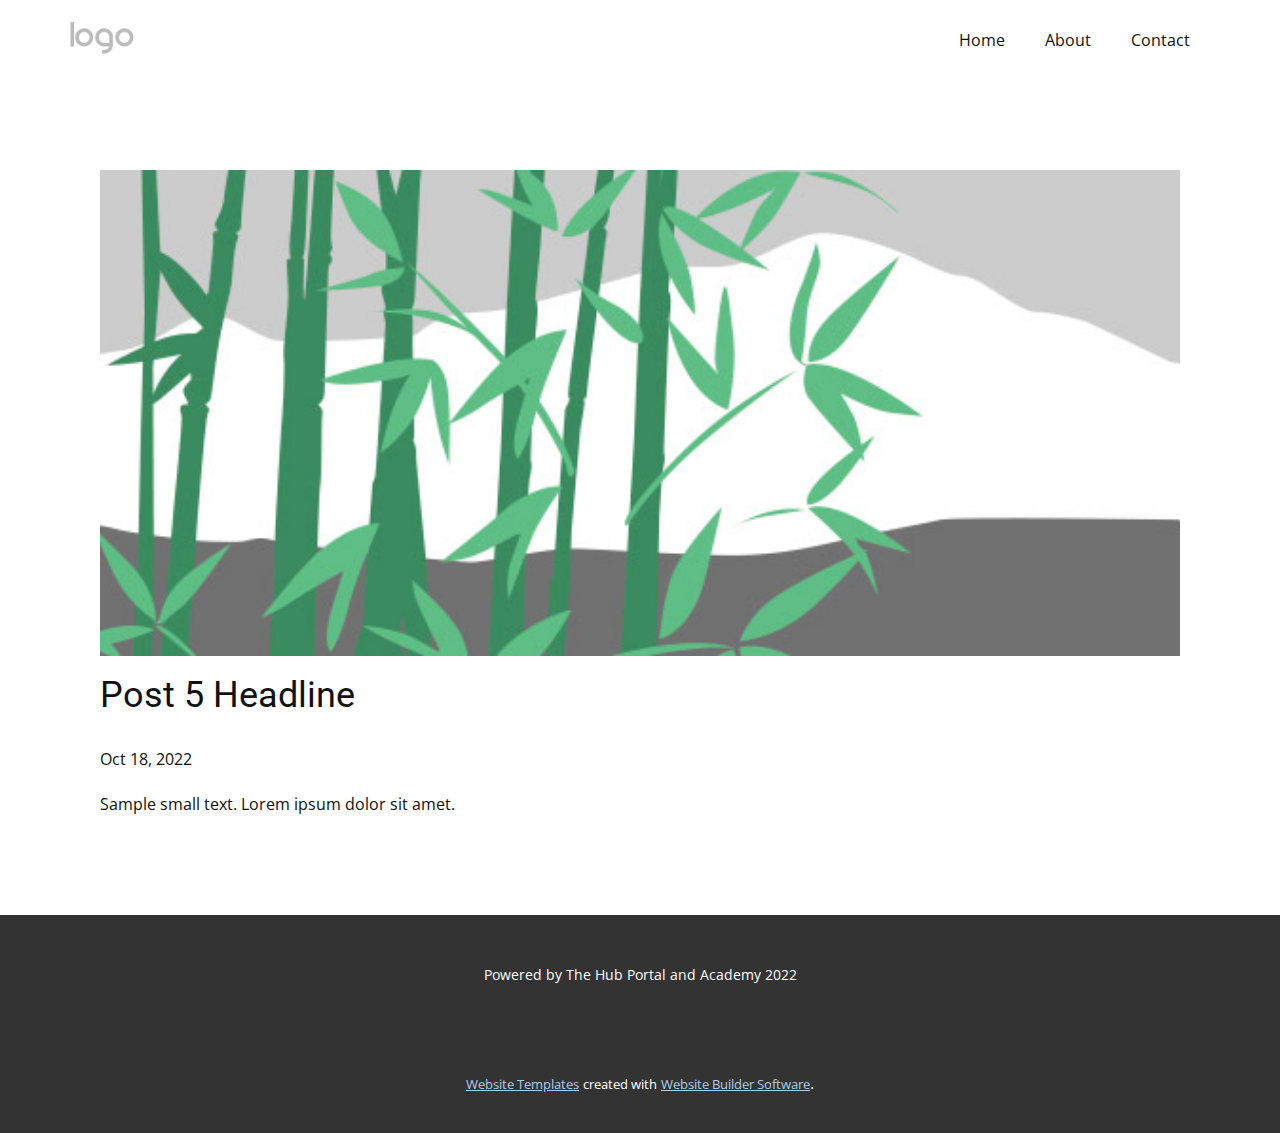
<file: blog/post-4.html>
<!doctype html>
<html style="font-size: 16px;" lang="en"><head>
    <meta name="viewport" content="width=device-width, initial-scale=1.0">
    <meta charset="utf-8">
    <meta name="keywords" content="Post 1 Headline">
    <meta name="description" content="">
    <title>Post 5 Headline</title>
    <link rel="stylesheet" href="../nicepage.css" media="screen">
<link rel="stylesheet" href="../Post-Template.css" media="screen">
    <script class="u-script" type="text/javascript" src="../jquery.js" defer=""></script>
    <script class="u-script" type="text/javascript" src="../nicepage.js" defer=""></script>
    <meta name="generator" content="Nicepage 4.19.3, nicepage.com">
    <link id="u-theme-google-font" rel="stylesheet" href="https://fonts.googleapis.com/css?family=Roboto:100,100i,300,300i,400,400i,500,500i,700,700i,900,900i|Open+Sans:300,300i,400,400i,500,500i,600,600i,700,700i,800,800i">
    
    
    <script type="application/ld+json">{
		"@context": "http://schema.org",
		"@type": "Organization",
		"name": "",
		"logo": "images/default-logo.png"
}</script>
    <meta name="theme-color" content="#478ac9">
  </head>
  <body class="u-body u-xl-mode" data-lang="en"><header class="u-clearfix u-header u-header" id="sec-ca2c"><div class="u-clearfix u-sheet u-valign-middle u-sheet-1">
        <a href="https://nicepage.com" class="u-image u-logo u-image-1">
          <img src="../images/default-logo.png" class="u-logo-image u-logo-image-1">
        </a>
        <nav class="u-menu u-menu-dropdown u-offcanvas u-menu-1">
          <div class="menu-collapse" style="font-size: 1rem; letter-spacing: 0px;">
            <a class="u-button-style u-custom-left-right-menu-spacing u-custom-padding-bottom u-custom-top-bottom-menu-spacing u-nav-link u-text-active-palette-1-base u-text-hover-palette-2-base" href="#">
              <svg class="u-svg-link" viewBox="0 0 24 24"><use xmlns:xlink="http://www.w3.org/1999/xlink" xlink:href="#menu-hamburger"></use></svg>
              <svg class="u-svg-content" version="1.1" id="menu-hamburger" viewBox="0 0 16 16" x="0px" y="0px" xmlns:xlink="http://www.w3.org/1999/xlink" xmlns="http://www.w3.org/2000/svg"><g><rect y="1" width="16" height="2"></rect><rect y="7" width="16" height="2"></rect><rect y="13" width="16" height="2"></rect>
</g></svg>
            </a>
          </div>
          <div class="u-nav-container">
            <ul class="u-nav u-unstyled u-nav-1"><li class="u-nav-item"><a class="u-button-style u-nav-link u-text-active-palette-1-base u-text-hover-palette-2-base" href="../Home.html" style="padding: 10px 20px;">Home</a>
</li><li class="u-nav-item"><a class="u-button-style u-nav-link u-text-active-palette-1-base u-text-hover-palette-2-base" href="../About.html" style="padding: 10px 20px;">About</a>
</li><li class="u-nav-item"><a class="u-button-style u-nav-link u-text-active-palette-1-base u-text-hover-palette-2-base" href="../Contact.html" style="padding: 10px 20px;">Contact</a>
</li></ul>
          </div>
          <div class="u-nav-container-collapse">
            <div class="u-black u-container-style u-inner-container-layout u-opacity u-opacity-95 u-sidenav">
              <div class="u-inner-container-layout u-sidenav-overflow">
                <div class="u-menu-close"></div>
                <ul class="u-align-center u-nav u-popupmenu-items u-unstyled u-nav-2"><li class="u-nav-item"><a class="u-button-style u-nav-link" href="../Home.html">Home</a>
</li><li class="u-nav-item"><a class="u-button-style u-nav-link" href="../About.html">About</a>
</li><li class="u-nav-item"><a class="u-button-style u-nav-link" href="../Contact.html">Contact</a>
</li></ul>
              </div>
            </div>
            <div class="u-black u-menu-overlay u-opacity u-opacity-70"></div>
          </div>
        </nav>
      </div></header>
    <section class="u-align-center u-clearfix u-section-1" id="sec-3ca9">
      <div class="u-clearfix u-sheet u-valign-middle-md u-valign-middle-sm u-valign-middle-xs u-sheet-1"><!--post_details--><!--post_details_options_json--><!--{"source":""}--><!--/post_details_options_json--><!--blog_post-->
        <div class="u-container-style u-expanded-width u-post-details u-post-details-1">
          <div class="u-container-layout u-valign-middle u-container-layout-1"><!--blog_post_image-->
            <img alt="" class="u-blog-control u-expanded-width u-image u-image-default u-image-1" src="../images/68f64b9d.jpeg"><!--/blog_post_image--><!--blog_post_header-->
            <h2 class="u-blog-control u-text u-text-1">Post 5 Headline</h2><!--/blog_post_header--><!--blog_post_metadata-->
            <div class="u-blog-control u-metadata u-metadata-1"><!--blog_post_metadata_date-->
              <span class="u-meta-date u-meta-icon">Oct 18, 2022</span><!--/blog_post_metadata_date--><!--blog_post_metadata_category-->
              <!--/blog_post_metadata_category--><!--blog_post_metadata_comments-->
              <!--/blog_post_metadata_comments-->
            </div><!--/blog_post_metadata--><!--blog_post_content-->
            <div class="u-align-justify u-blog-control u-post-content u-text u-text-2 fr-view">
  Sample small text. Lorem ipsum dolor sit amet.
  </div><!--/blog_post_content-->
          </div>
        </div><!--/blog_post--><!--/post_details-->
      </div>
    </section>
    
    
    <footer class="u-align-center u-clearfix u-footer u-grey-80 u-footer" id="sec-c161"><div class="u-clearfix u-sheet u-sheet-1">
        <p class="u-small-text u-text u-text-variant u-text-1">Powered by The Hub Portal and Academy 2022</p>
      </div></footer>
    <section class="u-backlink u-clearfix u-grey-80">
      <a class="u-link" href="https://nicepage.com/website-templates" target="_blank">
        <span>Website Templates</span>
      </a>
      <p class="u-text">
        <span>created with</span>
      </p>
      <a class="u-link" href="" target="_blank">
        <span>Website Builder Software</span>
      </a>. 
    </section>
  
</body></html>
</file>
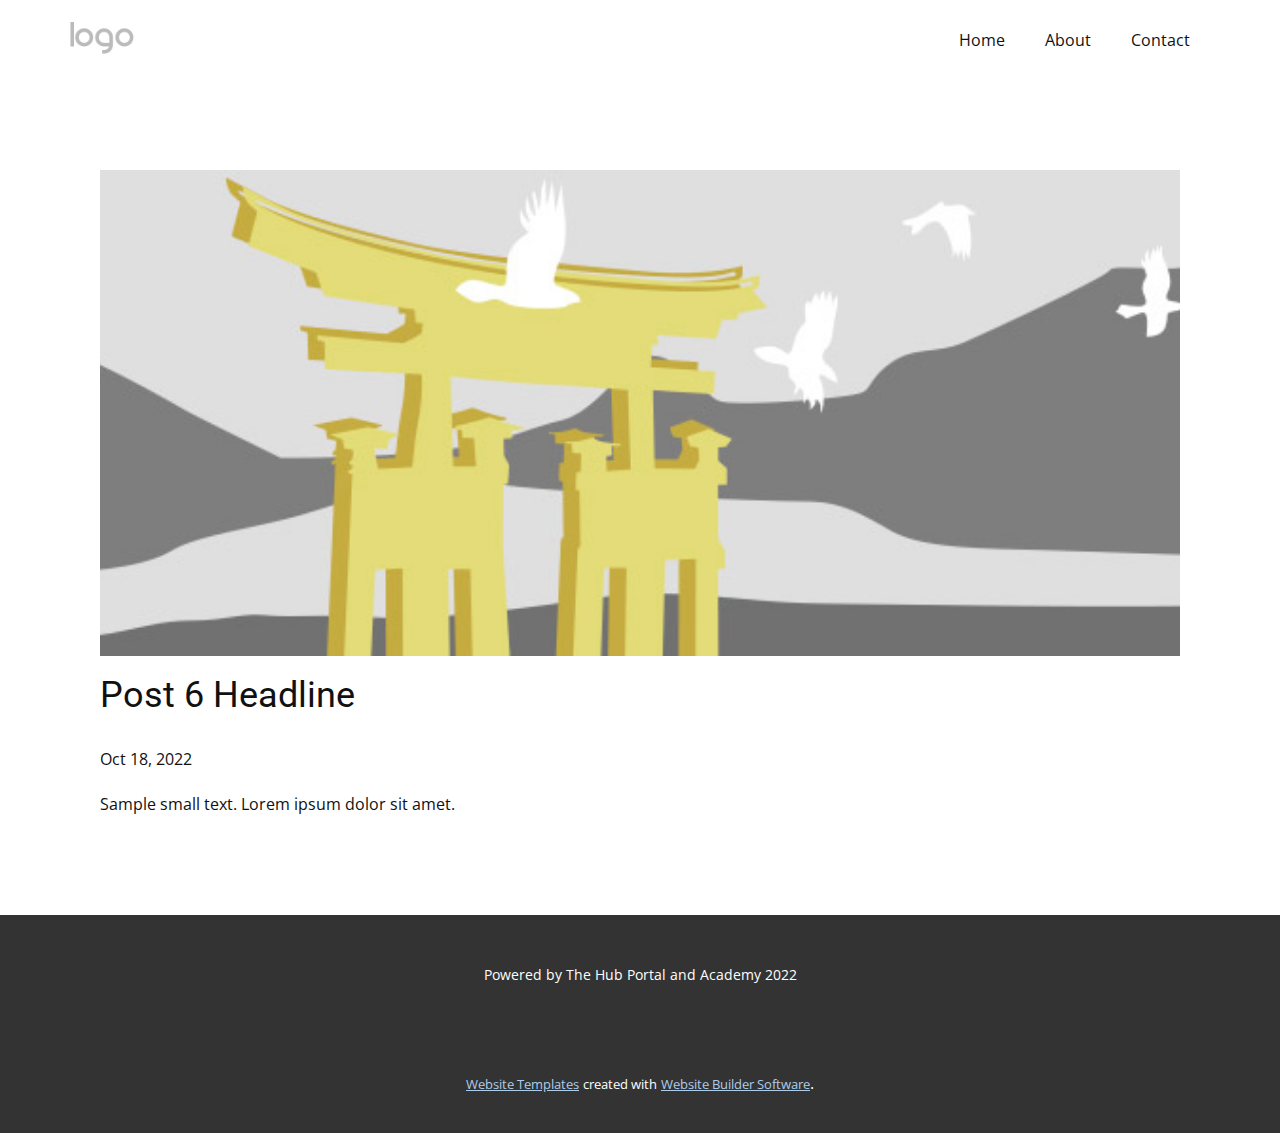
<file: blog/post-5.html>
<!doctype html>
<html style="font-size: 16px;" lang="en"><head>
    <meta name="viewport" content="width=device-width, initial-scale=1.0">
    <meta charset="utf-8">
    <meta name="keywords" content="Post 1 Headline">
    <meta name="description" content="">
    <title>Post 6 Headline</title>
    <link rel="stylesheet" href="../nicepage.css" media="screen">
<link rel="stylesheet" href="../Post-Template.css" media="screen">
    <script class="u-script" type="text/javascript" src="../jquery.js" defer=""></script>
    <script class="u-script" type="text/javascript" src="../nicepage.js" defer=""></script>
    <meta name="generator" content="Nicepage 4.19.3, nicepage.com">
    <link id="u-theme-google-font" rel="stylesheet" href="https://fonts.googleapis.com/css?family=Roboto:100,100i,300,300i,400,400i,500,500i,700,700i,900,900i|Open+Sans:300,300i,400,400i,500,500i,600,600i,700,700i,800,800i">
    
    
    <script type="application/ld+json">{
		"@context": "http://schema.org",
		"@type": "Organization",
		"name": "",
		"logo": "images/default-logo.png"
}</script>
    <meta name="theme-color" content="#478ac9">
  </head>
  <body class="u-body u-xl-mode" data-lang="en"><header class="u-clearfix u-header u-header" id="sec-ca2c"><div class="u-clearfix u-sheet u-valign-middle u-sheet-1">
        <a href="https://nicepage.com" class="u-image u-logo u-image-1">
          <img src="../images/default-logo.png" class="u-logo-image u-logo-image-1">
        </a>
        <nav class="u-menu u-menu-dropdown u-offcanvas u-menu-1">
          <div class="menu-collapse" style="font-size: 1rem; letter-spacing: 0px;">
            <a class="u-button-style u-custom-left-right-menu-spacing u-custom-padding-bottom u-custom-top-bottom-menu-spacing u-nav-link u-text-active-palette-1-base u-text-hover-palette-2-base" href="#">
              <svg class="u-svg-link" viewBox="0 0 24 24"><use xmlns:xlink="http://www.w3.org/1999/xlink" xlink:href="#menu-hamburger"></use></svg>
              <svg class="u-svg-content" version="1.1" id="menu-hamburger" viewBox="0 0 16 16" x="0px" y="0px" xmlns:xlink="http://www.w3.org/1999/xlink" xmlns="http://www.w3.org/2000/svg"><g><rect y="1" width="16" height="2"></rect><rect y="7" width="16" height="2"></rect><rect y="13" width="16" height="2"></rect>
</g></svg>
            </a>
          </div>
          <div class="u-nav-container">
            <ul class="u-nav u-unstyled u-nav-1"><li class="u-nav-item"><a class="u-button-style u-nav-link u-text-active-palette-1-base u-text-hover-palette-2-base" href="../Home.html" style="padding: 10px 20px;">Home</a>
</li><li class="u-nav-item"><a class="u-button-style u-nav-link u-text-active-palette-1-base u-text-hover-palette-2-base" href="../About.html" style="padding: 10px 20px;">About</a>
</li><li class="u-nav-item"><a class="u-button-style u-nav-link u-text-active-palette-1-base u-text-hover-palette-2-base" href="../Contact.html" style="padding: 10px 20px;">Contact</a>
</li></ul>
          </div>
          <div class="u-nav-container-collapse">
            <div class="u-black u-container-style u-inner-container-layout u-opacity u-opacity-95 u-sidenav">
              <div class="u-inner-container-layout u-sidenav-overflow">
                <div class="u-menu-close"></div>
                <ul class="u-align-center u-nav u-popupmenu-items u-unstyled u-nav-2"><li class="u-nav-item"><a class="u-button-style u-nav-link" href="../Home.html">Home</a>
</li><li class="u-nav-item"><a class="u-button-style u-nav-link" href="../About.html">About</a>
</li><li class="u-nav-item"><a class="u-button-style u-nav-link" href="../Contact.html">Contact</a>
</li></ul>
              </div>
            </div>
            <div class="u-black u-menu-overlay u-opacity u-opacity-70"></div>
          </div>
        </nav>
      </div></header>
    <section class="u-align-center u-clearfix u-section-1" id="sec-3ca9">
      <div class="u-clearfix u-sheet u-valign-middle-md u-valign-middle-sm u-valign-middle-xs u-sheet-1"><!--post_details--><!--post_details_options_json--><!--{"source":""}--><!--/post_details_options_json--><!--blog_post-->
        <div class="u-container-style u-expanded-width u-post-details u-post-details-1">
          <div class="u-container-layout u-valign-middle u-container-layout-1"><!--blog_post_image-->
            <img alt="" class="u-blog-control u-expanded-width u-image u-image-default u-image-1" src="../images/8ad73f3c.jpeg"><!--/blog_post_image--><!--blog_post_header-->
            <h2 class="u-blog-control u-text u-text-1">Post 6 Headline</h2><!--/blog_post_header--><!--blog_post_metadata-->
            <div class="u-blog-control u-metadata u-metadata-1"><!--blog_post_metadata_date-->
              <span class="u-meta-date u-meta-icon">Oct 18, 2022</span><!--/blog_post_metadata_date--><!--blog_post_metadata_category-->
              <!--/blog_post_metadata_category--><!--blog_post_metadata_comments-->
              <!--/blog_post_metadata_comments-->
            </div><!--/blog_post_metadata--><!--blog_post_content-->
            <div class="u-align-justify u-blog-control u-post-content u-text u-text-2 fr-view">
  Sample small text. Lorem ipsum dolor sit amet.
  </div><!--/blog_post_content-->
          </div>
        </div><!--/blog_post--><!--/post_details-->
      </div>
    </section>
    
    
    <footer class="u-align-center u-clearfix u-footer u-grey-80 u-footer" id="sec-c161"><div class="u-clearfix u-sheet u-sheet-1">
        <p class="u-small-text u-text u-text-variant u-text-1">Powered by The Hub Portal and Academy 2022</p>
      </div></footer>
    <section class="u-backlink u-clearfix u-grey-80">
      <a class="u-link" href="https://nicepage.com/website-templates" target="_blank">
        <span>Website Templates</span>
      </a>
      <p class="u-text">
        <span>created with</span>
      </p>
      <a class="u-link" href="" target="_blank">
        <span>Website Builder Software</span>
      </a>. 
    </section>
  
</body></html>
</file>
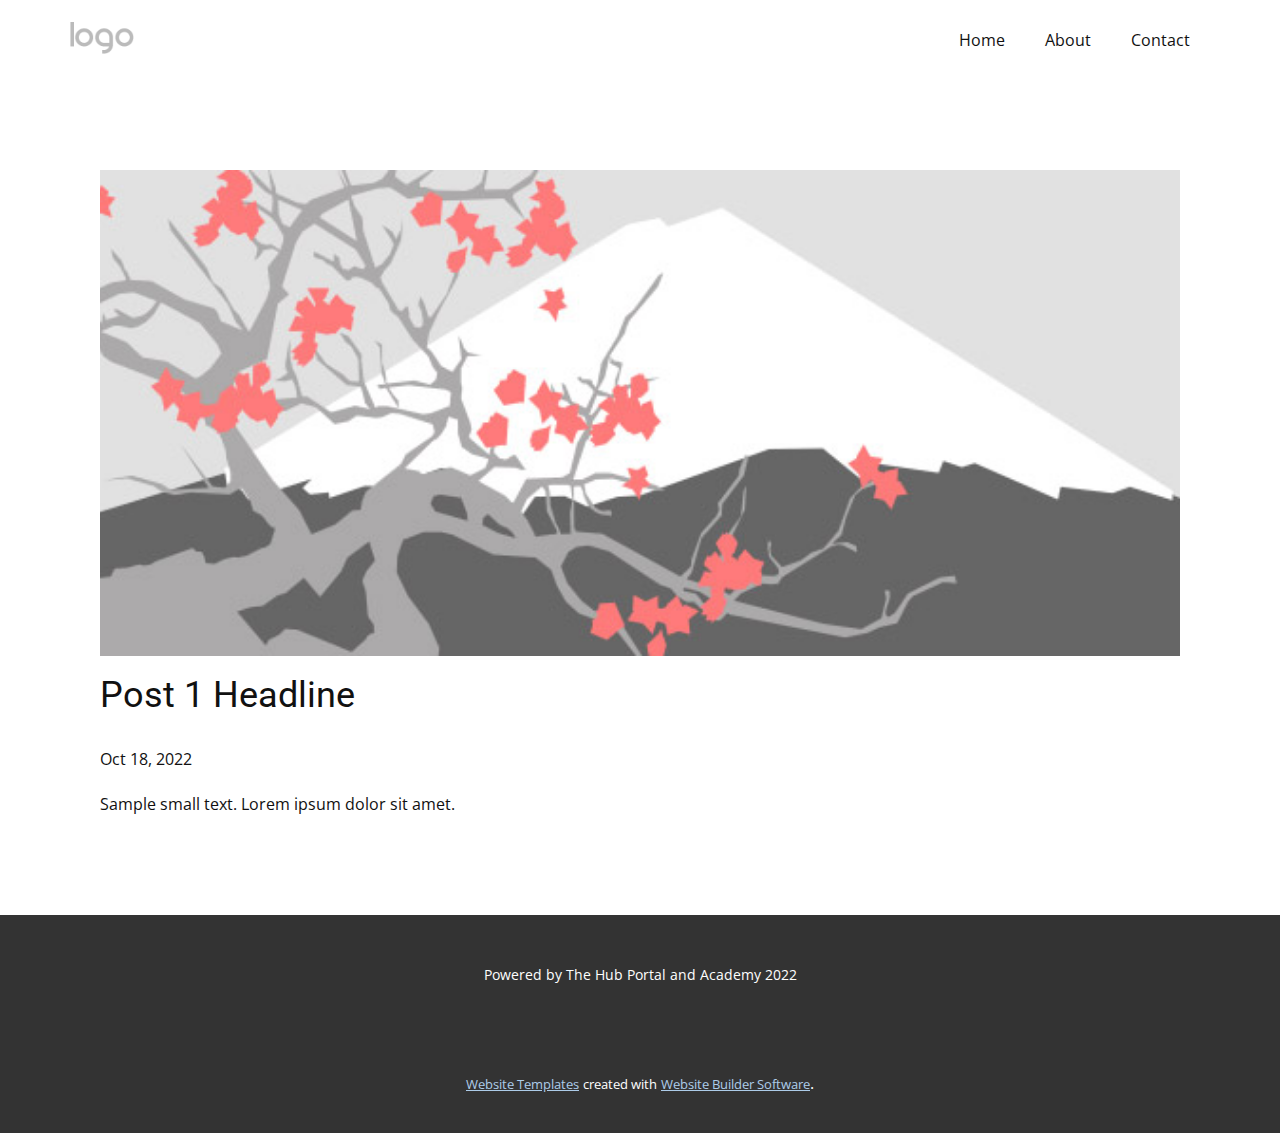
<file: blog/post.html>
<!doctype html>
<html style="font-size: 16px;" lang="en"><head>
    <meta name="viewport" content="width=device-width, initial-scale=1.0">
    <meta charset="utf-8">
    <meta name="keywords" content="Post 1 Headline">
    <meta name="description" content="">
    <title>Post 1 Headline</title>
    <link rel="stylesheet" href="../nicepage.css" media="screen">
<link rel="stylesheet" href="../Post-Template.css" media="screen">
    <script class="u-script" type="text/javascript" src="../jquery.js" defer=""></script>
    <script class="u-script" type="text/javascript" src="../nicepage.js" defer=""></script>
    <meta name="generator" content="Nicepage 4.19.3, nicepage.com">
    <link id="u-theme-google-font" rel="stylesheet" href="https://fonts.googleapis.com/css?family=Roboto:100,100i,300,300i,400,400i,500,500i,700,700i,900,900i|Open+Sans:300,300i,400,400i,500,500i,600,600i,700,700i,800,800i">
    
    
    <script type="application/ld+json">{
		"@context": "http://schema.org",
		"@type": "Organization",
		"name": "",
		"logo": "images/default-logo.png"
}</script>
    <meta name="theme-color" content="#478ac9">
  </head>
  <body class="u-body u-xl-mode" data-lang="en"><header class="u-clearfix u-header u-header" id="sec-ca2c"><div class="u-clearfix u-sheet u-valign-middle u-sheet-1">
        <a href="https://nicepage.com" class="u-image u-logo u-image-1">
          <img src="../images/default-logo.png" class="u-logo-image u-logo-image-1">
        </a>
        <nav class="u-menu u-menu-dropdown u-offcanvas u-menu-1">
          <div class="menu-collapse" style="font-size: 1rem; letter-spacing: 0px;">
            <a class="u-button-style u-custom-left-right-menu-spacing u-custom-padding-bottom u-custom-top-bottom-menu-spacing u-nav-link u-text-active-palette-1-base u-text-hover-palette-2-base" href="#">
              <svg class="u-svg-link" viewBox="0 0 24 24"><use xmlns:xlink="http://www.w3.org/1999/xlink" xlink:href="#menu-hamburger"></use></svg>
              <svg class="u-svg-content" version="1.1" id="menu-hamburger" viewBox="0 0 16 16" x="0px" y="0px" xmlns:xlink="http://www.w3.org/1999/xlink" xmlns="http://www.w3.org/2000/svg"><g><rect y="1" width="16" height="2"></rect><rect y="7" width="16" height="2"></rect><rect y="13" width="16" height="2"></rect>
</g></svg>
            </a>
          </div>
          <div class="u-nav-container">
            <ul class="u-nav u-unstyled u-nav-1"><li class="u-nav-item"><a class="u-button-style u-nav-link u-text-active-palette-1-base u-text-hover-palette-2-base" href="../Home.html" style="padding: 10px 20px;">Home</a>
</li><li class="u-nav-item"><a class="u-button-style u-nav-link u-text-active-palette-1-base u-text-hover-palette-2-base" href="../About.html" style="padding: 10px 20px;">About</a>
</li><li class="u-nav-item"><a class="u-button-style u-nav-link u-text-active-palette-1-base u-text-hover-palette-2-base" href="../Contact.html" style="padding: 10px 20px;">Contact</a>
</li></ul>
          </div>
          <div class="u-nav-container-collapse">
            <div class="u-black u-container-style u-inner-container-layout u-opacity u-opacity-95 u-sidenav">
              <div class="u-inner-container-layout u-sidenav-overflow">
                <div class="u-menu-close"></div>
                <ul class="u-align-center u-nav u-popupmenu-items u-unstyled u-nav-2"><li class="u-nav-item"><a class="u-button-style u-nav-link" href="../Home.html">Home</a>
</li><li class="u-nav-item"><a class="u-button-style u-nav-link" href="../About.html">About</a>
</li><li class="u-nav-item"><a class="u-button-style u-nav-link" href="../Contact.html">Contact</a>
</li></ul>
              </div>
            </div>
            <div class="u-black u-menu-overlay u-opacity u-opacity-70"></div>
          </div>
        </nav>
      </div></header>
    <section class="u-align-center u-clearfix u-section-1" id="sec-3ca9">
      <div class="u-clearfix u-sheet u-valign-middle-md u-valign-middle-sm u-valign-middle-xs u-sheet-1"><!--post_details--><!--post_details_options_json--><!--{"source":""}--><!--/post_details_options_json--><!--blog_post-->
        <div class="u-container-style u-expanded-width u-post-details u-post-details-1">
          <div class="u-container-layout u-valign-middle u-container-layout-1"><!--blog_post_image-->
            <img alt="" class="u-blog-control u-expanded-width u-image u-image-default u-image-1" src="../images/0fd3416c.jpeg"><!--/blog_post_image--><!--blog_post_header-->
            <h2 class="u-blog-control u-text u-text-1">Post 1 Headline</h2><!--/blog_post_header--><!--blog_post_metadata-->
            <div class="u-blog-control u-metadata u-metadata-1"><!--blog_post_metadata_date-->
              <span class="u-meta-date u-meta-icon">Oct 18, 2022</span><!--/blog_post_metadata_date--><!--blog_post_metadata_category-->
              <!--/blog_post_metadata_category--><!--blog_post_metadata_comments-->
              <!--/blog_post_metadata_comments-->
            </div><!--/blog_post_metadata--><!--blog_post_content-->
            <div class="u-align-justify u-blog-control u-post-content u-text u-text-2 fr-view">
  Sample small text. Lorem ipsum dolor sit amet.
  </div><!--/blog_post_content-->
          </div>
        </div><!--/blog_post--><!--/post_details-->
      </div>
    </section>
    
    
    <footer class="u-align-center u-clearfix u-footer u-grey-80 u-footer" id="sec-c161"><div class="u-clearfix u-sheet u-sheet-1">
        <p class="u-small-text u-text u-text-variant u-text-1">Powered by The Hub Portal and Academy 2022</p>
      </div></footer>
    <section class="u-backlink u-clearfix u-grey-80">
      <a class="u-link" href="https://nicepage.com/website-templates" target="_blank">
        <span>Website Templates</span>
      </a>
      <p class="u-text">
        <span>created with</span>
      </p>
      <a class="u-link" href="" target="_blank">
        <span>Website Builder Software</span>
      </a>. 
    </section>
  
</body></html>
</file>
